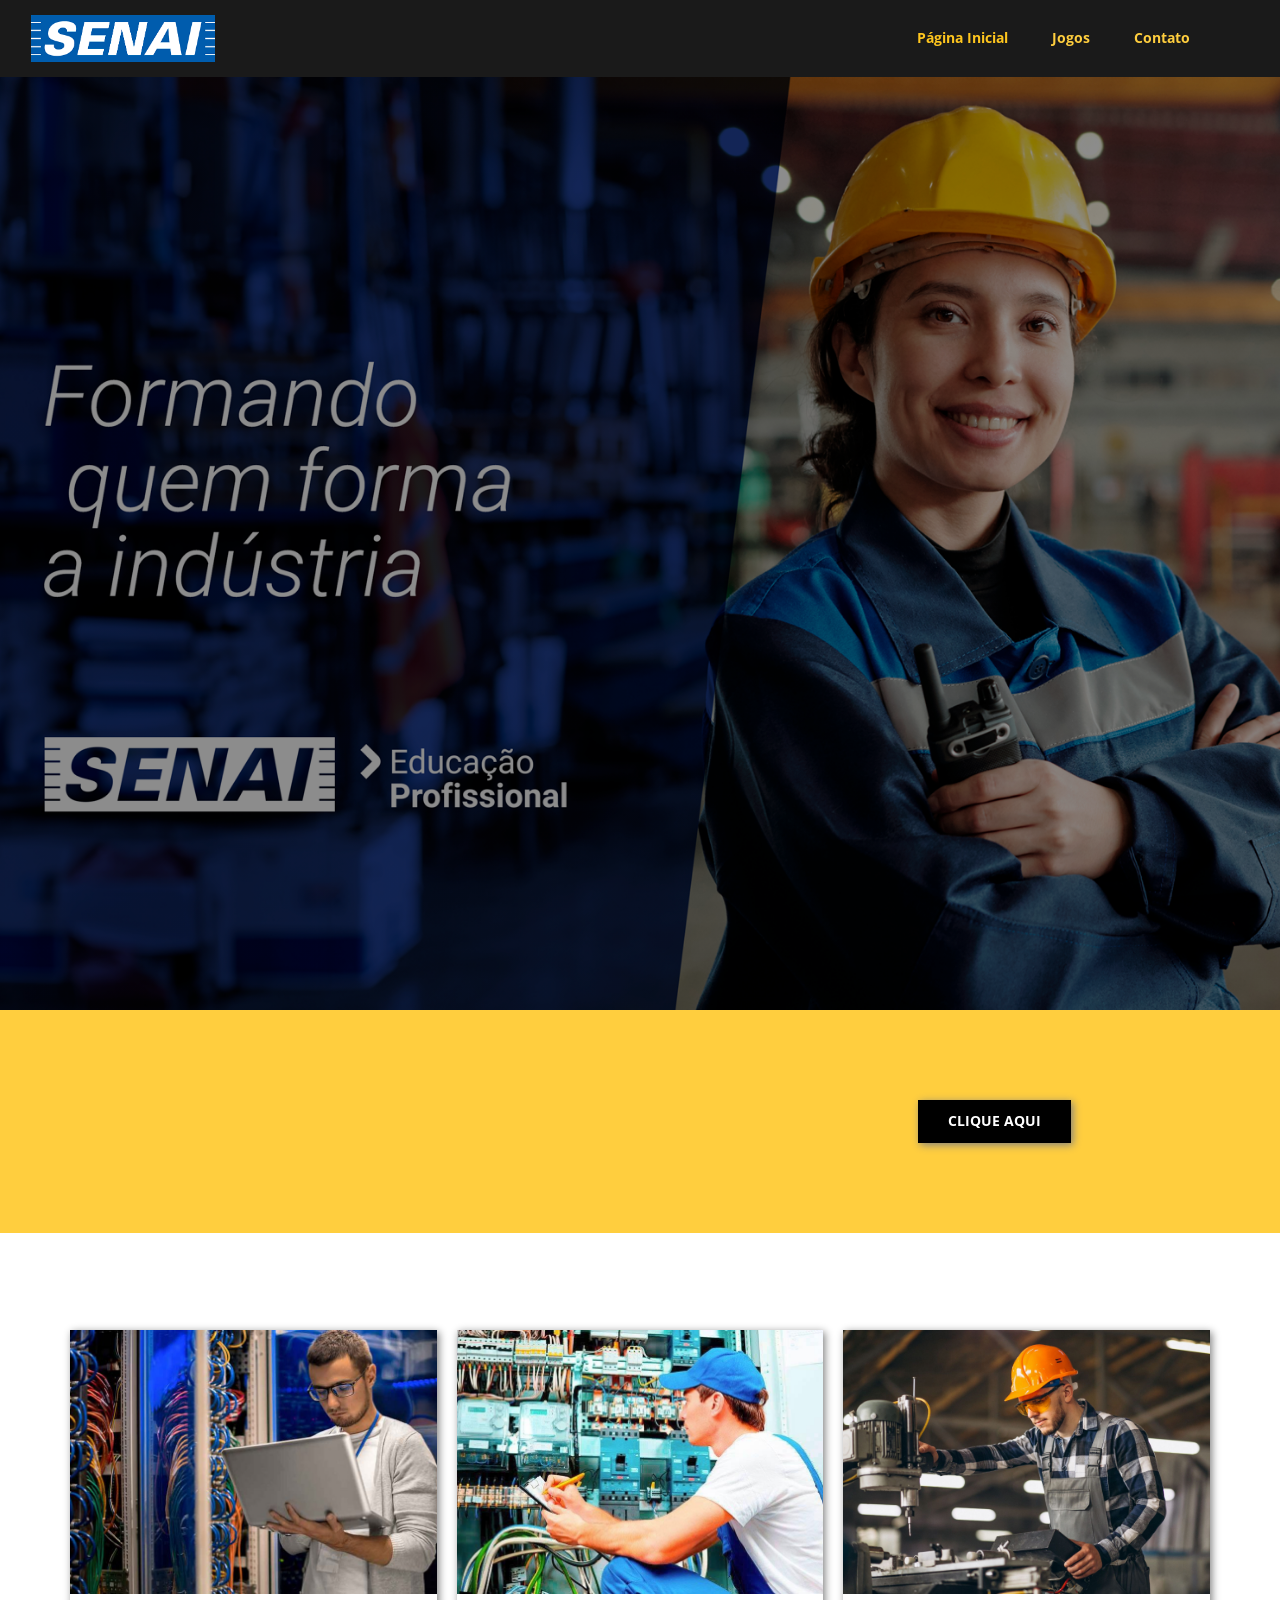
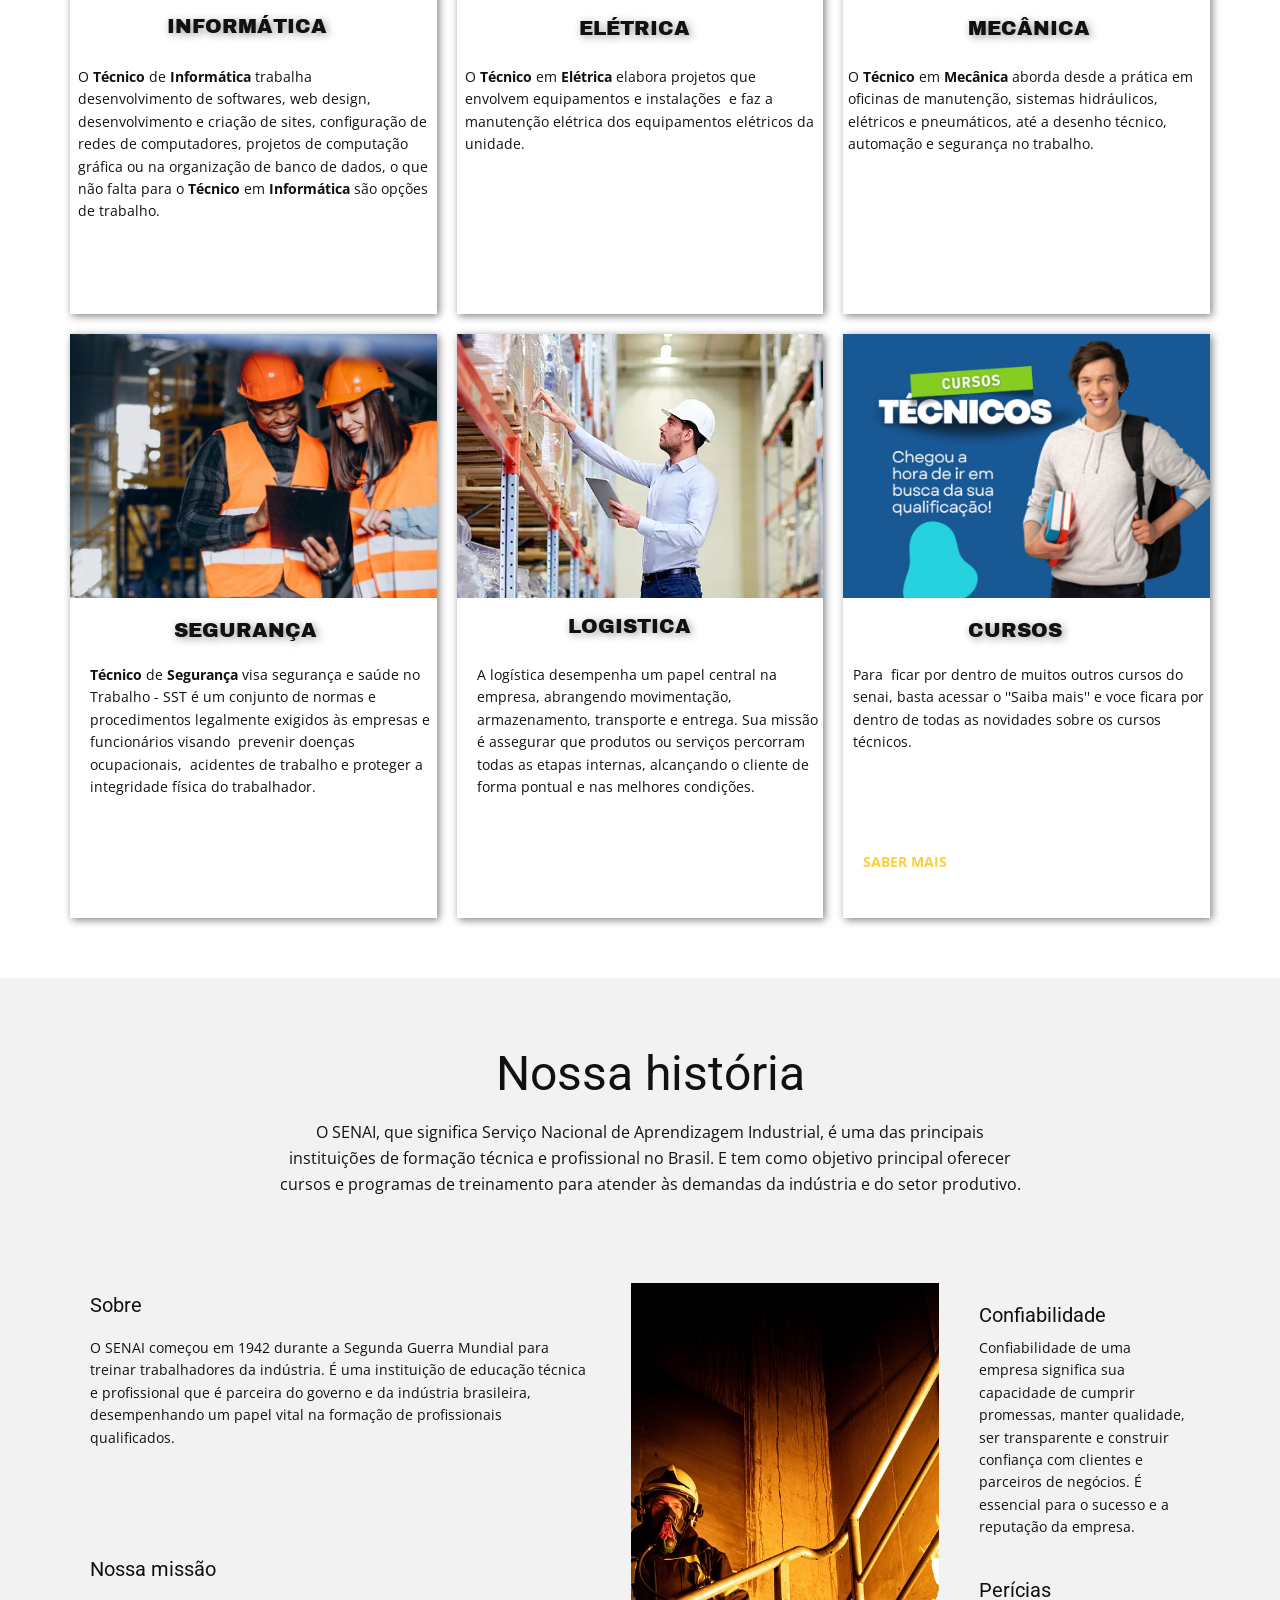
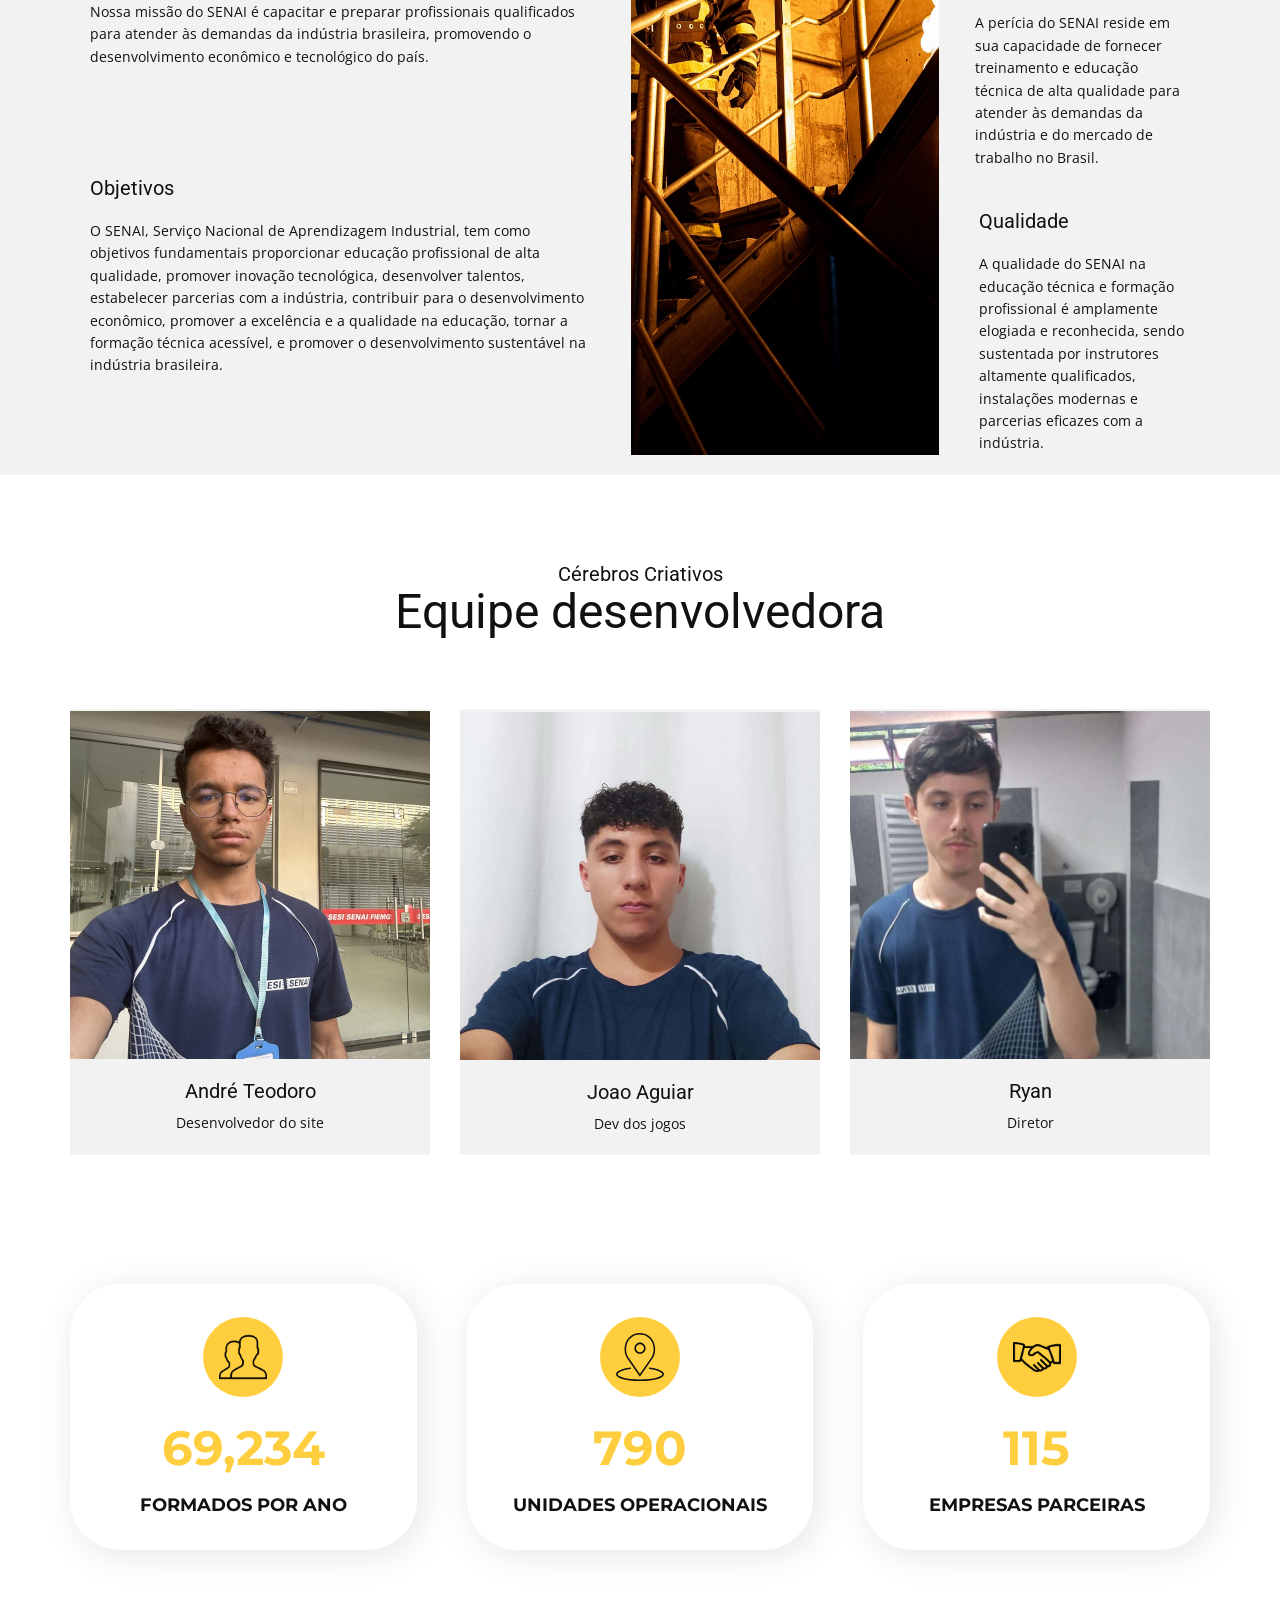
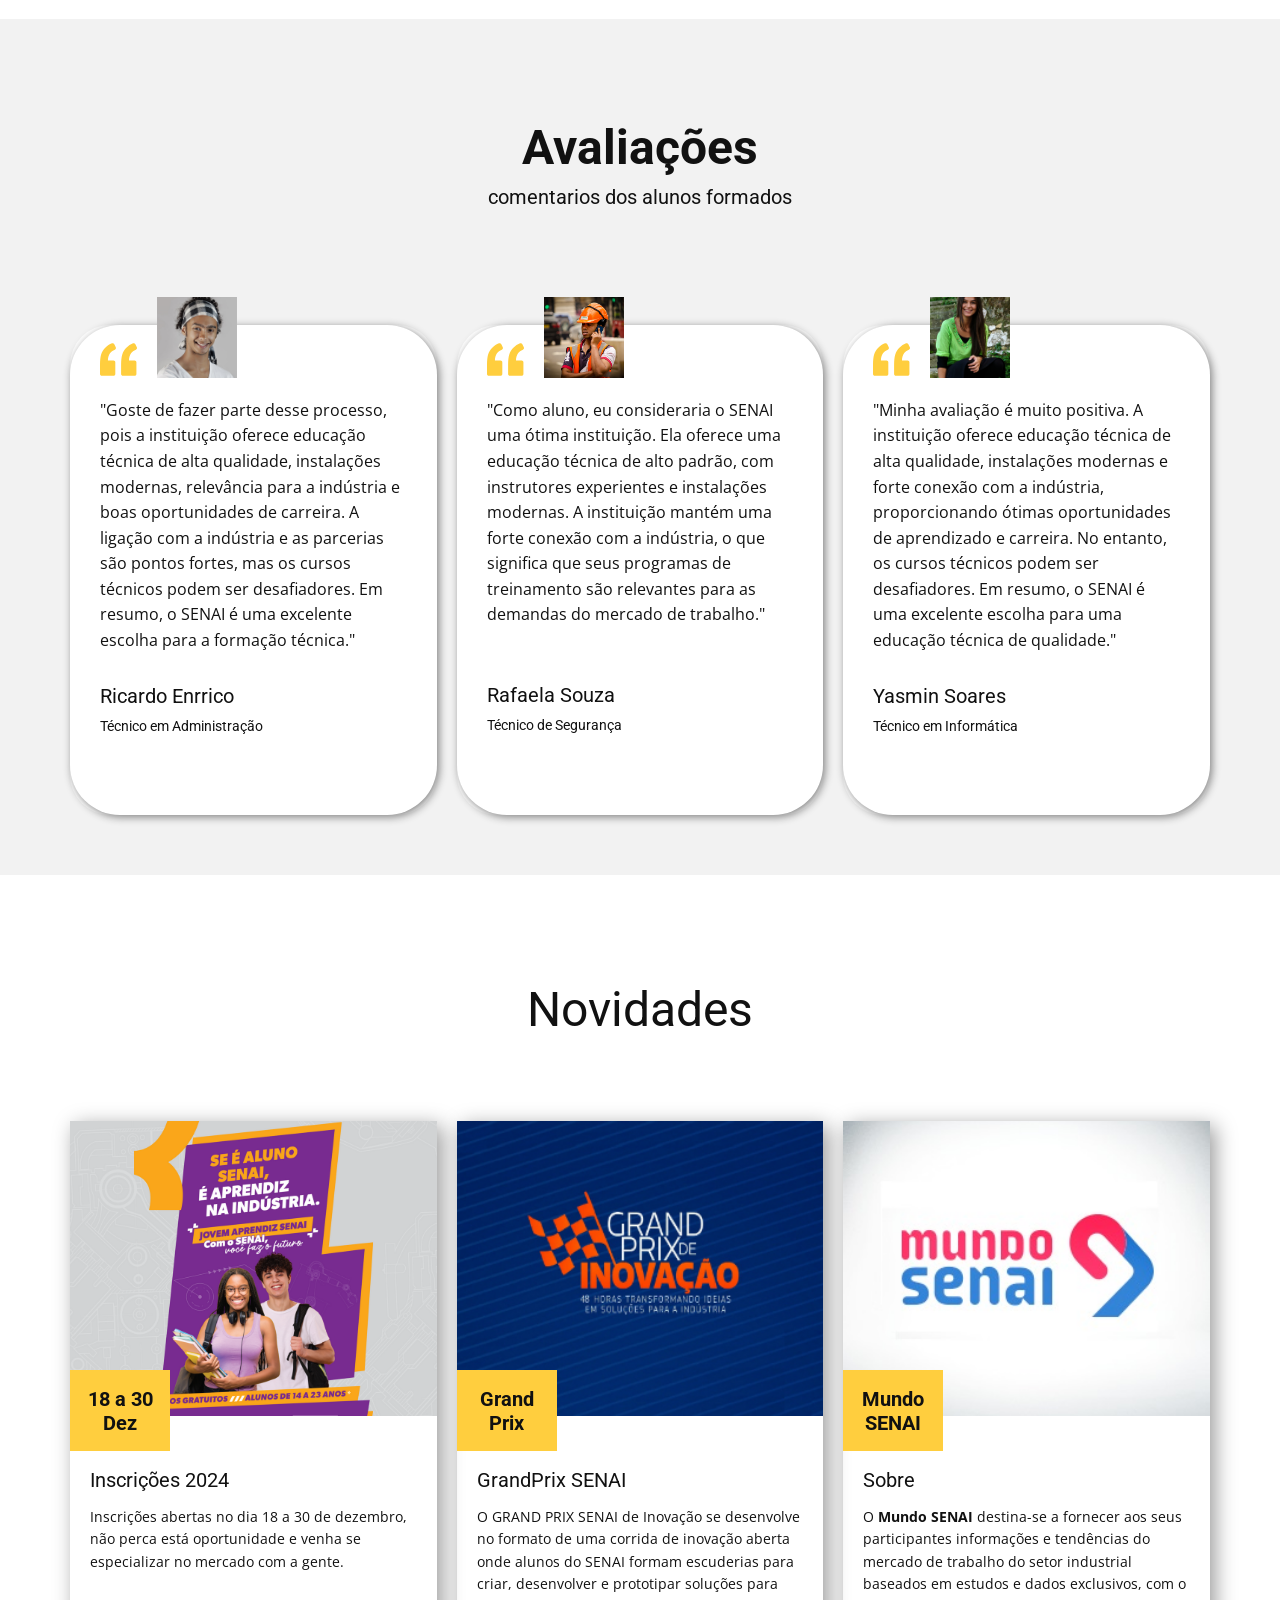
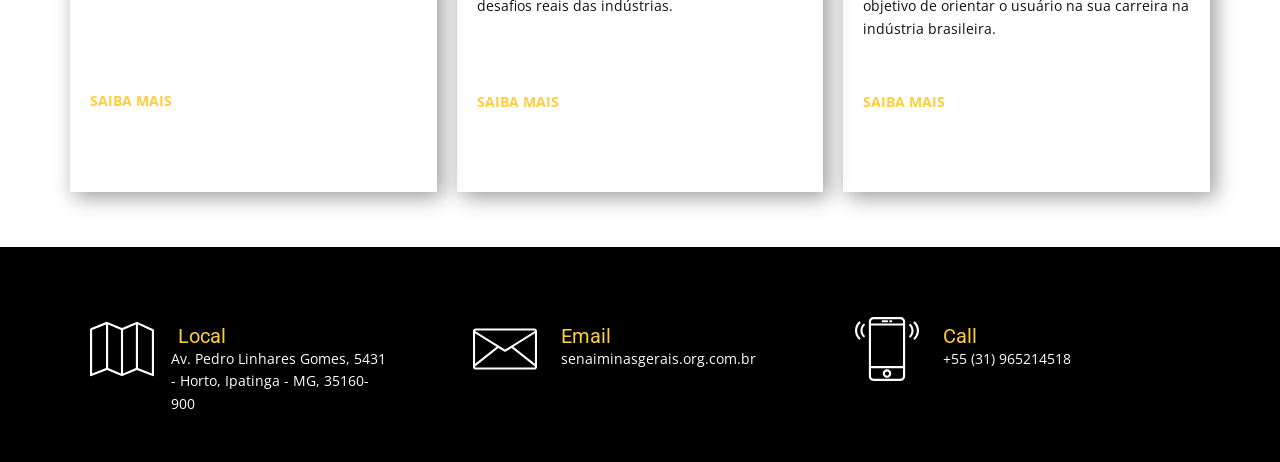
<file: index.html>
<!DOCTYPE html>
<html style="font-size: 16px;" lang="pt">
<head>
    <meta name="viewport" content="width=device-width, initial-scale=1.0">
    <meta charset="utf-8">
    <meta name="keywords" content="Big Factory, Don&amp;apos;t Hesitate to Contact Us Any Time., Our Story, Our Projects, Our Team, 5000, 1325, 321, 2314, Testimonials, Quality Comes First, Blog &amp;amp; News">
    <meta name="description" content="">
    <link rel="icon" href="images/iconpagina.png">
    <title>Página Inicial</title>
    <link rel="stylesheet" href="nicepage.css" media="screen">
<link rel="stylesheet" href="Página-Inicial.css" media="screen">
    <script class="u-script" type="text/javascript" src="jquery.js" defer=""></script>
    <script class="u-script" type="text/javascript" src="nicepage.js" defer=""></script>
    <meta name="generator" content="Nicepage 5.20.7, nicepage.com">
    <link id="u-theme-google-font" rel="stylesheet" href="https://fonts.googleapis.com/css?family=Roboto:100,100i,300,300i,400,400i,500,500i,700,700i,900,900i|Open+Sans:300,300i,400,400i,500,500i,600,600i,700,700i,800,800i">
    <link id="u-page-google-font" rel="stylesheet" href="https://fonts.googleapis.com/css?family=Montserrat:100,100i,200,200i,300,300i,400,400i,500,500i,600,600i,700,700i,800,800i,900,900i|Archivo+Black:400">
  


    <script type="application/ld+json">{
}</script>
    <meta name="theme-color" content="#834496">
    <meta property="og:title" content="Página Inicial">
    <meta property="og:description" content="">
    <meta property="og:type" content="website">
  <meta data-intl-tel-input-cdn-path="intlTelInput/"></head>
  <body data-home-page="Página-Inicial.html" data-home-page-title="Página Inicial" data-path-to-root="./" data-include-products="false" class="u-body u-xl-mode" data-lang="pt"><header class="u-clearfix u-grey-90 u-header u-header" id="sec-d37b"><div class="u-clearfix u-sheet u-sheet-1">
        <nav class="u-align-left u-menu u-menu-one-level u-offcanvas u-menu-1" data-responsive-from="MD">
          <div class="menu-collapse" style="font-weight: 700; font-size: 0.875rem;">
            <a class="u-btn-text u-button-style u-nav-link u-text-palette-4-base" href="#">
              <svg class="u-svg-link" viewBox="0 0 24 24"><use xmlns:xlink="http://www.w3.org/1999/xlink" xlink:href="#menu-hamburger"></use></svg>
              <svg class="u-svg-content" version="1.1" id="menu-hamburger" viewBox="0 0 16 16" x="0px" y="0px" xmlns:xlink="http://www.w3.org/1999/xlink" xmlns="http://www.w3.org/2000/svg"><g><rect y="1" width="16" height="2"></rect><rect y="7" width="16" height="2"></rect><rect y="13" width="16" height="2"></rect>
</g></svg>
            </a>
          </div>
          <div class="u-custom-menu u-nav-container">
            <ul class="u-nav u-spacing-4 u-unstyled u-nav-1"><li class="u-nav-item"><a class="u-button-style u-nav-link u-text-palette-4-base" href="Página-Inicial.html">Página Inicial</a>
</li><li class="u-nav-item"><a class="u-button-style u-nav-link u-text-palette-4-base" href="Jogos.html">Jogos</a>
</li><li class="u-nav-item"><a class="u-button-style u-nav-link u-text-palette-4-base" href="https://www.fiemg.com.br/fale-conosco/" target="_blank">Contato</a>
</li></ul>
          </div>
          <div class="u-custom-menu u-nav-container-collapse">
            <div class="u-align-center u-black u-container-style u-inner-container-layout u-opacity u-opacity-95 u-sidenav">
              <div class="u-inner-container-layout u-sidenav-overflow">
                <div class="u-menu-close"></div>
                <ul class="u-align-center u-nav u-popupmenu-items u-unstyled u-nav-2"><li class="u-nav-item"><a class="u-button-style u-nav-link" href="Página-Inicial.html">Página Inicial</a>
</li><li class="u-nav-item"><a class="u-button-style u-nav-link" href="Jogos.html">Jogos</a>
</li><li class="u-nav-item"><a class="u-button-style u-nav-link" href="https://www.fiemg.com.br/fale-conosco/" target="_blank">Contato</a>
</li></ul>
              </div>
            </div>
            <div class="u-black u-menu-overlay u-opacity u-opacity-70"></div>
          </div>
        </nav>
        <a href="#" class="u-image u-logo u-image-1" src="">
          <img src="images/96387484e0dbd5226be1f81a6e34e30a.png" class="u-logo-image u-logo-image-1">
        </a>
        <a href="https://www.fiemg.com.br/" class="u-image u-logo u-image-2" data-image-width="585" data-image-height="150">
          <img src="images/logo3.png" class="u-logo-image u-logo-image-2">
        </a>
      </div></header> 
    <section class="u-clearfix u-image u-shading u-section-1" id="sec-4760" data-image-width="1920" data-image-height="1080">
      <div class="u-clearfix u-sheet u-sheet-1"></div>
    </section>
    <section class="u-clearfix u-palette-4-base u-section-2" id="sec-fddc">
      <div class="u-clearfix u-sheet u-valign-middle u-sheet-1">
        <div class="data-layout-selected u-clearfix u-expanded-width u-layout-wrap u-layout-wrap-1">
          <div class="u-layout">
            <div class="u-layout-row">
              <div class="u-align-left u-container-style u-layout-cell u-left-cell u-similar-fill u-size-36 u-layout-cell-1">
                <div class="u-container-layout u-container-layout-1">
                  <h2 class="u-custom-font u-font-patua-one u-text u-text-grey-75 u-text-1" data-animation-name="customAnimationIn" data-animation-duration="2000"> Se é inovação, tecnologia e capacitação que muda carreiras e empresas, é SENAI. </h2>
                </div>
              </div>
              <div class="u-align-left u-container-style u-layout-cell u-right-cell u-similar-fill u-size-24 u-layout-cell-2">
                <div class="u-container-layout u-valign-middle u-container-layout-2">
                  <a href="https://www.senaimg.com.br/cursostecnicos/cursos-ipatinga.html" class="u-black u-btn u-button-style u-hover-feature u-btn-1" target="_blank">Clique aqui</a>
                </div>
              </div>
            </div>
          </div>
        </div>
      </div>
      
    </section>
    <section class="u-clearfix u-white u-section-3" id="sec-4e29">
      <div class="u-clearfix u-sheet u-sheet-1">
        <div class="data-layout-selected u-clearfix u-expanded-width u-gutter-20 u-layout-wrap u-layout-wrap-1">
          <div class="u-layout">
            <div class="u-layout-col">
              <div class="u-size-30 u-size-60-md">
                <div class="u-layout-row">
                  <div class="u-container-style u-hover-feature u-layout-cell u-left-cell u-shape-rectangle u-similar-fill u-size-20 u-layout-cell-1">
                    <div class="u-container-layout u-container-layout-1">
                      <img class="u-expanded-width u-image u-image-1" src="images/informatica.jpg" data-image-width="1024" data-image-height="538">
                      <h3 class="u-custom-font u-font-patua-one u-text u-text-default u-text-1">&nbsp; &nbsp; &nbsp; &nbsp; &nbsp; &nbsp;INFORMÁTICA</h3>
                      <p class="u-text u-text-2"> O <span style="font-weight: 700;">Técnico </span>de <span style="font-weight: 700;">Informática </span>trabalha desenvolvimento de softwares, web design, desenvolvimento e criação de sites, configuração de redes de computadores, projetos de computação gráfica ou na organização de banco de dados, o que não falta para o&nbsp;<b>Técnico</b>&nbsp;em&nbsp;<b>Informática</b>&nbsp;são opções de trabalho.
                      </p>
                    </div>
                  </div>
                  <div class="cell-temp-clone u-container-style u-hover-feature u-layout-cell u-shape-rectangle u-similar-fill u-size-20 u-layout-cell-2">
                    <div class="u-container-layout u-container-layout-2">
                      <img class="u-expanded-width u-image u-image-2" src="images/eletrica.jpg" data-image-width="800" data-image-height="532">
                      <h3 class="u-custom-font u-font-patua-one u-text u-text-default u-text-3">&nbsp; &nbsp; &nbsp; &nbsp; &nbsp; &nbsp; &nbsp; &nbsp;ELÉTRICA</h3>
                      <p class="u-text u-text-4">O <span style="font-weight: 700;">Técnico </span>em <span style="font-weight: 700;">Elétrica </span>elabora projetos que envolvem equipamentos e instalações&nbsp;&nbsp;e faz<b>&nbsp;<span style="font-weight: 400;"></span></b>a manutenção elétrica dos equipamentos elétricos da unidade.
                      </p>
                    </div>
                  </div>
                  <div class="cell-temp-clone u-container-style u-hover-feature u-layout-cell u-right-cell u-shape-rectangle u-similar-fill u-size-20 u-layout-cell-3">
                    <div class="u-container-layout u-container-layout-3">
                      <img class="u-expanded-width u-image u-image-3" src="images/Mecanica.jpg" data-image-width="2560" data-image-height="1707">
                      <h3 class="u-custom-font u-font-patua-one u-text u-text-default u-text-5">&nbsp; &nbsp; &nbsp; &nbsp; &nbsp; ​&nbsp; &nbsp; &nbsp;​MECÂNICA</h3>
                      <p class="u-text u-text-6">O <span style="font-weight: 700;">Técnico </span>em <span style="font-weight: 700;">Mecânica</span> aborda desde a prática em oficinas de manutenção, sistemas hidráulicos, elétricos e pneumáticos, até a desenho técnico, automação e segurança no trabalho.
                      </p>
                    </div>
                  </div>
                </div>
              </div>
              <div class="u-size-30 u-size-60-md">
                <div class="u-layout-row">
                  <div class="u-container-style u-hover-feature u-layout-cell u-left-cell u-shape-rectangle u-similar-fill u-size-20 u-layout-cell-4">
                    <div class="u-container-layout u-container-layout-4">
                      <img class="u-expanded-width u-image u-image-4" src="images/seguranca.jpeg" data-image-width="800" data-image-height="533">
                      <h3 class="u-custom-font u-font-patua-one u-text u-text-default u-text-7">&nbsp; &nbsp; &nbsp; &nbsp; &nbsp; &nbsp; SEGURANÇA</h3>
                      <p class="u-text u-text-default u-text-8">
                        <span style="font-weight: 700;">Técnico </span>de <span style="font-weight: 700;">Segurança </span>visa segurança e saúde no Trabalho - SST é um conjunto de normas e procedimentos legalmente exigidos às empresas e funcionários visando&nbsp;<b>
                          <span style="font-weight: 400;">prevenir</span>
                          <span style="font-weight: 400;">doenças </span>
                          <span style="font-weight: 400;">ocupacionais,&nbsp;</span>
                          <span style="font-weight: 400;">acidentes de trabalho e proteger a integridade física do trabalhador</span></b>.
                      </p>
                    </div>
                  </div>
                  <div class="u-container-style u-hover-feature u-layout-cell u-shape-rectangle u-similar-fill u-size-20 u-layout-cell-5">
                    <div class="u-container-layout u-container-layout-5">
                      <img class="u-expanded-width u-image u-image-5" src="images/logistica.webp" data-image-width="820" data-image-height="411">
                      <h3 class="u-custom-font u-font-patua-one u-text u-text-default u-text-9"> &nbsp; &nbsp; &nbsp; &nbsp; &nbsp; &nbsp; &nbsp;LOGISTICA</h3>
                      <p class="u-text u-text-default u-text-10">A logística desempenha um papel central na empresa, abrangendo movimentação, armazenamento, transporte e entrega. Sua missão é assegurar que produtos ou serviços percorram todas as etapas internas, alcançando o cliente de forma pontual e nas melhores condições.</p>
                    </div>
                  </div>
                  <div class="cell-temp-clone u-container-style u-hover-feature u-layout-cell u-right-cell u-shape-rectangle u-similar-fill u-size-20 u-layout-cell-6">
                    <div class="u-container-layout u-container-layout-6">
                      <img class="u-expanded-width u-image u-image-6" src="images/CURSOS-TECNICOS-IDEP-870x729.jpg" data-image-width="870" data-image-height="729">
                      <h3 class="u-custom-font u-font-patua-one u-text u-text-default u-text-11">&nbsp; &nbsp; &nbsp; &nbsp; &nbsp; &nbsp; &nbsp; &nbsp;CURSOS</h3>
                      <p class="u-text u-text-default u-text-12">Para&nbsp; ficar por dentro de muitos outros cursos do senai, basta acessar o ''Saiba mais'' e voce ficara por dentro de todas as novidades sobre os cursos técnicos.<br>
                      </p>
                      <a href="https://www.tecnicosenai.com.br/cursos/" class="u-link u-text-palette-4-base u-link-1" target="_blank">saber mais</a>
                    </div>
                  </div>
                </div>
              </div>
            </div>
          </div>
        </div>
      </div>
      
      
      
      
      
      
    </section>
    <section class="u-clearfix u-grey-5 u-section-4" id="sec-05d8">
      <div class="u-clearfix u-sheet u-sheet-1">
        <div class="u-container-style u-expanded-width-md u-expanded-width-sm u-expanded-width-xs u-group u-similar-fill u-group-1">
          <div class="u-container-layout u-valign-middle u-container-layout-1">
            <h2 class="u-align-center u-custom-font u-font-patua-one u-text u-text-1">Nossa história</h2>
            <p class="u-align-center u-text u-text-2"> O SENAI, que significa Serviço Nacional de Aprendizagem Industrial, é uma das principais instituições de formação técnica e profissional no Brasil. E tem como objetivo principal oferecer cursos e programas de treinamento para atender às demandas da indústria e do setor produtivo.</p>
          </div>
        </div>
        <div class="data-layout-selected u-clearfix u-expanded-width u-gutter-20 u-layout-wrap u-layout-wrap-1">
          <div class="u-layout">
            <div class="u-layout-row">
              <div class="u-size-29 u-size-30-md">
                <div class="u-layout-col">
                  <div class="u-container-style u-layout-cell u-left-cell u-size-20 u-layout-cell-1">
                    <div class="u-container-layout u-valign-top">
                      <h3 class="u-custom-font u-font-patua-one u-text u-text-3">Sobre</h3>
                      <p class="u-text u-text-4"> O SENAI começou em 1942 durante a Segunda Guerra Mundial para treinar trabalhadores da indústria. É uma instituição de educação técnica e profissional que é parceira do governo e da indústria brasileira, desempenhando um papel vital na formação de profissionais qualificados.</p>
                    </div>
                  </div>
                  <div class="u-container-style u-layout-cell u-left-cell u-size-20 u-layout-cell-2">
                    <div class="u-container-layout u-valign-top">
                      <h3 class="u-custom-font u-font-patua-one u-text u-text-5">Nossa missão</h3>
                      <p class="u-text u-text-6"> Nossa missão do SENAI é capacitar e preparar profissionais qualificados para atender às demandas da indústria brasileira, promovendo o desenvolvimento econômico e tecnológico do país.</p>
                    </div>
                  </div>
                  <div class="u-container-style u-layout-cell u-left-cell u-size-20 u-layout-cell-3">
                    <div class="u-container-layout u-valign-top u-container-layout-4">
                      <h3 class="u-custom-font u-font-patua-one u-text u-text-7">Objetivos</h3>
                      <p class="u-text u-text-8"> O SENAI, Serviço Nacional de Aprendizagem Industrial, tem como objetivos fundamentais proporcionar educação profissional de alta qualidade, promover inovação tecnológica, desenvolver talentos, estabelecer parcerias com a indústria, contribuir para o desenvolvimento econômico, promover a excelência e a qualidade na educação, tornar a formação técnica acessível, e promover o desenvolvimento sustentável na indústria brasileira.</p>
                    </div>
                  </div>
                </div>
              </div>
              <div class="u-size-17 u-size-30-md">
                <div class="u-layout-row">
                  <div class="u-container-style u-image u-layout-cell u-size-60 u-image-1" data-image-width="853" data-image-height="1280">
                    <div class="u-container-layout"></div>
                  </div>
                </div>
              </div>
              <div class="u-size-14 u-size-60-md">
                <div class="u-layout-col">
                  <div class="u-container-style u-layout-cell u-right-cell u-size-20 u-layout-cell-5">
                    <div class="u-container-layout">
                      <h3 class="u-custom-font u-font-patua-one u-text u-text-9">Confiabilidade</h3>
                      <p class="u-text u-text-10"> Confiabilidade de uma empresa significa sua capacidade de cumprir promessas, manter qualidade, ser transparente e construir confiança com clientes e parceiros de negócios. É essencial para o sucesso e a reputação da empresa.</p>
                    </div>
                  </div>
                  <div class="u-container-style u-layout-cell u-right-cell u-size-20 u-layout-cell-6">
                    <div class="u-container-layout">
                      <h3 class="u-custom-font u-font-patua-one u-text u-text-11">Per​​ícias</h3>
                      <p class="u-text u-text-12">A perícia do SENAI reside em sua capacidade de fornecer treinamento e educação técnica de alta qualidade para atender às demandas da indústria e do mercado de trabalho no Brasil.</p>
                    </div>
                  </div>
                  <div class="u-container-style u-layout-cell u-right-cell u-size-20 u-layout-cell-7">
                    <div class="u-container-layout">
                      <h3 class="u-custom-font u-font-patua-one u-text u-text-13">Qualidade</h3>
                      <p class="u-text u-text-14"> A qualidade do SENAI na educação técnica e formação profissional é amplamente elogiada e reconhecida, sendo sustentada por instrutores altamente qualificados, instalações modernas e parcerias eficazes com a indústria.</p>
                    </div>
                  </div>
                </div>
              </div>
            </div>
          </div>
        </div>
      </div>
    </section>
    <section class="u-clearfix u-white u-section-5" id="sec-fc10">
      <div class="u-clearfix u-sheet u-sheet-1">
        <div class="u-align-center u-container-style u-group u-similar-fill u-group-1">
          <div class="u-container-layout u-valign-middle u-container-layout-1">
            <h3 class="u-text u-text-1"> Cérebros Criativos</h3>
            <h2 class="u-custom-font u-font-patua-one u-text u-text-2">Equipe desenvolvedora</h2>
          </div>
        </div>
        <div class="data-layout-selected u-clearfix u-expanded-width u-gutter-30 u-layout-wrap u-layout-wrap-1">
          <div class="u-gutter-0 u-layout">
            <div class="u-layout-row">
              <div class="u-container-style u-grey-5 u-layout-cell u-left-cell u-size-20 u-size-20-md u-layout-cell-1">
                <div class="u-container-layout u-valign-bottom">
                  <img class="u-expanded-width u-image u-image-1" src="images/IMG_5069.jpg" data-image-width="3024" data-image-height="4032">
                  <h5 class="u-align-center u-custom-font u-font-patua-one u-text u-text-3">André Teodoro</h5>
                  <p class="u-align-center u-text u-text-4">Desenvolvedor do site</p>
                </div>
              </div>
              <div class="u-container-style u-grey-5 u-layout-cell u-similar-fill u-size-20 u-size-20-md u-layout-cell-2">
                <div class="u-container-layout">
                  <img class="u-expanded-width u-image u-image-2" src="images/IMG-20231025-WA00491.jpg" data-image-width="1412" data-image-height="1600">
                  <h5 class="u-align-center u-custom-font u-font-patua-one u-text u-text-5">Joao Aguiar</h5>
                  <p class="u-align-center u-text u-text-6">Dev dos jogos</p>
                </div>
              </div>
              <div class="u-container-style u-grey-5 u-layout-cell u-right-cell u-similar-fill u-size-20 u-size-20-md u-layout-cell-3">
                <div class="u-container-layout u-valign-bottom">
                  <img class="u-expanded-width u-image u-image-3" src="images/IMG-20231023-WA0023.jpg" data-image-width="721" data-image-height="1600">
                  <h5 class="u-align-center u-custom-font u-font-patua-one u-text u-text-7">Ryan</h5>
                  <p class="u-align-center u-text u-text-8">Diretor</p>
                </div>
              </div>
            </div>
          </div>
        </div>
      </div>
    </section>
    <section class="u-align-center u-clearfix u-white u-section-6" id="carousel_ecad">
      <div class="u-clearfix u-sheet u-valign-middle-lg u-valign-middle-md u-sheet-1">
        <div class="u-expanded-width-lg u-expanded-width-md u-expanded-width-xl u-list u-list-1">
          <div class="u-repeater u-repeater-1">
            <div class="u-align-center u-container-style u-list-item u-radius-50 u-repeater-item u-shape-round u-white u-list-item-1">
              <div class="u-container-layout u-similar-container u-valign-middle u-container-layout-1"><span class="u-file-icon u-icon u-icon-circle u-palette-4-base u-icon-1"><img src="images/149447.png" alt=""></span>
                <h3 class="u-custom-font u-font-montserrat u-text u-text-palette-4-base u-text-1" data-animation-name="counter" data-animation-event="scroll" data-animation-duration="3000">90,000</h3>
                <h4 class="u-custom-font u-font-montserrat u-text u-text-2"> Formados por ano</h4>
              </div>
            </div>
            <div class="u-align-center u-container-style u-list-item u-radius-50 u-repeater-item u-shape-round u-white u-list-item-2">
              <div class="u-container-layout u-similar-container u-valign-middle u-container-layout-2"><span class="u-icon u-icon-circle u-palette-4-base u-icon-2"><svg class="u-svg-link" preserveAspectRatio="xMidYMin slice" viewBox="0 0 60 60" style=""><use xmlns:xlink="http://www.w3.org/1999/xlink" xlink:href="#svg-f465"></use></svg><svg class="u-svg-content" viewBox="0 0 60 60" x="0px" y="0px" id="svg-f465" style="enable-background:new 0 0 60 60;"><g><path d="M30,26c3.86,0,7-3.141,7-7s-3.14-7-7-7s-7,3.141-7,7S26.14,26,30,26z M30,14c2.757,0,5,2.243,5,5s-2.243,5-5,5
		s-5-2.243-5-5S27.243,14,30,14z"></path><path d="M29.823,54.757L45.164,32.6c5.754-7.671,4.922-20.28-1.781-26.982C39.761,1.995,34.945,0,29.823,0
		s-9.938,1.995-13.56,5.617c-6.703,6.702-7.535,19.311-1.804,26.952L29.823,54.757z M17.677,7.031C20.922,3.787,25.235,2,29.823,2
		s8.901,1.787,12.146,5.031c6.05,6.049,6.795,17.437,1.573,24.399L29.823,51.243L16.082,31.4
		C10.882,24.468,11.628,13.08,17.677,7.031z"></path><path d="M42.117,43.007c-0.55-0.067-1.046,0.327-1.11,0.876s0.328,1.046,0.876,1.11C52.399,46.231,58,49.567,58,51.5
		c0,2.714-10.652,6.5-28,6.5S2,54.214,2,51.5c0-1.933,5.601-5.269,16.117-6.507c0.548-0.064,0.94-0.562,0.876-1.11
		c-0.065-0.549-0.561-0.945-1.11-0.876C7.354,44.247,0,47.739,0,51.5C0,55.724,10.305,60,30,60s30-4.276,30-8.5
		C60,47.739,52.646,44.247,42.117,43.007z"></path>
</g></svg></span>
                <h3 class="u-custom-font u-font-montserrat u-text u-text-palette-4-base u-text-3" data-animation-name="counter" data-animation-event="scroll" data-animation-duration="3000">1027</h3>
                <h4 class="u-custom-font u-font-montserrat u-text u-text-4">Unidades operacionais</h4>
              </div>
            </div>
            <div class="u-align-center u-container-style u-list-item u-radius-50 u-repeater-item u-shape-round u-white u-list-item-3">
              <div class="u-container-layout u-similar-container u-valign-middle u-container-layout-3"><span class="u-file-icon u-icon u-icon-circle u-palette-4-base u-icon-3"><img src="images/493808.png" alt=""></span>
                <h3 class="u-custom-font u-font-montserrat u-text u-text-palette-4-base u-text-5" data-animation-name="counter" data-animation-event="scroll" data-animation-duration="3000">150</h3>
                <h4 class="u-custom-font u-font-montserrat u-text u-text-6">empresas parceiras</h4>
              </div>
            </div>
          </div>
        </div>
      </div>
    </section>
    <section class="u-clearfix u-grey-5 u-section-7" id="sec-d2c5">
      <div class="u-clearfix u-sheet u-sheet-1">
        <div class="u-align-center u-container-style u-group u-similar-fill u-group-1">
          <div class="u-container-layout u-container-layout-1">
            <h2 class="u-custom-font u-font-patua-one u-text u-text-1"><b>Avaliações</b>
            </h2>
            <h3 class="u-text u-text-2">comentarios dos alunos formados</h3>
          </div>
        </div>
        <div class="data-layout-selected u-clearfix u-expanded-width u-gutter-20 u-layout-wrap u-layout-wrap-1">
          <div class="u-layout">
            <div class="u-layout-row">
              <div class="u-align-left u-container-style u-layout-cell u-left-cell u-radius-50 u-shape-round u-size-20 u-size-20-md u-white u-layout-cell-1">
                <div class="u-container-layout u-container-layout-2">
                  <img src="images/206901536-0.jpeg" alt="" class="u-align-left u-image u-image-default u-image-1" data-image-width="2023" data-image-height="2658"><span class="u-icon u-icon-circle u-text-palette-4-base u-icon-1"><svg class="u-svg-link" preserveAspectRatio="xMidYMin slice" viewBox="0 0 123.961 123.961" style="undefined"><use xmlns:xlink="" xlink:href="#svg-182f"></use></svg><svg class="u-svg-content" viewBox="0 0 123.961 123.961" x="0px" y="0px" id="svg-182f" style="enable-background:new 0 0 123.961 123.961;"><g><path d="M49.8,29.032c3.1-1.3,4.4-5,3-8l-4.9-10.3c-1.4-2.899-4.8-4.2-7.8-2.899c-8.5,3.6-15.8,8.3-21.6,14   C11.4,28.532,6.6,36.232,4,44.732c-2.6,8.601-4,20.3-4,35.2v30.7c0,3.3,2.7,6,6,6h39.3c3.3,0,6-2.7,6-6v-39.3c0-3.301-2.7-6-6-6   H26.5c0.2-10.101,2.6-18.2,7-24.301C37.1,36.133,42.5,32.133,49.8,29.032z"></path><path d="M120.4,29.032c3.1-1.3,4.399-5,3-8l-4.9-10.199c-1.4-2.9-4.8-4.2-7.8-2.9c-8.4,3.6-15.601,8.3-21.5,13.9   c-7.101,6.8-12,14.5-14.601,23c-2.6,8.399-3.899,20.1-3.899,35.1v30.7c0,3.3,2.7,6,6,6H116c3.3,0,6-2.7,6-6v-39.3   c0-3.301-2.7-6-6-6H97.1c0.2-10.101,2.601-18.2,7-24.301C107.7,36.133,113.1,32.133,120.4,29.032z"></path>
</g></svg></span>
                  <p class="u-text u-text-3">"​Goste de fazer parte desse processo, pois a instituição oferece educação técnica de alta qualidade, instalações modernas, relevância para a indústria e boas oportunidades de carreira. A ligação com a indústria e as parcerias são pontos fortes, mas os cursos técnicos podem ser desafiadores. Em resumo, o SENAI é uma excelente escolha para a formação técnica."</p>
                  <h5 class="u-custom-font u-font-patua-one u-text u-text-4">Ricardo Enrrico</h5>
                  <h6 class="u-text u-text-5">Técnico em ​Administração</h6>
                </div>
              </div>
              <div class="u-align-left u-container-style u-layout-cell u-radius-50 u-shape-round u-size-20 u-size-20-md u-white u-layout-cell-2">
                <div class="u-container-layout u-container-layout-3">
                  <img src="images/e462091cf912436a90adc4d7b63abe95.jpeg" alt="" class="u-align-left u-image u-image-default u-image-2"><span class="u-icon u-icon-circle u-text-palette-4-base u-icon-2"><svg class="u-svg-link" preserveAspectRatio="xMidYMin slice" viewBox="0 0 123.961 123.961" style="undefined"><use xmlns:xlink="" xlink:href="#svg-7842"></use></svg><svg class="u-svg-content" viewBox="0 0 123.961 123.961" x="0px" y="0px" id="svg-7842" style="enable-background:new 0 0 123.961 123.961;"><g><path d="M49.8,29.032c3.1-1.3,4.4-5,3-8l-4.9-10.3c-1.4-2.899-4.8-4.2-7.8-2.899c-8.5,3.6-15.8,8.3-21.6,14   C11.4,28.532,6.6,36.232,4,44.732c-2.6,8.601-4,20.3-4,35.2v30.7c0,3.3,2.7,6,6,6h39.3c3.3,0,6-2.7,6-6v-39.3c0-3.301-2.7-6-6-6   H26.5c0.2-10.101,2.6-18.2,7-24.301C37.1,36.133,42.5,32.133,49.8,29.032z"></path><path d="M120.4,29.032c3.1-1.3,4.399-5,3-8l-4.9-10.199c-1.4-2.9-4.8-4.2-7.8-2.9c-8.4,3.6-15.601,8.3-21.5,13.9   c-7.101,6.8-12,14.5-14.601,23c-2.6,8.399-3.899,20.1-3.899,35.1v30.7c0,3.3,2.7,6,6,6H116c3.3,0,6-2.7,6-6v-39.3   c0-3.301-2.7-6-6-6H97.1c0.2-10.101,2.601-18.2,7-24.301C107.7,36.133,113.1,32.133,120.4,29.032z"></path>
</g></svg></span>
                  <p class="u-text u-text-6">"​Como aluno, eu consideraria o SENAI uma ótima instituição. Ela oferece uma educação técnica de alto padrão, com instrutores experientes e instalações modernas. A instituição mantém uma forte conexão com a indústria, o que significa que seus programas de treinamento são relevantes para as demandas do mercado de trabalho."</p>
                  <h5 class="u-custom-font u-font-patua-one u-text u-text-7">Rafaela Souza</h5>
                  <h6 class="u-text u-text-8">Técnico de Segurança</h6>
                </div>
              </div>
              <div class="u-align-left u-container-style u-layout-cell u-radius-50 u-right-cell u-shape-round u-size-20 u-size-20-md u-white u-layout-cell-3">
                <div class="u-container-layout u-container-layout-4">
                  <img src="images/206901536-01.jpeg" alt="" class="u-align-left u-image u-image-default u-image-3" data-image-width="3242" data-image-height="4393"><span class="u-icon u-icon-circle u-text-palette-4-base u-icon-3"><svg class="u-svg-link" preserveAspectRatio="xMidYMin slice" viewBox="0 0 123.961 123.961" style="undefined"><use xmlns:xlink="" xlink:href="#svg-0497"></use></svg><svg class="u-svg-content" viewBox="0 0 123.961 123.961" x="0px" y="0px" id="svg-0497" style="enable-background:new 0 0 123.961 123.961;"><g><path d="M49.8,29.032c3.1-1.3,4.4-5,3-8l-4.9-10.3c-1.4-2.899-4.8-4.2-7.8-2.899c-8.5,3.6-15.8,8.3-21.6,14   C11.4,28.532,6.6,36.232,4,44.732c-2.6,8.601-4,20.3-4,35.2v30.7c0,3.3,2.7,6,6,6h39.3c3.3,0,6-2.7,6-6v-39.3c0-3.301-2.7-6-6-6   H26.5c0.2-10.101,2.6-18.2,7-24.301C37.1,36.133,42.5,32.133,49.8,29.032z"></path><path d="M120.4,29.032c3.1-1.3,4.399-5,3-8l-4.9-10.199c-1.4-2.9-4.8-4.2-7.8-2.9c-8.4,3.6-15.601,8.3-21.5,13.9   c-7.101,6.8-12,14.5-14.601,23c-2.6,8.399-3.899,20.1-3.899,35.1v30.7c0,3.3,2.7,6,6,6H116c3.3,0,6-2.7,6-6v-39.3   c0-3.301-2.7-6-6-6H97.1c0.2-10.101,2.601-18.2,7-24.301C107.7,36.133,113.1,32.133,120.4,29.032z"></path>
</g></svg></span>
                  <p class="u-text u-text-9">"​Minha avaliação é muito positiva. A instituição oferece educação técnica de alta qualidade, instalações modernas e forte conexão com a indústria, proporcionando ótimas oportunidades de aprendizado e carreira. No entanto, os cursos técnicos podem ser desafiadores. Em resumo, o SENAI é uma excelente escolha para uma educação técnica de qualidade."</p>
                  <h5 class="u-custom-font u-font-patua-one u-text u-text-10">Yasmin Soares</h5>
                  <h6 class="u-text u-text-11">Técnico em Informática</h6>
                </div>
              </div>
            </div>
          </div>
        </div>
      </div>
    </section>
    <section class="u-clearfix u-white u-section-8" id="sec-33af">
      <div class="u-clearfix u-sheet u-sheet-1">
        <div class="u-align-center u-container-style u-group u-similar-fill u-group-1">
          <div class="u-container-layout u-valign-middle u-container-layout-1">
            <h2 class="u-custom-font u-font-patua-one u-text u-text-1">Novidades</h2>
          </div>
        </div>
        <div class="data-layout-selected u-clearfix u-expanded-width u-gutter-20 u-layout-wrap u-layout-wrap-1">
          <div class="u-layout">
            <div class="u-layout-row">
              <div class="u-container-style u-layout-cell u-left-cell u-similar-fill u-size-20 u-size-20-md u-layout-cell-1">
                <div class="u-container-layout u-container-layout-2">
                  <img class="u-expanded-width u-image u-image-1" src="images/senai41233.png" data-image-width="2541" data-image-height="1045">
                  <div class="u-align-center u-container-style u-group u-palette-4-base u-group-2">
                    <div class="u-container-layout u-container-layout-3">
                      <h3 class="u-custom-font u-font-patua-one u-text u-text-2">18 a 30<br>Dez
                      </h3>
                    </div>
                  </div>
                  <h3 class="u-custom-font u-font-patua-one u-text u-text-3">Inscrições 2024</h3>
                  <p class="u-text u-text-4">Inscrições abertas no dia 18 a 30 de dezembro, ​não perca está oportunidade e venha se especializar no mercado com a gente.</p>
                  <a href="https://www.senaimg.com.br/Aprendizagem2024/" class="u-link u-text-palette-4-base u-link-1" target="_blank">Saiba mais</a>
                </div>
              </div>
              <div class="u-container-style u-layout-cell u-similar-fill u-size-20 u-size-20-md u-layout-cell-2">
                <div class="u-container-layout u-container-layout-4">
                  <img class="u-expanded-width u-image u-image-2" src="images/grand-prix-senai-de-inovacao.jpg" data-image-width="375" data-image-height="250">
                  <div class="u-align-center u-container-style u-group u-palette-4-base u-group-3">
                    <div class="u-container-layout u-container-layout-5">
                      <h3 class="u-custom-font u-font-patua-one u-text u-text-5">Grand<br>Prix
                      </h3>
                    </div>
                  </div>
                  <h3 class="u-custom-font u-font-patua-one u-text u-text-6">GrandPrix SENAI</h3>
                  <p class="u-text u-text-7">O GRAND PRIX SENAI de Inovação se desenvolve no formato de uma corrida de inovação aberta onde alunos do SENAI formam escuderias para criar, desenvolver e prototipar soluções para desafios reais das indústrias.</p>
                  <a href="https://www.portaldaindustria.com.br/senai/canais/grand-prix-de-inovacao/" class="u-link u-text-palette-4-base u-link-2" target="_blank">Saiba mais</a>
                </div>
              </div>
              <div class="u-container-style u-layout-cell u-right-cell u-similar-fill u-size-20 u-size-20-md u-layout-cell-3">
                <div class="u-container-layout u-container-layout-6">
                  <img class="u-expanded-width u-image u-image-3" src="images/Mundo-Senai-Logo-1.jpg" data-image-width="300" data-image-height="250">
                  <div class="u-align-center u-container-style u-group u-palette-4-base u-group-4">
                    <div class="u-container-layout u-container-layout-7">
                      <h3 class="u-custom-font u-font-patua-one u-text u-text-8">Mundo SENAI</h3>
                    </div>
                  </div>
                  <h3 class="u-custom-font u-font-patua-one u-text u-text-9">Sobre</h3>
                  <p class="u-text u-text-10"> O&nbsp;<b>Mundo SENAI</b>&nbsp;destina-se a fornecer aos seus participantes informações e tendências do mercado de trabalho do setor industrial baseados em estudos e dados exclusivos, com o objetivo de orientar o usuário na sua carreira na indústria brasileira.
                  </p>
                  <a href="https://www.mundosenai.com.br/" class="u-link u-text-palette-4-base u-link-3" target="_blank">Saiba mais</a>
                </div>
              </div>
            </div>
          </div>
        </div>
      </div>
    </section>
    <section class="u-black u-clearfix u-section-9" id="sec-acc6">
      <div class="u-clearfix u-sheet u-sheet-1">
        <div class="data-layout-selected u-clearfix u-expanded-width u-gutter-8 u-layout-wrap u-layout-wrap-1">
          <div class="u-layout">
            <div class="u-layout-row">
              <div class="u-container-style u-layout-cell u-left-cell u-size-20 u-size-20-md u-layout-cell-1">
                <div class="u-container-layout"><span class="u-icon u-icon-circle u-icon-1"><svg class="u-svg-link" preserveAspectRatio="xMidYMin slice" viewBox="0 0 60 60" style="undefined"><use xmlns:xlink="" xlink:href="#svg-8930"></use></svg><svg class="u-svg-content" viewBox="0 0 60 60" x="0px" y="0px" id="svg-8930" style="enable-background:new 0 0 60 60;"><path d="M59.423,11.591l-15-7c-0.015-0.007-0.032-0.009-0.047-0.015c-0.042-0.017-0.085-0.03-0.128-0.041  c-0.036-0.009-0.071-0.018-0.107-0.023c-0.045-0.007-0.09-0.008-0.136-0.008c-0.037,0-0.074,0-0.111,0.004  c-0.043,0.004-0.084,0.014-0.126,0.024c-0.04,0.01-0.08,0.02-0.119,0.034c-0.014,0.005-0.029,0.006-0.043,0.012L30,10.409  L16.394,4.578c-0.009-0.004-0.018-0.004-0.027-0.008c-0.04-0.016-0.081-0.025-0.122-0.035c-0.038-0.01-0.076-0.021-0.115-0.027  c-0.042-0.005-0.083-0.004-0.125-0.004c-0.039,0-0.077-0.003-0.115,0.002c-0.043,0.005-0.085,0.017-0.127,0.027  c-0.037,0.009-0.074,0.016-0.11,0.029c-0.008,0.003-0.017,0.003-0.025,0.007l-15,6C0.249,10.721,0,11.088,0,11.497v43  c0,0.332,0.165,0.642,0.439,0.828C0.607,55.438,0.803,55.497,1,55.497c0.125,0,0.251-0.023,0.372-0.071l14.616-5.846l13.619,5.836  c0.014,0.006,0.029,0.003,0.043,0.009c0.114,0.043,0.231,0.072,0.351,0.072s0.238-0.029,0.351-0.072  c0.014-0.005,0.029-0.003,0.043-0.009l13.619-5.836l14.616,5.846c0.12,0.048,0.246,0.071,0.372,0.071  c0.197,0,0.393-0.059,0.561-0.172C59.835,55.139,60,54.829,60,54.497v-42C60,12.108,59.775,11.755,59.423,11.591z M2,12.174l13-5.2  V47.82l-13,5.2V12.174z M17,7.014l12,5.143V52.98l-12-5.143V7.014z M31,12.156l12-5.143v40.824L31,52.98V12.156z M58,53.02l-13-5.2  V7.067l13,6.066V53.02z"></path></svg></span>
                  <h3 class="u-text u-text-palette-4-base u-text-1">Local</h3>
                  <p class="u-text u-text-2"> Av. Pedro Linhares Gomes, 5431 - Horto, Ipatinga - MG, 35160-900</p>
                </div>
              </div>
              <div class="u-container-style u-layout-cell u-size-20 u-size-20-md u-layout-cell-2">
                <div class="u-container-layout"><span class="u-icon u-icon-circle u-icon-2"><svg class="u-svg-link" preserveAspectRatio="xMidYMin slice" viewBox="0 0 370.88 370.88" style="undefined"><use xmlns:xlink="" xlink:href="#svg-bb26"></use></svg><svg class="u-svg-content" viewBox="0 0 370.88 370.88" x="0px" y="0px" id="svg-bb26" style="enable-background:new 0 0 370.88 370.88;"><g><g><path d="M355.6,66.16H15.28C6.841,66.16,0,73.001,0,81.44v208c0,8.439,6.841,15.28,15.28,15.28H355.6    c8.439,0,15.28-6.841,15.28-15.28v-208C370.88,73.001,364.039,66.16,355.6,66.16z M15.28,78.16H355.6    c1.436,0.007,2.7,0.947,3.12,2.32L185.44,188.72L12.16,80.48C12.58,79.107,13.844,78.167,15.28,78.16z M12,94.16L136.64,172    L12,270.88V94.16z M358.88,289.36c0,1.812-1.469,3.28-3.28,3.28H15.28c-1.811,0-3.28-1.469-3.28-3.28v-3.2l135.44-107.04    l34.8,21.76c1.955,1.233,4.445,1.233,6.4,0l34.8-21.76l135.44,107.04V289.36z M358.88,270.88l-124.96-98.56l124.96-77.44V270.88z"></path>
</g>
</g></svg></span>
                  <h3 class="u-text u-text-palette-4-base u-text-3">Email&nbsp;</h3>
                  <p class="u-text u-text-4">senaiminasgerais.org.com.br</p>
                </div>
              </div>
              <div class="u-container-style u-layout-cell u-right-cell u-size-20 u-size-20-md u-layout-cell-3">
                <div class="u-container-layout"><span class="u-icon u-icon-circle u-icon-3"><svg class="u-svg-link" preserveAspectRatio="xMidYMin slice" viewBox="0 0 60 60" style="undefined"><use xmlns:xlink="" xlink:href="#svg-427d"></use></svg><svg class="u-svg-content" viewBox="0 0 60 60" x="0px" y="0px" id="svg-427d" style="enable-background:new 0 0 60 60;"><g><path d="M42.595,0H17.405C14.977,0,13,1.977,13,4.405v51.189C13,58.023,14.977,60,17.405,60h25.189C45.023,60,47,58.023,47,55.595   V4.405C47,1.977,45.023,0,42.595,0z M15,8h30v38H15V8z M17.405,2h25.189C43.921,2,45,3.079,45,4.405V6H15V4.405   C15,3.079,16.079,2,17.405,2z M42.595,58H17.405C16.079,58,15,56.921,15,55.595V48h30v7.595C45,56.921,43.921,58,42.595,58z"></path><path d="M30,49c-2.206,0-4,1.794-4,4s1.794,4,4,4s4-1.794,4-4S32.206,49,30,49z M30,55c-1.103,0-2-0.897-2-2s0.897-2,2-2   s2,0.897,2,2S31.103,55,30,55z"></path><path d="M26,5h4c0.553,0,1-0.447,1-1s-0.447-1-1-1h-4c-0.553,0-1,0.447-1,1S25.447,5,26,5z"></path><path d="M33,5h1c0.553,0,1-0.447,1-1s-0.447-1-1-1h-1c-0.553,0-1,0.447-1,1S32.447,5,33,5z"></path><path d="M56.612,4.569c-0.391-0.391-1.023-0.391-1.414,0s-0.391,1.023,0,1.414c3.736,3.736,3.736,9.815,0,13.552   c-0.391,0.391-0.391,1.023,0,1.414c0.195,0.195,0.451,0.293,0.707,0.293s0.512-0.098,0.707-0.293   C61.128,16.434,61.128,9.085,56.612,4.569z"></path><path d="M52.401,6.845c-0.391-0.391-1.023-0.391-1.414,0s-0.391,1.023,0,1.414c1.237,1.237,1.918,2.885,1.918,4.639   s-0.681,3.401-1.918,4.638c-0.391,0.391-0.391,1.023,0,1.414c0.195,0.195,0.451,0.293,0.707,0.293s0.512-0.098,0.707-0.293   c1.615-1.614,2.504-3.764,2.504-6.052S54.017,8.459,52.401,6.845z"></path><path d="M4.802,5.983c0.391-0.391,0.391-1.023,0-1.414s-1.023-0.391-1.414,0c-4.516,4.516-4.516,11.864,0,16.38   c0.195,0.195,0.451,0.293,0.707,0.293s0.512-0.098,0.707-0.293c0.391-0.391,0.391-1.023,0-1.414   C1.065,15.799,1.065,9.72,4.802,5.983z"></path><path d="M9.013,6.569c-0.391-0.391-1.023-0.391-1.414,0c-1.615,1.614-2.504,3.764-2.504,6.052s0.889,4.438,2.504,6.053   c0.195,0.195,0.451,0.293,0.707,0.293s0.512-0.098,0.707-0.293c0.391-0.391,0.391-1.023,0-1.414   c-1.237-1.237-1.918-2.885-1.918-4.639S7.775,9.22,9.013,7.983C9.403,7.593,9.403,6.96,9.013,6.569z"></path>
</g></svg></span>
                  <h3 class="u-text u-text-palette-4-base u-text-5">Call</h3>
                  <p class="u-text u-text-6">+55 (31) 965214518</p>
                </div>
              </div>
            </div>
          </div>
        </div>
      </div>
    </section>  
</body></html>
</file>
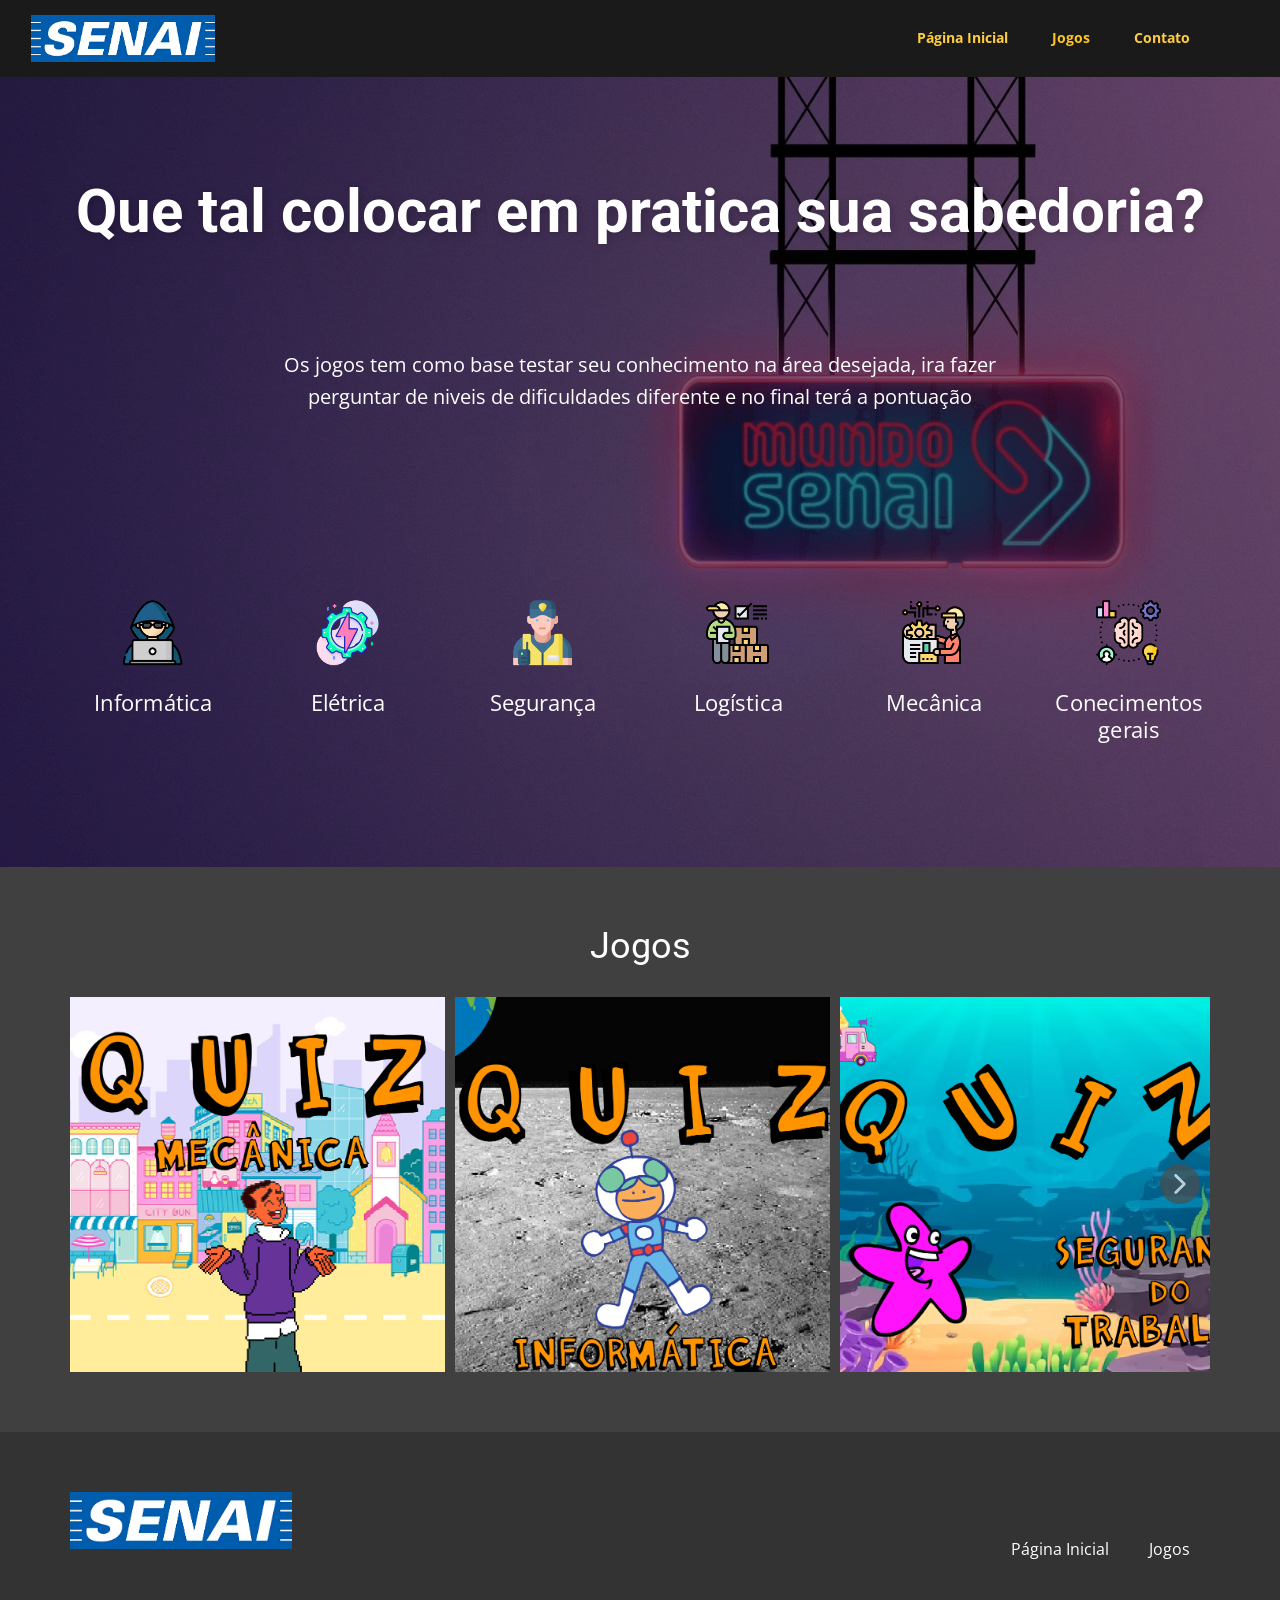
<file: Jogos.html>
<!DOCTYPE html>
<html style="font-size: 16px;" lang="pt">
<head>
    <meta name="viewport" content="width=device-width, initial-scale=1.0">
    <meta charset="utf-8">
    <meta name="keywords" content="">
    <meta name="description" content="">
    <link rel="icon" href="images/iconpagina.png">
    <title>Jogos</title>
    <link rel="stylesheet" href="nicepage.css" media="screen">
<link rel="stylesheet" href="Jogos.css" media="screen">
    <script class="u-script" type="text/javascript" src="jquery.js" defer=""></script>
    <script class="u-script" type="text/javascript" src="nicepage.js" defer=""></script>
    <meta name="generator" content="Nicepage 5.20.7, nicepage.com">
    <link id="u-theme-google-font" rel="stylesheet" href="https://fonts.googleapis.com/css?family=Roboto:100,100i,300,300i,400,400i,500,500i,700,700i,900,900i|Open+Sans:300,300i,400,400i,500,500i,600,600i,700,700i,800,800i">
    
    
    
    
    <script type="application/ld+json">{
}</script>
    <meta name="theme-color" content="#834496">
    <meta property="og:title" content="Jogos">
    <meta property="og:description" content="">
    <meta property="og:type" content="website">
  <meta data-intl-tel-input-cdn-path="intlTelInput/"></head>
  <body data-path-to-root="./" data-include-products="false" class="u-body u-xl-mode" data-lang="pt"><header class="u-clearfix u-grey-90 u-header u-header" id="sec-d37b"><div class="u-clearfix u-sheet u-sheet-1">
        <nav class="u-align-left u-menu u-menu-one-level u-offcanvas u-menu-1" data-responsive-from="MD">
          <div class="menu-collapse" style="font-weight: 700; font-size: 0.875rem;">
            <a class="u-btn-text u-button-style u-nav-link u-text-palette-4-base" href="#">
            </a>
          </div>
          <div class="u-custom-menu u-nav-container">
            <ul class="u-nav u-spacing-4 u-unstyled u-nav-1"><li class="u-nav-item"><a class="u-button-style u-nav-link u-text-palette-4-base" href="Página-Inicial.html">Página Inicial</a>
</li><li class="u-nav-item"><a class="u-button-style u-nav-link u-text-palette-4-base" href="Jogos.html">Jogos</a>
</li><li class="u-nav-item"><a class="u-button-style u-nav-link u-text-palette-4-base" href="https://www.fiemg.com.br/fale-conosco/" target="_blank">Contato</a>
</li></ul>
          </div>
          <div class="u-custom-menu u-nav-container-collapse">
            <div class="u-align-center u-black u-container-style u-inner-container-layout u-opacity u-opacity-95 u-sidenav">
              <div class="u-inner-container-layout u-sidenav-overflow">
                <div class="u-menu-close"></div>
                <ul class="u-align-center u-nav u-popupmenu-items u-unstyled u-nav-2"><li class="u-nav-item"><a class="u-button-style u-nav-link" href="Página-Inicial.html">Página Inicial</a>
</li><li class="u-nav-item"><a class="u-button-style u-nav-link" href="Jogos.html">Jogos</a>
</li><li class="u-nav-item"><a class="u-button-style u-nav-link" href="https://www.fiemg.com.br/fale-conosco/" target="_blank">Contato</a>
</li></ul>
              </div>
            </div>
            <div class="u-black u-menu-overlay u-opacity u-opacity-70"></div>
          </div>
        </nav>
        <a href="#" class="u-image u-logo u-image-1" src="">
          <img src="images/96387484e0dbd5226be1f81a6e34e30a.png" class="u-logo-image u-logo-image-1">
        </a>
        <a href="https://www.fiemg.com.br/" class="u-image u-logo u-image-2" data-image-width="585" data-image-height="150">
          <img src="images/logo3.png" class="u-logo-image u-logo-image-2">
        </a>
      </div></header>
    <section class="skrollable skrollable-between u-align-center u-clearfix u-container-align-center-md u-container-align-center-sm u-container-align-center-xs u-image u-shading u-section-1" src="" id="carousel_b542" data-image-width="2000" data-image-height="1000">
      <div class="u-clearfix u-sheet u-valign-middle u-sheet-1">
        <h1 class="u-align-center-md u-align-center-sm u-align-center-xs u-text u-text-default u-text-1" data-animation-name="customAnimationIn" data-animation-duration="1500" data-animation-delay="250">Que tal colocar em pratica sua sabedoria?</h1>
        <p class="u-align-center-md u-align-center-sm u-align-center-xs u-large-text u-text u-text-variant u-text-2" data-animation-name="customAnimationIn" data-animation-duration="1500" data-animation-delay="250">Os jogos tem como base testar seu conhecimento na área desejada, ira fazer perguntar de niveis de dificuldades diferente e no final terá a ​pontuação</p>
        <div class="u-expanded-width u-list u-list-1">
          <div class="u-repeater u-repeater-1">
            <div class="u-align-center u-container-style u-hover-feature u-list-item u-repeater-item u-shape-rectangle u-list-item-1" data-animation-name="customAnimationIn" data-animation-duration="1250" data-animation-delay="500" data-href="https://scratch.mit.edu/projects/910638152/fullscreen/" data-target="_blank">
              <div class="u-container-layout u-similar-container u-container-layout-1"><span class="u-align-center u-file-icon u-hover-feature u-icon u-icon-1" data-animation-name="" data-animation-duration="0" data-animation-delay="0" data-animation-direction=""><img src="images/924915.png" alt=""></span>
                <h4 class="u-align-center u-custom-font u-text u-text-font u-text-3">Informática</h4>
              </div>
            </div>
            <div class="u-align-center u-container-style u-hover-feature u-list-item u-repeater-item u-shape-rectangle u-list-item-2" data-animation-name="customAnimationIn" data-animation-duration="1250" data-animation-delay="500" data-href="https://scratch.mit.edu/projects/913947749/fullscreen/" data-target="_blank">
              <div class="u-container-layout u-similar-container u-container-layout-2"><span class="u-align-center u-file-icon u-hover-feature u-icon u-icon-2" data-animation-name="" data-animation-duration="0" data-animation-delay="0" data-animation-direction=""><img src="images/2497614.png" alt=""></span>
                <h4 class="u-align-center u-custom-font u-text u-text-font u-text-4">Elétrica</h4>
              </div>
            </div>
            <div class="u-align-center u-container-style u-hover-feature u-list-item u-repeater-item u-shape-rectangle u-list-item-3" data-animation-name="customAnimationIn" data-animation-duration="1250" data-animation-delay="500" data-href="https://scratch.mit.edu/projects/823879831/fullscreen/" data-target="_blank">
              <div class="u-container-layout u-similar-container u-container-layout-3"><span class="u-align-center u-file-icon u-hover-feature u-icon u-icon-3" data-animation-name="" data-animation-duration="0" data-animation-delay="0" data-animation-direction=""><img src="images/4009139.png" alt=""></span>
                <h4 class="u-align-center u-custom-font u-text u-text-font u-text-5"> Segurança</h4>
              </div>
            </div>
            <div class="u-align-center u-container-style u-hover-feature u-list-item u-repeater-item u-shape-rectangle u-list-item-4" data-animation-name="customAnimationIn" data-animation-duration="1250" data-animation-delay="500" data-href="https://scratch.mit.edu/projects/913998642/fullscreen/" data-target="_blank">
              <div class="u-container-layout u-similar-container u-container-layout-4"><span class="u-align-center u-file-icon u-hover-feature u-icon u-icon-4" data-animation-name="" data-animation-duration="0" data-animation-delay="0" data-animation-direction=""><img src="images/2083083.png" alt=""></span>
                <h4 class="u-align-center u-custom-font u-text u-text-font u-text-6">Logística</h4>
              </div>
            </div>
            <div class="u-align-center u-container-style u-hover-feature u-list-item u-repeater-item u-shape-rectangle u-list-item-5" data-animation-name="customAnimationIn" data-animation-duration="1250" data-animation-delay="500" data-href="https://scratch.mit.edu/projects/913911041/fullscreen/" data-target="_blank">
              <div class="u-container-layout u-similar-container u-container-layout-5"><span class="u-align-center u-file-icon u-hover-feature u-icon u-icon-5" data-animation-name="" data-animation-duration="0" data-animation-delay="0" data-animation-direction=""><img src="images/2861721.png" alt=""></span>
                <h4 class="u-align-center u-custom-font u-text u-text-font u-text-7">Mecânica</h4>
              </div>
            </div>
            <div class="u-align-center u-container-style u-hover-feature u-list-item u-repeater-item u-shape-rectangle u-list-item-6" data-animation-name="customAnimationIn" data-animation-duration="1250" data-animation-delay="500" data-href="https://scratch.mit.edu/projects/911969109/fullscreen/" data-target="_blank">
              <div class="u-container-layout u-similar-container u-container-layout-6"><span class="u-align-center u-file-icon u-hover-feature u-icon u-icon-6" data-animation-name="" data-animation-duration="0" data-animation-delay="0" data-animation-direction=""><img src="images/3930428.png" alt=""></span>
                <h4 class="u-align-center u-custom-font u-text u-text-font u-text-8">Conecimentos<br>gerais
                </h4>
              </div>
            </div>
          </div>
        </div>
      </div>
      
      
      
      
      
      
      
      
      
      
      
      
    </section>
    <section class="u-align-center u-clearfix u-grey-75 u-section-2" id="sec-dc94">
      <div class="u-clearfix u-sheet u-valign-middle u-sheet-1">
        <h2 class="u-text u-text-default u-text-1">Jogos</h2>
        <div class="u-expanded-width u-gallery u-layout-horizontal u-lightbox u-no-transition u-show-text-on-hover u-width-fixed u-gallery-1">
          <div class="u-gallery-inner"><div class="u-effect-fade u-gallery-item u-gallery-item-1"><div class="u-back-slide" data-image-width="1268" data-image-height="951"><img class="u-back-image u-back-image-1" src="images/download3.png">
</div><div class="u-over-slide u-shading u-over-slide-1"></div>
</div><div class="u-effect-fade u-gallery-item u-gallery-item-2"><div class="u-back-slide" data-image-width="1268" data-image-height="951"><img class="u-back-image u-back-image-2" src="images/download4.png">
</div><div class="u-over-slide u-shading u-over-slide-2"></div>
</div><div class="u-effect-fade u-gallery-item u-gallery-item-3"><div class="u-back-slide" data-image-width="1268" data-image-height="951"><img class="u-back-image u-back-image-3" src="images/download.png">
</div><div class="u-over-slide u-shading u-over-slide-3"></div>
</div><div class="u-effect-fade u-gallery-item u-gallery-item-4"><div class="u-back-slide" data-image-width="1268" data-image-height="951"><img class="u-back-image u-back-image-4" src="images/download6.png">
</div><div class="u-over-slide u-shading u-over-slide-4"></div>
</div><div class="u-effect-fade u-gallery-item u-gallery-item-5"><div class="u-back-slide" data-image-width="1268" data-image-height="951"><img class="u-back-image u-back-image-5" src="images/download2.png">
</div><div class="u-over-slide u-shading u-over-slide-5"></div>
</div></div>
          <a class="u-absolute-vcenter u-gallery-nav u-gallery-nav-prev u-grey-70 u-icon-circle u-opacity u-opacity-70 u-spacing-10 u-text-white u-gallery-nav-1" href="#" role="button">
            <span aria-hidden="true">
              <svg viewBox="0 0 451.847 451.847"><path d="M97.141,225.92c0-8.095,3.091-16.192,9.259-22.366L300.689,9.27c12.359-12.359,32.397-12.359,44.751,0
c12.354,12.354,12.354,32.388,0,44.748L173.525,225.92l171.903,171.909c12.354,12.354,12.354,32.391,0,44.744
c-12.354,12.365-32.386,12.365-44.745,0l-194.29-194.281C100.226,242.115,97.141,234.018,97.141,225.92z"></path></svg>
            </span>
            <span class="sr-only">
              <svg viewBox="0 0 451.847 451.847"><path d="M97.141,225.92c0-8.095,3.091-16.192,9.259-22.366L300.689,9.27c12.359-12.359,32.397-12.359,44.751,0
c12.354,12.354,12.354,32.388,0,44.748L173.525,225.92l171.903,171.909c12.354,12.354,12.354,32.391,0,44.744
c-12.354,12.365-32.386,12.365-44.745,0l-194.29-194.281C100.226,242.115,97.141,234.018,97.141,225.92z"></path></svg>
            </span>
          </a>
          <a class="u-absolute-vcenter u-gallery-nav u-gallery-nav-next u-grey-70 u-icon-circle u-opacity u-opacity-70 u-spacing-10 u-text-white u-gallery-nav-2" href="#" role="button">
            <span aria-hidden="true">
              <svg viewBox="0 0 451.846 451.847"><path d="M345.441,248.292L151.154,442.573c-12.359,12.365-32.397,12.365-44.75,0c-12.354-12.354-12.354-32.391,0-44.744
L278.318,225.92L106.409,54.017c-12.354-12.359-12.354-32.394,0-44.748c12.354-12.359,32.391-12.359,44.75,0l194.287,194.284
c6.177,6.18,9.262,14.271,9.262,22.366C354.708,234.018,351.617,242.115,345.441,248.292z"></path></svg>
            </span>
            <span class="sr-only">
              <svg viewBox="0 0 451.846 451.847"><path d="M345.441,248.292L151.154,442.573c-12.359,12.365-32.397,12.365-44.75,0c-12.354-12.354-12.354-32.391,0-44.744
L278.318,225.92L106.409,54.017c-12.354-12.359-12.354-32.394,0-44.748c12.354-12.359,32.391-12.359,44.75,0l194.287,194.284
c6.177,6.18,9.262,14.271,9.262,22.366C354.708,234.018,351.617,242.115,345.441,248.292z"></path></svg>
            </span>
          </a>
        </div>
      </div>
    </section>
    
    
    
    <footer class="u-clearfix u-footer u-grey-80" id="sec-92ad"><div class="u-clearfix u-sheet u-sheet-1">
        <a href="https://nicepage.com" class="u-image u-logo u-image-1" data-image-width="585" data-image-height="150">
          <img src="images/logo3.png" class="u-logo-image u-logo-image-1">
        </a>
        <nav class="u-menu u-menu-one-level u-offcanvas u-menu-1">
          <div class="menu-collapse">
            <a class="u-button-style u-nav-link" href="#">
              <svg class="u-svg-link" viewBox="0 0 24 24"><use xmlns:xlink="http://www.w3.org/1999/xlink" xlink:href="#menu-hamburger"></use></svg>
              <svg class="u-svg-content" version="1.1" id="menu-hamburger" viewBox="0 0 16 16" x="0px" y="0px" xmlns:xlink="http://www.w3.org/1999/xlink" xmlns="http://www.w3.org/2000/svg"><g><rect y="1" width="16" height="2"></rect><rect y="7" width="16" height="2"></rect><rect y="13" width="16" height="2"></rect>
</g></svg>
            </a>
          </div>
          <div class="u-custom-menu u-nav-container">
            <ul class="u-nav u-unstyled"><li class="u-nav-item"><a class="u-button-style u-nav-link" href="Página-Inicial.html">Página Inicial</a>
</li><li class="u-nav-item"><a class="u-button-style u-nav-link" href="Jogos.html">Jogos</a>
</li></ul>
          </div>
          <div class="u-custom-menu u-nav-container-collapse">
            <div class="u-black u-container-style u-inner-container-layout u-opacity u-opacity-95 u-sidenav">
              <div class="u-inner-container-layout u-sidenav-overflow">
                <div class="u-menu-close"></div>
                <ul class="u-align-center u-nav u-popupmenu-items u-unstyled u-nav-2"><li class="u-nav-item"><a class="u-button-style u-nav-link" href="Página-Inicial.html">Página Inicial</a>
</li><li class="u-nav-item"><a class="u-button-style u-nav-link" href="Jogos.html">Jogos</a>
</li></ul>
              </div>
            </div>
            <div class="u-black u-menu-overlay u-opacity u-opacity-70"></div>
          </div>
        </nav>
      </div></footer>
  
</body></html>
</file>
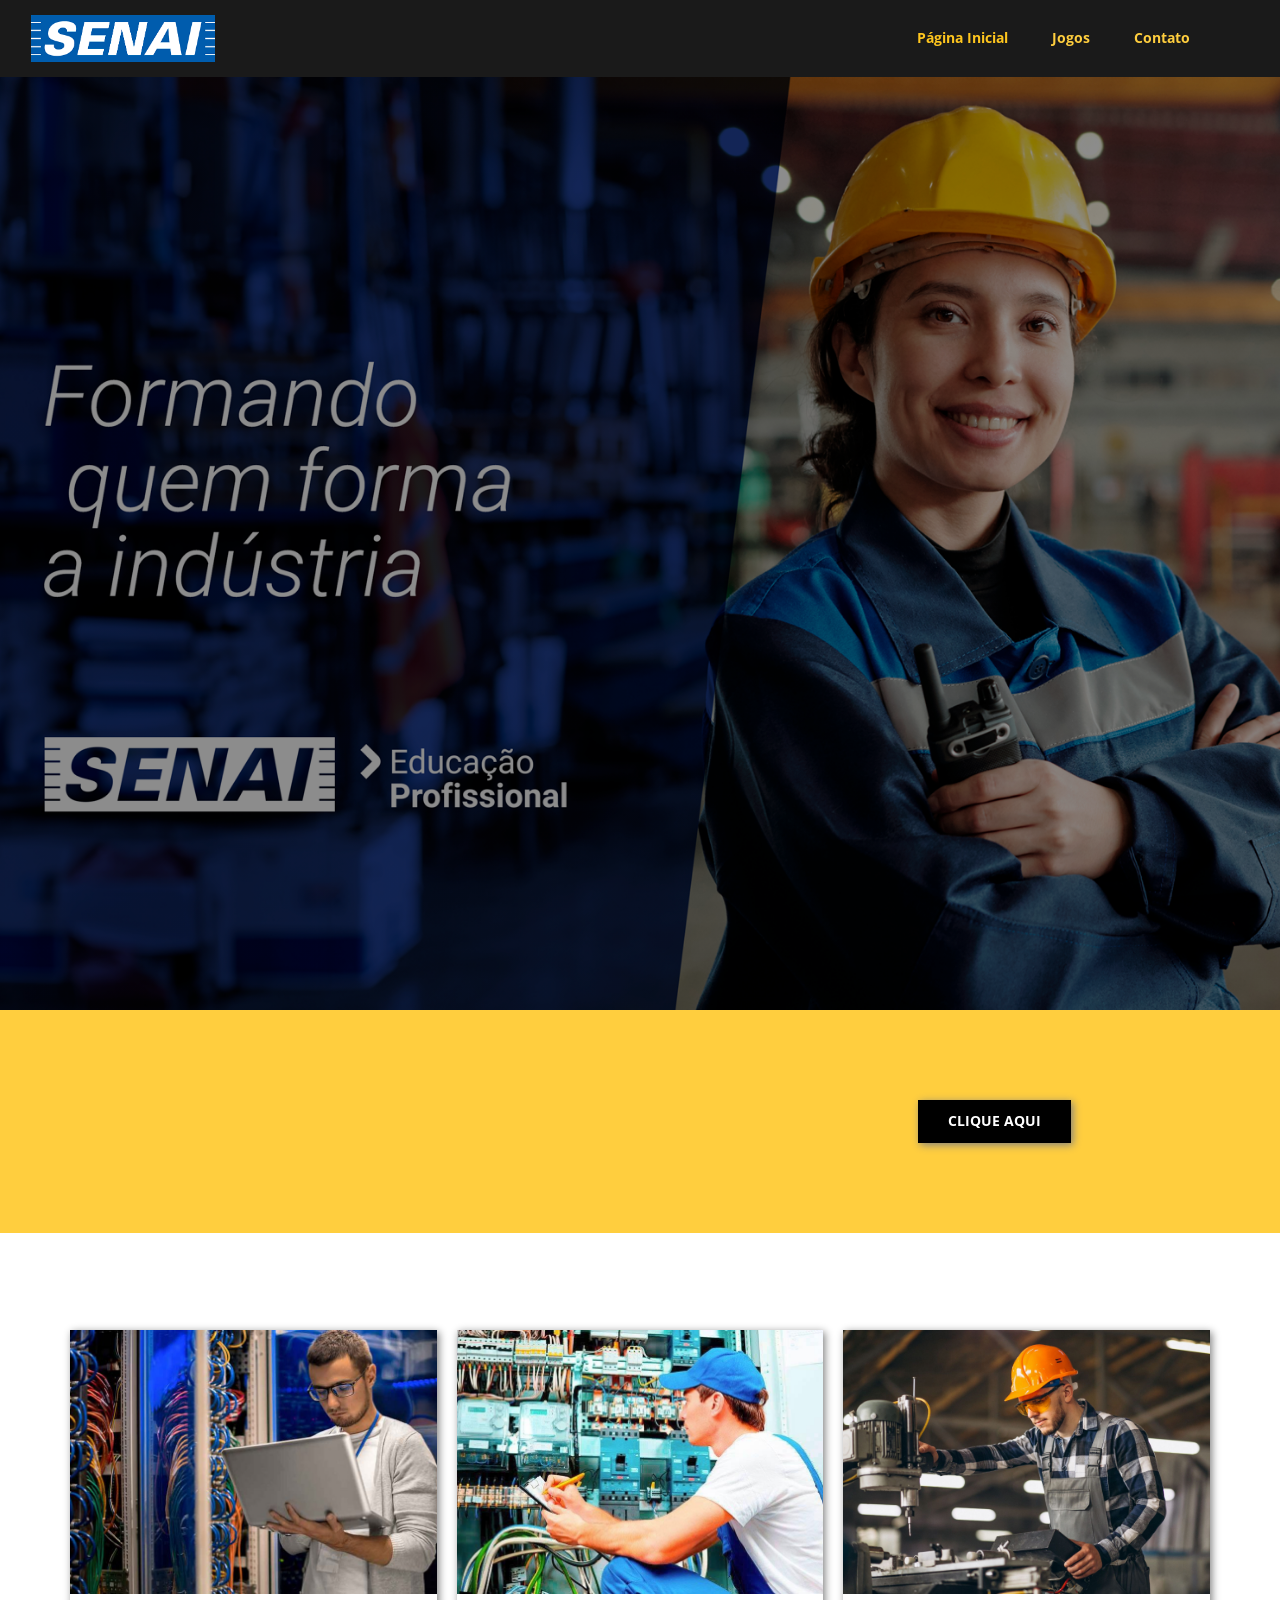
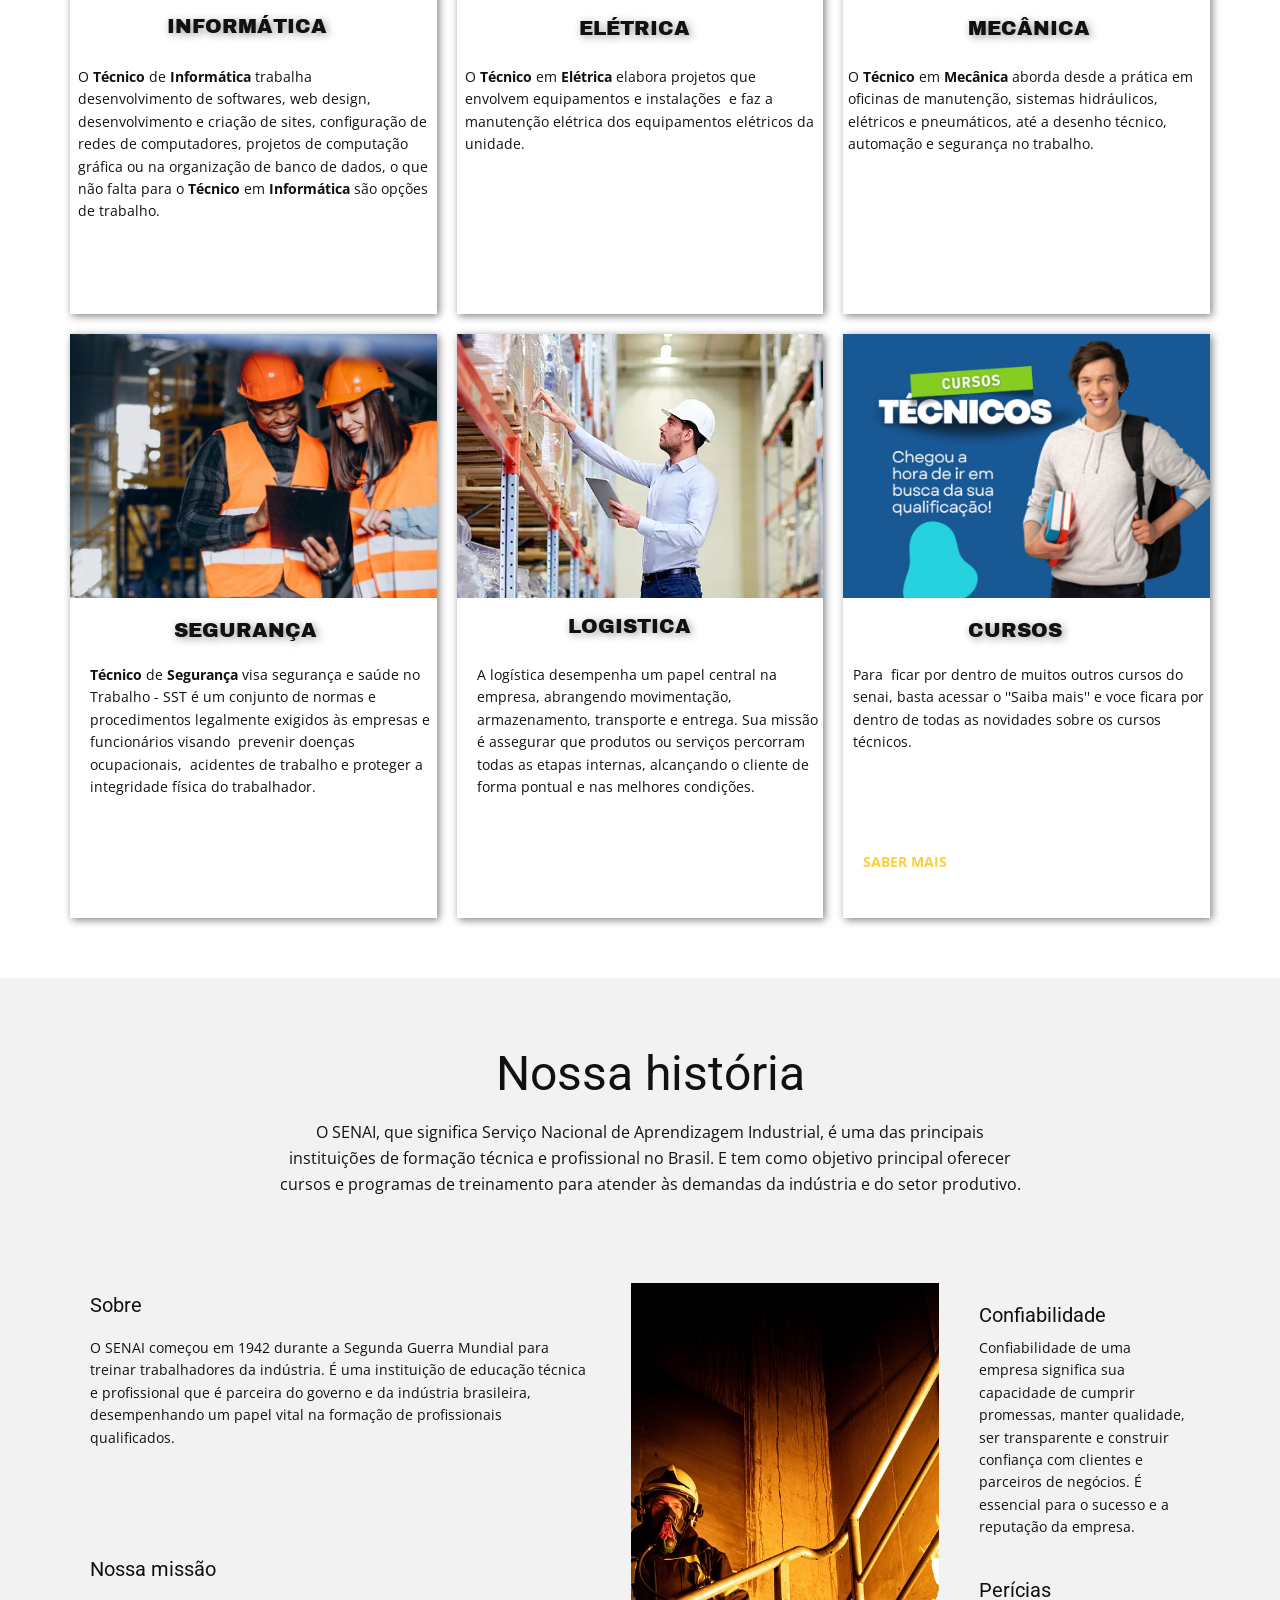
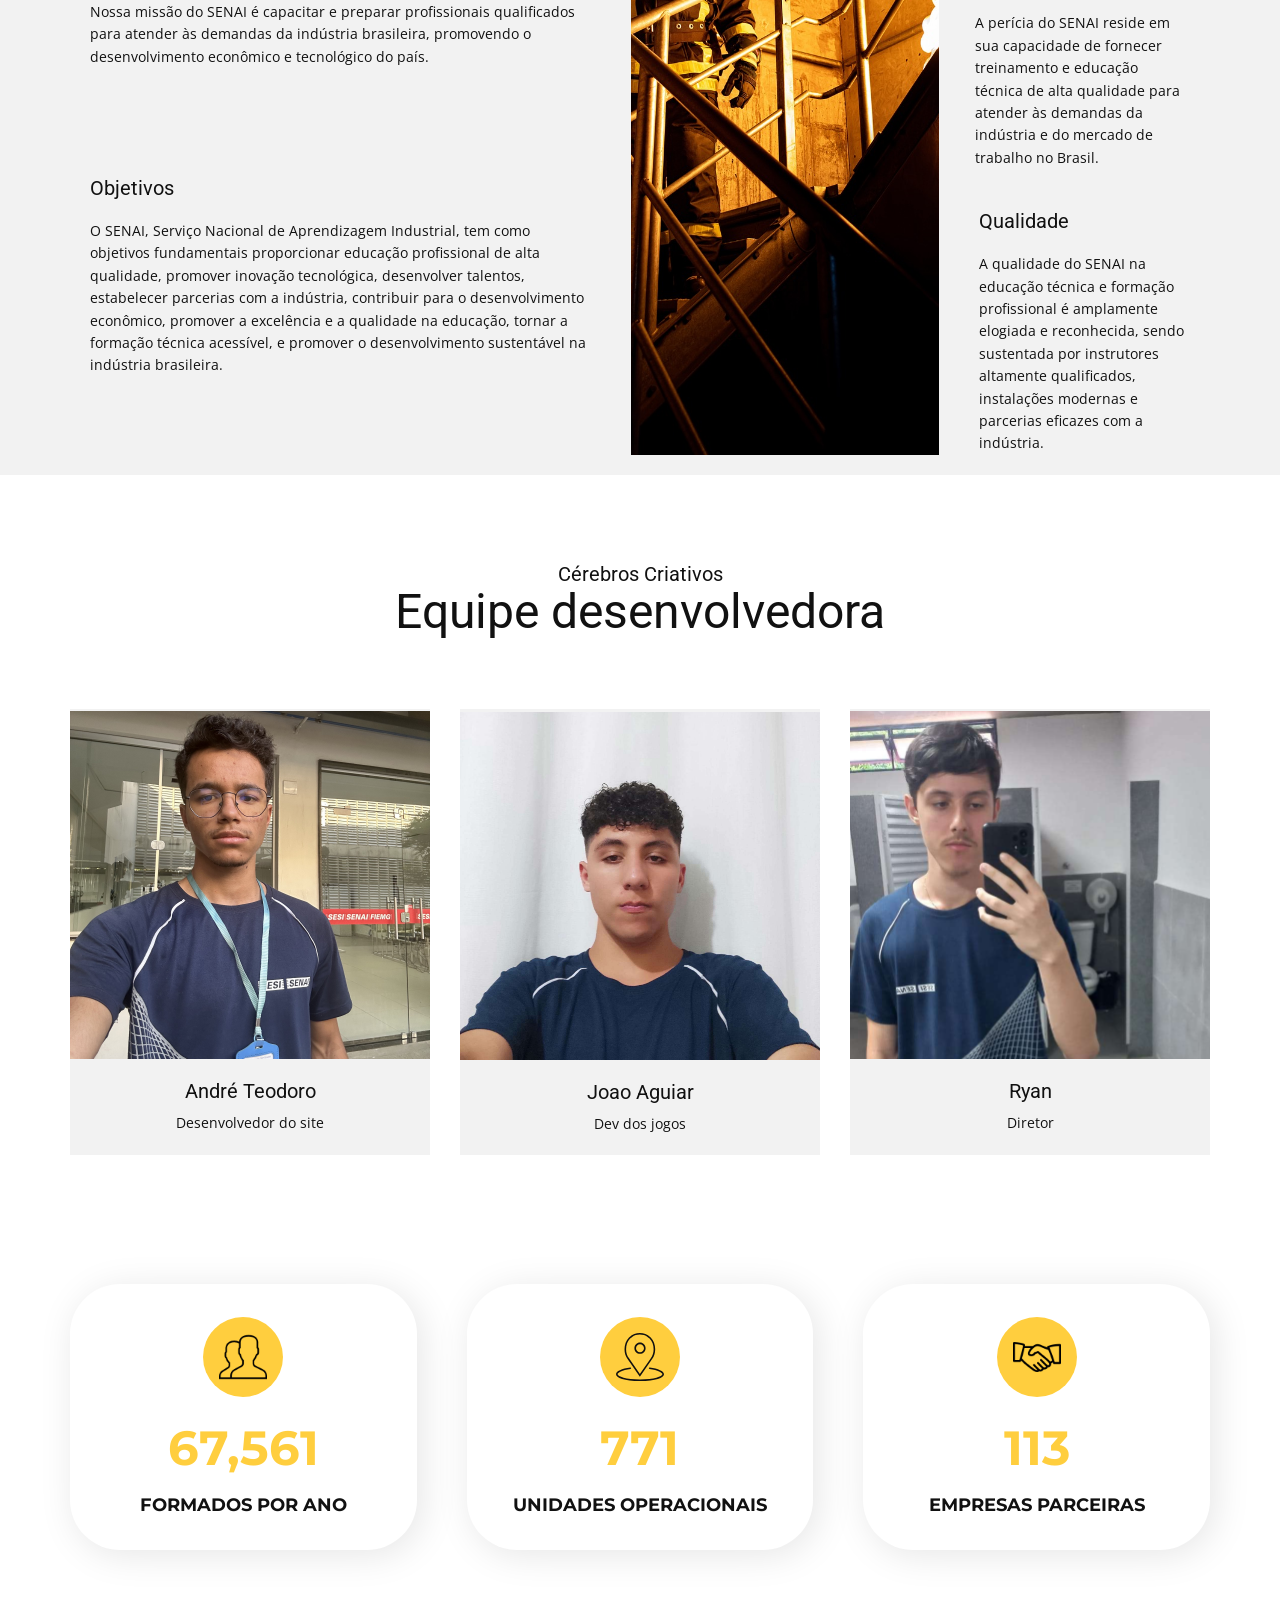
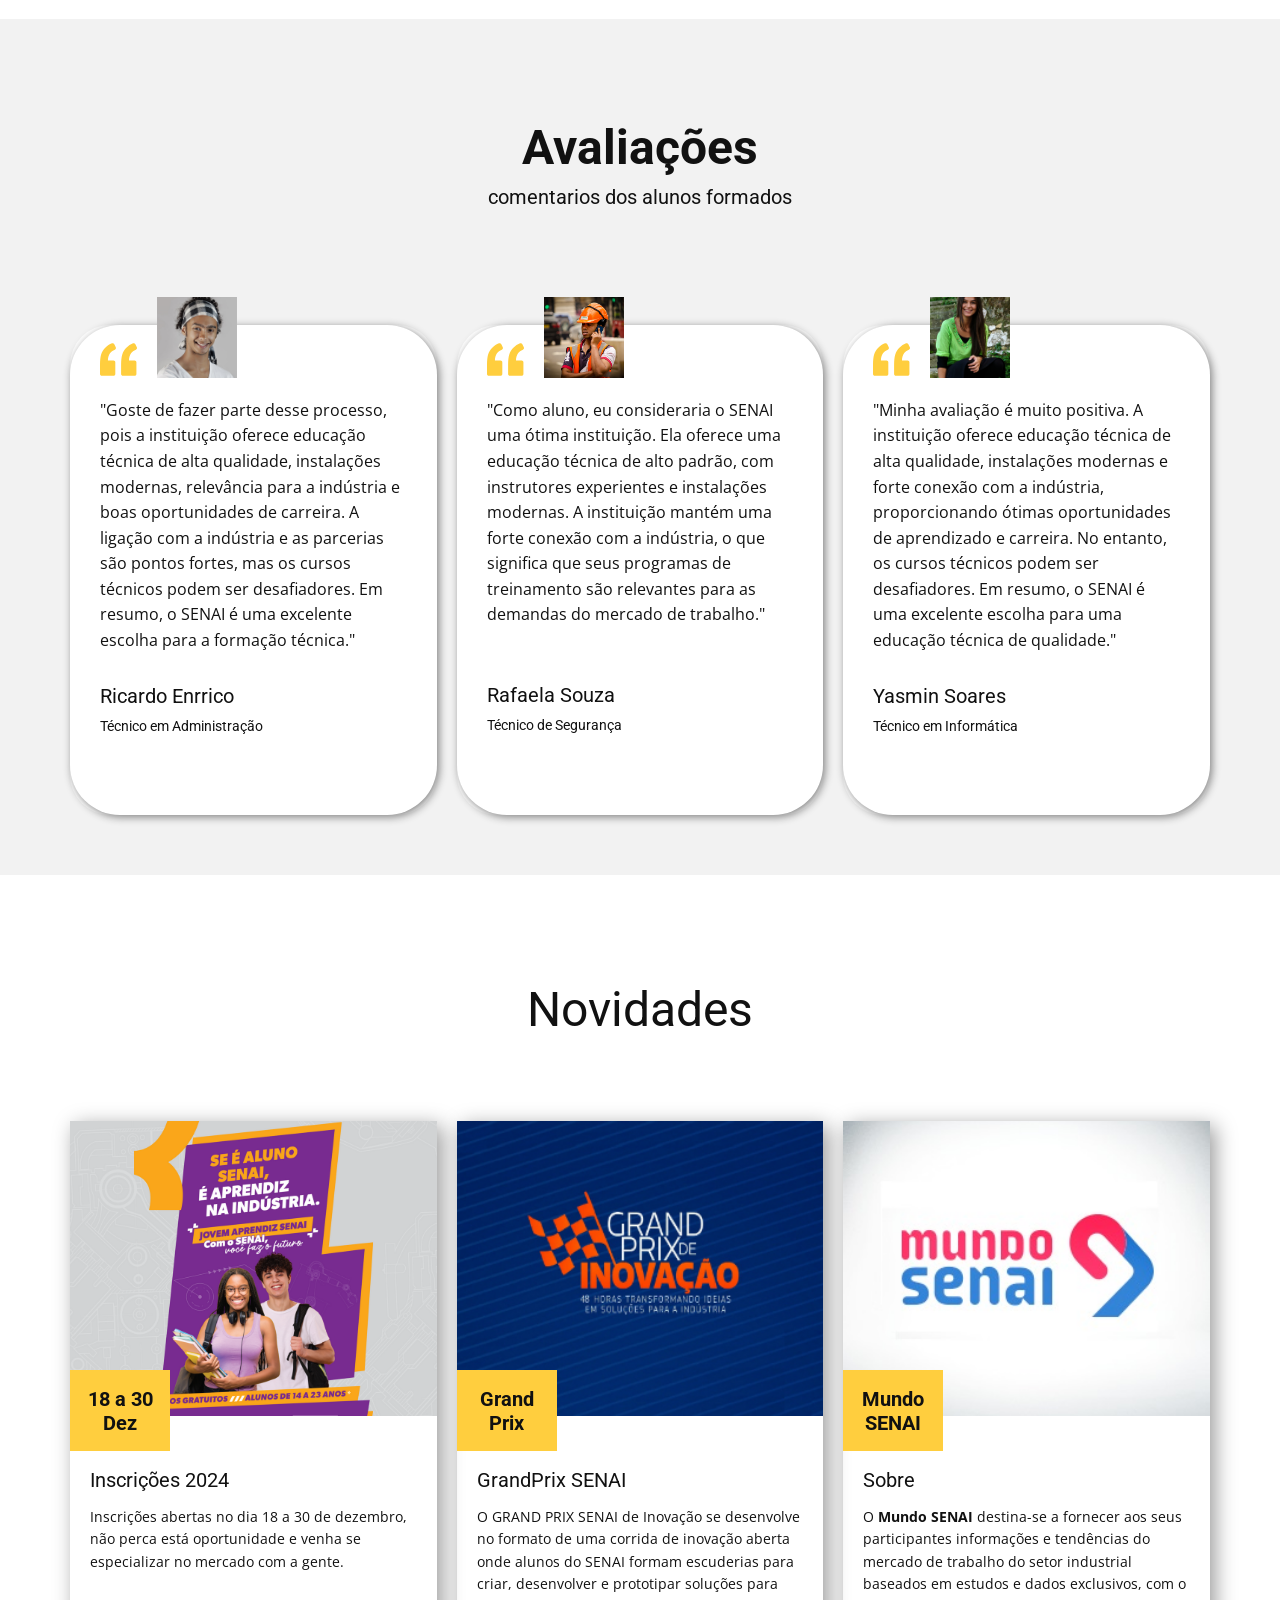
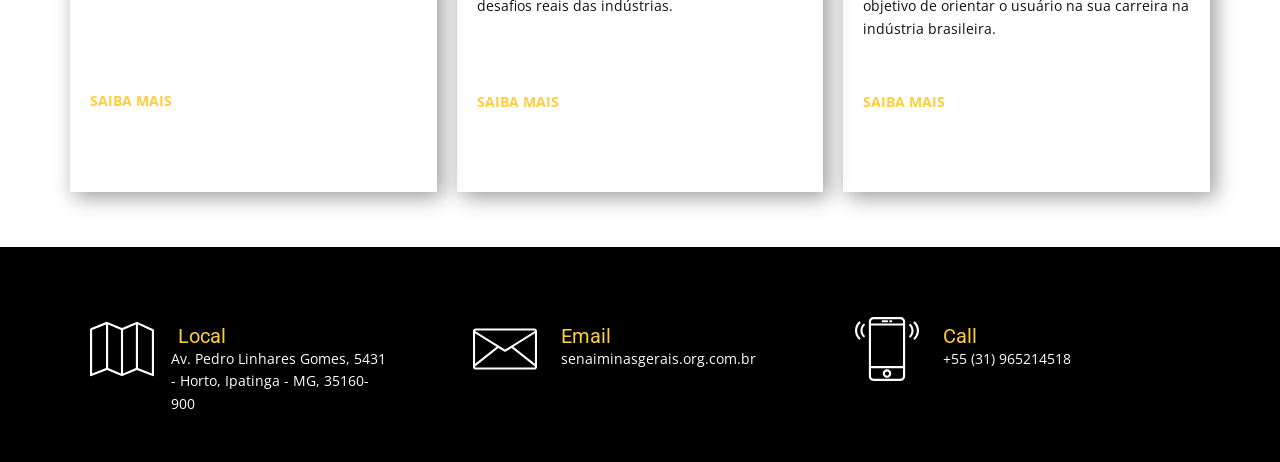
<file: Página-Inicial.html>
<!DOCTYPE html>
<html style="font-size: 16px;" lang="pt">
<head>
    <meta name="viewport" content="width=device-width, initial-scale=1.0">
    <meta charset="utf-8">
    <meta name="keywords" content="Big Factory, Don&amp;apos;t Hesitate to Contact Us Any Time., Our Story, Our Projects, Our Team, 5000, 1325, 321, 2314, Testimonials, Quality Comes First, Blog &amp;amp; News">
    <meta name="description" content="">
    <link rel="icon" href="images/iconpagina.png">
    <title>Página Inicial</title>
    <link rel="stylesheet" href="nicepage.css" media="screen">
<link rel="stylesheet" href="Página-Inicial.css" media="screen">
    <script class="u-script" type="text/javascript" src="jquery.js" defer=""></script>
    <script class="u-script" type="text/javascript" src="nicepage.js" defer=""></script>
    <meta name="generator" content="Nicepage 5.20.7, nicepage.com">
    <link id="u-theme-google-font" rel="stylesheet" href="https://fonts.googleapis.com/css?family=Roboto:100,100i,300,300i,400,400i,500,500i,700,700i,900,900i|Open+Sans:300,300i,400,400i,500,500i,600,600i,700,700i,800,800i">
    <link id="u-page-google-font" rel="stylesheet" href="https://fonts.googleapis.com/css?family=Montserrat:100,100i,200,200i,300,300i,400,400i,500,500i,600,600i,700,700i,800,800i,900,900i|Archivo+Black:400">
    
    
    
    <script type="application/ld+json">{

}</script>
    <meta name="theme-color" content="#834496">
    <meta property="og:title" content="Página Inicial">
    <meta property="og:description" content="">
    <meta property="og:type" content="website">
  <meta data-intl-tel-input-cdn-path="intlTelInput/"></head>
  <body data-path-to-root="./" data-include-products="false" class="u-body u-xl-mode" data-lang="pt"><header class="u-clearfix u-grey-90 u-header u-header" id="sec-d37b"><div class="u-clearfix u-sheet u-sheet-1">
        <nav class="u-align-left u-menu u-menu-one-level u-offcanvas u-menu-1" data-responsive-from="MD">
          <div class="menu-collapse" style="font-weight: 700; font-size: 0.875rem;">
            <a class="u-btn-text u-button-style u-nav-link u-text-palette-4-base" href="#">
            </a>
          </div>
          <div class="u-custom-menu u-nav-container">
            <ul class="u-nav u-spacing-4 u-unstyled u-nav-1"><li class="u-nav-item"><a class="u-button-style u-nav-link u-text-palette-4-base" href="Página-Inicial.html">Página Inicial</a>
</li><li class="u-nav-item"><a class="u-button-style u-nav-link u-text-palette-4-base" href="Jogos.html">Jogos</a>
</li><li class="u-nav-item"><a class="u-button-style u-nav-link u-text-palette-4-base" href="https://www.fiemg.com.br/fale-conosco/" target="_blank">Contato</a>
</li></ul>
          </div>
          <div class="u-custom-menu u-nav-container-collapse">
            <div class="u-align-center u-black u-container-style u-inner-container-layout u-opacity u-opacity-95 u-sidenav">
              <div class="u-inner-container-layout u-sidenav-overflow">
                <div class="u-menu-close"></div>
                <ul class="u-align-center u-nav u-popupmenu-items u-unstyled u-nav-2"><li class="u-nav-item"><a class="u-button-style u-nav-link" href="Página-Inicial.html">Página Inicial</a>
</li><li class="u-nav-item"><a class="u-button-style u-nav-link" href="Jogos.html">Jogos</a>
</li><li class="u-nav-item"><a class="u-button-style u-nav-link" href="https://www.fiemg.com.br/fale-conosco/" target="_blank">Contato</a>
</li></ul>
              </div>
            </div>
            <div class="u-black u-menu-overlay u-opacity u-opacity-70"></div>
          </div>
        </nav>
        <a href="#" class="u-image u-logo u-image-1" src="">
          <img src="images/96387484e0dbd5226be1f81a6e34e30a.png" class="u-logo-image u-logo-image-1">
        </a>
        <a href="https://www.fiemg.com.br/" class="u-image u-logo u-image-2" data-image-width="585" data-image-height="150">
          <img src="images/logo3.png" class="u-logo-image u-logo-image-2">
        </a>
      </div></header> 
    <section class="u-clearfix u-image u-shading u-section-1" id="sec-4760" data-image-width="1920" data-image-height="1080">
      <div class="u-clearfix u-sheet u-sheet-1"></div>
    </section>
    <section class="u-clearfix u-palette-4-base u-section-2" id="sec-fddc">
      <div class="u-clearfix u-sheet u-valign-middle u-sheet-1">
        <div class="data-layout-selected u-clearfix u-expanded-width u-layout-wrap u-layout-wrap-1">
          <div class="u-layout">
            <div class="u-layout-row">
              <div class="u-align-left u-container-style u-layout-cell u-left-cell u-similar-fill u-size-36 u-layout-cell-1">
                <div class="u-container-layout u-container-layout-1">
                  <h2 class="u-custom-font u-font-patua-one u-text u-text-grey-75 u-text-1" data-animation-name="customAnimationIn" data-animation-duration="2000"> Se é inovação, tecnologia e capacitação que muda carreiras e empresas, é SENAI. </h2>
                </div>
              </div>
              <div class="u-align-left u-container-style u-layout-cell u-right-cell u-similar-fill u-size-24 u-layout-cell-2">
                <div class="u-container-layout u-valign-middle u-container-layout-2">
                  <a href="https://www.senaimg.com.br/cursostecnicos/cursos-ipatinga.html" class="u-black u-btn u-button-style u-hover-feature u-btn-1" target="_blank">Clique aqui</a>
                </div>
              </div>
            </div>
          </div>
        </div>
      </div>
      
    </section>
    <section class="u-clearfix u-white u-section-3" id="sec-4e29">
      <div class="u-clearfix u-sheet u-sheet-1">
        <div class="data-layout-selected u-clearfix u-expanded-width u-gutter-20 u-layout-wrap u-layout-wrap-1">
          <div class="u-layout">
            <div class="u-layout-col">
              <div class="u-size-30 u-size-60-md">
                <div class="u-layout-row">
                  <div class="u-container-style u-hover-feature u-layout-cell u-left-cell u-shape-rectangle u-similar-fill u-size-20 u-layout-cell-1">
                    <div class="u-container-layout u-container-layout-1">
                      <img class="u-expanded-width u-image u-image-1" src="images/informatica.jpg" data-image-width="1024" data-image-height="538">
                      <h3 class="u-custom-font u-font-patua-one u-text u-text-default u-text-1">&nbsp; &nbsp; &nbsp; &nbsp; &nbsp; &nbsp;INFORMÁTICA</h3>
                      <p class="u-text u-text-2"> O <span style="font-weight: 700;">Técnico </span>de <span style="font-weight: 700;">Informática </span>trabalha desenvolvimento de softwares, web design, desenvolvimento e criação de sites, configuração de redes de computadores, projetos de computação gráfica ou na organização de banco de dados, o que não falta para o&nbsp;<b>Técnico</b>&nbsp;em&nbsp;<b>Informática</b>&nbsp;são opções de trabalho.
                      </p>
                    </div>
                  </div>
                  <div class="cell-temp-clone u-container-style u-hover-feature u-layout-cell u-shape-rectangle u-similar-fill u-size-20 u-layout-cell-2">
                    <div class="u-container-layout u-container-layout-2">
                      <img class="u-expanded-width u-image u-image-2" src="images/eletrica.jpg" data-image-width="800" data-image-height="532">
                      <h3 class="u-custom-font u-font-patua-one u-text u-text-default u-text-3">&nbsp; &nbsp; &nbsp; &nbsp; &nbsp; &nbsp; &nbsp; &nbsp;ELÉTRICA</h3>
                      <p class="u-text u-text-4">O <span style="font-weight: 700;">Técnico </span>em <span style="font-weight: 700;">Elétrica </span>elabora projetos que envolvem equipamentos e instalações&nbsp;&nbsp;e faz<b>&nbsp;<span style="font-weight: 400;"></span></b>a manutenção elétrica dos equipamentos elétricos da unidade.
                      </p>
                    </div>
                  </div>
                  <div class="cell-temp-clone u-container-style u-hover-feature u-layout-cell u-right-cell u-shape-rectangle u-similar-fill u-size-20 u-layout-cell-3">
                    <div class="u-container-layout u-container-layout-3">
                      <img class="u-expanded-width u-image u-image-3" src="images/Mecanica.jpg" data-image-width="2560" data-image-height="1707">
                      <h3 class="u-custom-font u-font-patua-one u-text u-text-default u-text-5">&nbsp; &nbsp; &nbsp; &nbsp; &nbsp; ​&nbsp; &nbsp; &nbsp;​MECÂNICA</h3>
                      <p class="u-text u-text-6">O <span style="font-weight: 700;">Técnico </span>em <span style="font-weight: 700;">Mecânica</span> aborda desde a prática em oficinas de manutenção, sistemas hidráulicos, elétricos e pneumáticos, até a desenho técnico, automação e segurança no trabalho.
                      </p>
                    </div>
                  </div>
                </div>
              </div>
              <div class="u-size-30 u-size-60-md">
                <div class="u-layout-row">
                  <div class="u-container-style u-hover-feature u-layout-cell u-left-cell u-shape-rectangle u-similar-fill u-size-20 u-layout-cell-4">
                    <div class="u-container-layout u-container-layout-4">
                      <img class="u-expanded-width u-image u-image-4" src="images/seguranca.jpeg" data-image-width="800" data-image-height="533">
                      <h3 class="u-custom-font u-font-patua-one u-text u-text-default u-text-7">&nbsp; &nbsp; &nbsp; &nbsp; &nbsp; &nbsp; SEGURANÇA</h3>
                      <p class="u-text u-text-default u-text-8">
                        <span style="font-weight: 700;">Técnico </span>de <span style="font-weight: 700;">Segurança </span>visa segurança e saúde no Trabalho - SST é um conjunto de normas e procedimentos legalmente exigidos às empresas e funcionários visando&nbsp;<b>
                          <span style="font-weight: 400;">prevenir</span>
                          <span style="font-weight: 400;">doenças </span>
                          <span style="font-weight: 400;">ocupacionais,&nbsp;</span>
                          <span style="font-weight: 400;">acidentes de trabalho e proteger a integridade física do trabalhador</span></b>.
                      </p>
                    </div>
                  </div>
                  <div class="u-container-style u-hover-feature u-layout-cell u-shape-rectangle u-similar-fill u-size-20 u-layout-cell-5">
                    <div class="u-container-layout u-container-layout-5">
                      <img class="u-expanded-width u-image u-image-5" src="images/logistica.webp" data-image-width="820" data-image-height="411">
                      <h3 class="u-custom-font u-font-patua-one u-text u-text-default u-text-9"> &nbsp; &nbsp; &nbsp; &nbsp; &nbsp; &nbsp; &nbsp;LOGISTICA</h3>
                      <p class="u-text u-text-default u-text-10">A logística desempenha um papel central na empresa, abrangendo movimentação, armazenamento, transporte e entrega. Sua missão é assegurar que produtos ou serviços percorram todas as etapas internas, alcançando o cliente de forma pontual e nas melhores condições.</p>
                    </div>
                  </div>
                  <div class="cell-temp-clone u-container-style u-hover-feature u-layout-cell u-right-cell u-shape-rectangle u-similar-fill u-size-20 u-layout-cell-6">
                    <div class="u-container-layout u-container-layout-6">
                      <img class="u-expanded-width u-image u-image-6" src="images/CURSOS-TECNICOS-IDEP-870x729.jpg" data-image-width="870" data-image-height="729">
                      <h3 class="u-custom-font u-font-patua-one u-text u-text-default u-text-11">&nbsp; &nbsp; &nbsp; &nbsp; &nbsp; &nbsp; &nbsp; &nbsp;CURSOS</h3>
                      <p class="u-text u-text-default u-text-12">Para&nbsp; ficar por dentro de muitos outros cursos do senai, basta acessar o ''Saiba mais'' e voce ficara por dentro de todas as novidades sobre os cursos técnicos.<br>
                      </p>
                      <a href="https://www.tecnicosenai.com.br/cursos/" class="u-link u-text-palette-4-base u-link-1" target="_blank">saber mais</a>
                    </div>
                  </div>
                </div>
              </div>
            </div>
          </div>
        </div>
      </div>
      
      
      
      
      
      
    </section>
    <section class="u-clearfix u-grey-5 u-section-4" id="sec-05d8">
      <div class="u-clearfix u-sheet u-sheet-1">
        <div class="u-container-style u-expanded-width-md u-expanded-width-sm u-expanded-width-xs u-group u-similar-fill u-group-1">
          <div class="u-container-layout u-valign-middle u-container-layout-1">
            <h2 class="u-align-center u-custom-font u-font-patua-one u-text u-text-1">Nossa história</h2>
            <p class="u-align-center u-text u-text-2"> O SENAI, que significa Serviço Nacional de Aprendizagem Industrial, é uma das principais instituições de formação técnica e profissional no Brasil. E tem como objetivo principal oferecer cursos e programas de treinamento para atender às demandas da indústria e do setor produtivo.</p>
          </div>
        </div>
        <div class="data-layout-selected u-clearfix u-expanded-width u-gutter-20 u-layout-wrap u-layout-wrap-1">
          <div class="u-layout">
            <div class="u-layout-row">
              <div class="u-size-29 u-size-30-md">
                <div class="u-layout-col">
                  <div class="u-container-style u-layout-cell u-left-cell u-size-20 u-layout-cell-1">
                    <div class="u-container-layout u-valign-top">
                      <h3 class="u-custom-font u-font-patua-one u-text u-text-3">Sobre</h3>
                      <p class="u-text u-text-4"> O SENAI começou em 1942 durante a Segunda Guerra Mundial para treinar trabalhadores da indústria. É uma instituição de educação técnica e profissional que é parceira do governo e da indústria brasileira, desempenhando um papel vital na formação de profissionais qualificados.</p>
                    </div>
                  </div>
                  <div class="u-container-style u-layout-cell u-left-cell u-size-20 u-layout-cell-2">
                    <div class="u-container-layout u-valign-top">
                      <h3 class="u-custom-font u-font-patua-one u-text u-text-5">Nossa missão</h3>
                      <p class="u-text u-text-6"> Nossa missão do SENAI é capacitar e preparar profissionais qualificados para atender às demandas da indústria brasileira, promovendo o desenvolvimento econômico e tecnológico do país.</p>
                    </div>
                  </div>
                  <div class="u-container-style u-layout-cell u-left-cell u-size-20 u-layout-cell-3">
                    <div class="u-container-layout u-valign-top u-container-layout-4">
                      <h3 class="u-custom-font u-font-patua-one u-text u-text-7">Objetivos</h3>
                      <p class="u-text u-text-8"> O SENAI, Serviço Nacional de Aprendizagem Industrial, tem como objetivos fundamentais proporcionar educação profissional de alta qualidade, promover inovação tecnológica, desenvolver talentos, estabelecer parcerias com a indústria, contribuir para o desenvolvimento econômico, promover a excelência e a qualidade na educação, tornar a formação técnica acessível, e promover o desenvolvimento sustentável na indústria brasileira.</p>
                    </div>
                  </div>
                </div>
              </div>
              <div class="u-size-17 u-size-30-md">
                <div class="u-layout-row">
                  <div class="u-container-style u-image u-layout-cell u-size-60 u-image-1" data-image-width="853" data-image-height="1280">
                    <div class="u-container-layout"></div>
                  </div>
                </div>
              </div>
              <div class="u-size-14 u-size-60-md">
                <div class="u-layout-col">
                  <div class="u-container-style u-layout-cell u-right-cell u-size-20 u-layout-cell-5">
                    <div class="u-container-layout">
                      <h3 class="u-custom-font u-font-patua-one u-text u-text-9">Confiabilidade</h3>
                      <p class="u-text u-text-10"> Confiabilidade de uma empresa significa sua capacidade de cumprir promessas, manter qualidade, ser transparente e construir confiança com clientes e parceiros de negócios. É essencial para o sucesso e a reputação da empresa.</p>
                    </div>
                  </div>
                  <div class="u-container-style u-layout-cell u-right-cell u-size-20 u-layout-cell-6">
                    <div class="u-container-layout">
                      <h3 class="u-custom-font u-font-patua-one u-text u-text-11">Per​​ícias</h3>
                      <p class="u-text u-text-12">A perícia do SENAI reside em sua capacidade de fornecer treinamento e educação técnica de alta qualidade para atender às demandas da indústria e do mercado de trabalho no Brasil.</p>
                    </div>
                  </div>
                  <div class="u-container-style u-layout-cell u-right-cell u-size-20 u-layout-cell-7">
                    <div class="u-container-layout">
                      <h3 class="u-custom-font u-font-patua-one u-text u-text-13">Qualidade</h3>
                      <p class="u-text u-text-14"> A qualidade do SENAI na educação técnica e formação profissional é amplamente elogiada e reconhecida, sendo sustentada por instrutores altamente qualificados, instalações modernas e parcerias eficazes com a indústria.</p>
                    </div>
                  </div>
                </div>
              </div>
            </div>
          </div>
        </div>
      </div>
    </section>
    <section class="u-clearfix u-white u-section-5" id="sec-fc10">
      <div class="u-clearfix u-sheet u-sheet-1">
        <div class="u-align-center u-container-style u-group u-similar-fill u-group-1">
          <div class="u-container-layout u-valign-middle u-container-layout-1">
            <h3 class="u-text u-text-1"> Cérebros Criativos</h3>
            <h2 class="u-custom-font u-font-patua-one u-text u-text-2">Equipe desenvolvedora</h2>
          </div>
        </div>
        <div class="data-layout-selected u-clearfix u-expanded-width u-gutter-30 u-layout-wrap u-layout-wrap-1">
          <div class="u-gutter-0 u-layout">
            <div class="u-layout-row">
              <div class="u-container-style u-grey-5 u-layout-cell u-left-cell u-size-20 u-size-20-md u-layout-cell-1">
                <div class="u-container-layout u-valign-bottom">
                  <img class="u-expanded-width u-image u-image-1" src="images/IMG_5069.jpg" data-image-width="3024" data-image-height="4032">
                  <h5 class="u-align-center u-custom-font u-font-patua-one u-text u-text-3">André Teodoro</h5>
                  <p class="u-align-center u-text u-text-4">Desenvolvedor do site</p>
                </div>
              </div>
              <div class="u-container-style u-grey-5 u-layout-cell u-similar-fill u-size-20 u-size-20-md u-layout-cell-2">
                <div class="u-container-layout">
                  <img class="u-expanded-width u-image u-image-2" src="images/IMG-20231025-WA00491.jpg" data-image-width="1412" data-image-height="1600">
                  <h5 class="u-align-center u-custom-font u-font-patua-one u-text u-text-5">Joao Aguiar</h5>
                  <p class="u-align-center u-text u-text-6">Dev dos jogos</p>
                </div>
              </div>
              <div class="u-container-style u-grey-5 u-layout-cell u-right-cell u-similar-fill u-size-20 u-size-20-md u-layout-cell-3">
                <div class="u-container-layout u-valign-bottom">
                  <img class="u-expanded-width u-image u-image-3" src="images/IMG-20231023-WA0023.jpg" data-image-width="721" data-image-height="1600">
                  <h5 class="u-align-center u-custom-font u-font-patua-one u-text u-text-7">Ryan</h5>
                  <p class="u-align-center u-text u-text-8">Diretor</p>
                </div>
              </div>
            </div>
          </div>
        </div>
      </div>
    </section>
    <section class="u-align-center u-clearfix u-white u-section-6" id="carousel_ecad">
      <div class="u-clearfix u-sheet u-valign-middle-lg u-valign-middle-md u-sheet-1">
        <div class="u-expanded-width-lg u-expanded-width-md u-expanded-width-xl u-list u-list-1">
          <div class="u-repeater u-repeater-1">
            <div class="u-align-center u-container-style u-list-item u-radius-50 u-repeater-item u-shape-round u-white u-list-item-1">
              <div class="u-container-layout u-similar-container u-valign-middle u-container-layout-1"><span class="u-file-icon u-icon u-icon-circle u-palette-4-base u-icon-1"><img src="images/149447.png" alt=""></span>
                <h3 class="u-custom-font u-font-montserrat u-text u-text-palette-4-base u-text-1" data-animation-name="counter" data-animation-event="scroll" data-animation-duration="3000">90,000</h3>
                <h4 class="u-custom-font u-font-montserrat u-text u-text-2"> Formados por ano</h4>
              </div>
            </div>
            <div class="u-align-center u-container-style u-list-item u-radius-50 u-repeater-item u-shape-round u-white u-list-item-2">
              <div class="u-container-layout u-similar-container u-valign-middle u-container-layout-2"><span class="u-icon u-icon-circle u-palette-4-base u-icon-2"><svg class="u-svg-link" preserveAspectRatio="xMidYMin slice" viewBox="0 0 60 60" style=""><use xmlns:xlink="http://www.w3.org/1999/xlink" xlink:href="#svg-f465"></use></svg><svg class="u-svg-content" viewBox="0 0 60 60" x="0px" y="0px" id="svg-f465" style="enable-background:new 0 0 60 60;"><g><path d="M30,26c3.86,0,7-3.141,7-7s-3.14-7-7-7s-7,3.141-7,7S26.14,26,30,26z M30,14c2.757,0,5,2.243,5,5s-2.243,5-5,5
		s-5-2.243-5-5S27.243,14,30,14z"></path><path d="M29.823,54.757L45.164,32.6c5.754-7.671,4.922-20.28-1.781-26.982C39.761,1.995,34.945,0,29.823,0
		s-9.938,1.995-13.56,5.617c-6.703,6.702-7.535,19.311-1.804,26.952L29.823,54.757z M17.677,7.031C20.922,3.787,25.235,2,29.823,2
		s8.901,1.787,12.146,5.031c6.05,6.049,6.795,17.437,1.573,24.399L29.823,51.243L16.082,31.4
		C10.882,24.468,11.628,13.08,17.677,7.031z"></path><path d="M42.117,43.007c-0.55-0.067-1.046,0.327-1.11,0.876s0.328,1.046,0.876,1.11C52.399,46.231,58,49.567,58,51.5
		c0,2.714-10.652,6.5-28,6.5S2,54.214,2,51.5c0-1.933,5.601-5.269,16.117-6.507c0.548-0.064,0.94-0.562,0.876-1.11
		c-0.065-0.549-0.561-0.945-1.11-0.876C7.354,44.247,0,47.739,0,51.5C0,55.724,10.305,60,30,60s30-4.276,30-8.5
		C60,47.739,52.646,44.247,42.117,43.007z"></path>
</g></svg></span>
                <h3 class="u-custom-font u-font-montserrat u-text u-text-palette-4-base u-text-3" data-animation-name="counter" data-animation-event="scroll" data-animation-duration="3000">1027</h3>
                <h4 class="u-custom-font u-font-montserrat u-text u-text-4">Unidades operacionais</h4>
              </div>
            </div>
            <div class="u-align-center u-container-style u-list-item u-radius-50 u-repeater-item u-shape-round u-white u-list-item-3">
              <div class="u-container-layout u-similar-container u-valign-middle u-container-layout-3"><span class="u-file-icon u-icon u-icon-circle u-palette-4-base u-icon-3"><img src="images/493808.png" alt=""></span>
                <h3 class="u-custom-font u-font-montserrat u-text u-text-palette-4-base u-text-5" data-animation-name="counter" data-animation-event="scroll" data-animation-duration="3000">150</h3>
                <h4 class="u-custom-font u-font-montserrat u-text u-text-6">empresas parceiras</h4>
              </div>
            </div>
          </div>
        </div>
      </div>
    </section>
    <section class="u-clearfix u-grey-5 u-section-7" id="sec-d2c5">
      <div class="u-clearfix u-sheet u-sheet-1">
        <div class="u-align-center u-container-style u-group u-similar-fill u-group-1">
          <div class="u-container-layout u-container-layout-1">
            <h2 class="u-custom-font u-font-patua-one u-text u-text-1"><b>Avaliações</b>
            </h2>
            <h3 class="u-text u-text-2">comentarios dos alunos formados</h3>
          </div>
        </div>
        <div class="data-layout-selected u-clearfix u-expanded-width u-gutter-20 u-layout-wrap u-layout-wrap-1">
          <div class="u-layout">
            <div class="u-layout-row">
              <div class="u-align-left u-container-style u-layout-cell u-left-cell u-radius-50 u-shape-round u-size-20 u-size-20-md u-white u-layout-cell-1">
                <div class="u-container-layout u-container-layout-2">
                  <img src="images/206901536-0.jpeg" alt="" class="u-align-left u-image u-image-default u-image-1" data-image-width="2023" data-image-height="2658"><span class="u-icon u-icon-circle u-text-palette-4-base u-icon-1"><svg class="u-svg-link" preserveAspectRatio="xMidYMin slice" viewBox="0 0 123.961 123.961" style="undefined"><use xmlns:xlink="" xlink:href="#svg-182f"></use></svg><svg class="u-svg-content" viewBox="0 0 123.961 123.961" x="0px" y="0px" id="svg-182f" style="enable-background:new 0 0 123.961 123.961;"><g><path d="M49.8,29.032c3.1-1.3,4.4-5,3-8l-4.9-10.3c-1.4-2.899-4.8-4.2-7.8-2.899c-8.5,3.6-15.8,8.3-21.6,14   C11.4,28.532,6.6,36.232,4,44.732c-2.6,8.601-4,20.3-4,35.2v30.7c0,3.3,2.7,6,6,6h39.3c3.3,0,6-2.7,6-6v-39.3c0-3.301-2.7-6-6-6   H26.5c0.2-10.101,2.6-18.2,7-24.301C37.1,36.133,42.5,32.133,49.8,29.032z"></path><path d="M120.4,29.032c3.1-1.3,4.399-5,3-8l-4.9-10.199c-1.4-2.9-4.8-4.2-7.8-2.9c-8.4,3.6-15.601,8.3-21.5,13.9   c-7.101,6.8-12,14.5-14.601,23c-2.6,8.399-3.899,20.1-3.899,35.1v30.7c0,3.3,2.7,6,6,6H116c3.3,0,6-2.7,6-6v-39.3   c0-3.301-2.7-6-6-6H97.1c0.2-10.101,2.601-18.2,7-24.301C107.7,36.133,113.1,32.133,120.4,29.032z"></path>
</g></svg></span>
                  <p class="u-text u-text-3">"​Goste de fazer parte desse processo, pois a instituição oferece educação técnica de alta qualidade, instalações modernas, relevância para a indústria e boas oportunidades de carreira. A ligação com a indústria e as parcerias são pontos fortes, mas os cursos técnicos podem ser desafiadores. Em resumo, o SENAI é uma excelente escolha para a formação técnica."</p>
                  <h5 class="u-custom-font u-font-patua-one u-text u-text-4">Ricardo Enrrico</h5>
                  <h6 class="u-text u-text-5">Técnico em ​Administração</h6>
                </div>
              </div>
              <div class="u-align-left u-container-style u-layout-cell u-radius-50 u-shape-round u-size-20 u-size-20-md u-white u-layout-cell-2">
                <div class="u-container-layout u-container-layout-3">
                  <img src="images/e462091cf912436a90adc4d7b63abe95.jpeg" alt="" class="u-align-left u-image u-image-default u-image-2"><span class="u-icon u-icon-circle u-text-palette-4-base u-icon-2"><svg class="u-svg-link" preserveAspectRatio="xMidYMin slice" viewBox="0 0 123.961 123.961" style="undefined"><use xmlns:xlink="" xlink:href="#svg-7842"></use></svg><svg class="u-svg-content" viewBox="0 0 123.961 123.961" x="0px" y="0px" id="svg-7842" style="enable-background:new 0 0 123.961 123.961;"><g><path d="M49.8,29.032c3.1-1.3,4.4-5,3-8l-4.9-10.3c-1.4-2.899-4.8-4.2-7.8-2.899c-8.5,3.6-15.8,8.3-21.6,14   C11.4,28.532,6.6,36.232,4,44.732c-2.6,8.601-4,20.3-4,35.2v30.7c0,3.3,2.7,6,6,6h39.3c3.3,0,6-2.7,6-6v-39.3c0-3.301-2.7-6-6-6   H26.5c0.2-10.101,2.6-18.2,7-24.301C37.1,36.133,42.5,32.133,49.8,29.032z"></path><path d="M120.4,29.032c3.1-1.3,4.399-5,3-8l-4.9-10.199c-1.4-2.9-4.8-4.2-7.8-2.9c-8.4,3.6-15.601,8.3-21.5,13.9   c-7.101,6.8-12,14.5-14.601,23c-2.6,8.399-3.899,20.1-3.899,35.1v30.7c0,3.3,2.7,6,6,6H116c3.3,0,6-2.7,6-6v-39.3   c0-3.301-2.7-6-6-6H97.1c0.2-10.101,2.601-18.2,7-24.301C107.7,36.133,113.1,32.133,120.4,29.032z"></path>
</g></svg></span>
                  <p class="u-text u-text-6">"​Como aluno, eu consideraria o SENAI uma ótima instituição. Ela oferece uma educação técnica de alto padrão, com instrutores experientes e instalações modernas. A instituição mantém uma forte conexão com a indústria, o que significa que seus programas de treinamento são relevantes para as demandas do mercado de trabalho."</p>
                  <h5 class="u-custom-font u-font-patua-one u-text u-text-7">Rafaela Souza</h5>
                  <h6 class="u-text u-text-8">Técnico de Segurança</h6>
                </div>
              </div>
              <div class="u-align-left u-container-style u-layout-cell u-radius-50 u-right-cell u-shape-round u-size-20 u-size-20-md u-white u-layout-cell-3">
                <div class="u-container-layout u-container-layout-4">
                  <img src="images/206901536-01.jpeg" alt="" class="u-align-left u-image u-image-default u-image-3" data-image-width="3242" data-image-height="4393"><span class="u-icon u-icon-circle u-text-palette-4-base u-icon-3"><svg class="u-svg-link" preserveAspectRatio="xMidYMin slice" viewBox="0 0 123.961 123.961" style="undefined"><use xmlns:xlink="" xlink:href="#svg-0497"></use></svg><svg class="u-svg-content" viewBox="0 0 123.961 123.961" x="0px" y="0px" id="svg-0497" style="enable-background:new 0 0 123.961 123.961;"><g><path d="M49.8,29.032c3.1-1.3,4.4-5,3-8l-4.9-10.3c-1.4-2.899-4.8-4.2-7.8-2.899c-8.5,3.6-15.8,8.3-21.6,14   C11.4,28.532,6.6,36.232,4,44.732c-2.6,8.601-4,20.3-4,35.2v30.7c0,3.3,2.7,6,6,6h39.3c3.3,0,6-2.7,6-6v-39.3c0-3.301-2.7-6-6-6   H26.5c0.2-10.101,2.6-18.2,7-24.301C37.1,36.133,42.5,32.133,49.8,29.032z"></path><path d="M120.4,29.032c3.1-1.3,4.399-5,3-8l-4.9-10.199c-1.4-2.9-4.8-4.2-7.8-2.9c-8.4,3.6-15.601,8.3-21.5,13.9   c-7.101,6.8-12,14.5-14.601,23c-2.6,8.399-3.899,20.1-3.899,35.1v30.7c0,3.3,2.7,6,6,6H116c3.3,0,6-2.7,6-6v-39.3   c0-3.301-2.7-6-6-6H97.1c0.2-10.101,2.601-18.2,7-24.301C107.7,36.133,113.1,32.133,120.4,29.032z"></path>
</g></svg></span>
                  <p class="u-text u-text-9">"​Minha avaliação é muito positiva. A instituição oferece educação técnica de alta qualidade, instalações modernas e forte conexão com a indústria, proporcionando ótimas oportunidades de aprendizado e carreira. No entanto, os cursos técnicos podem ser desafiadores. Em resumo, o SENAI é uma excelente escolha para uma educação técnica de qualidade."</p>
                  <h5 class="u-custom-font u-font-patua-one u-text u-text-10">Yasmin Soares</h5>
                  <h6 class="u-text u-text-11">Técnico em Informática</h6>
                </div>
              </div>
            </div>
          </div>
        </div>
      </div>
    </section>
    <section class="u-clearfix u-white u-section-8" id="sec-33af">
      <div class="u-clearfix u-sheet u-sheet-1">
        <div class="u-align-center u-container-style u-group u-similar-fill u-group-1">
          <div class="u-container-layout u-valign-middle u-container-layout-1">
            <h2 class="u-custom-font u-font-patua-one u-text u-text-1">Novidades</h2>
          </div>
        </div>
        <div class="data-layout-selected u-clearfix u-expanded-width u-gutter-20 u-layout-wrap u-layout-wrap-1">
          <div class="u-layout">
            <div class="u-layout-row">
              <div class="u-container-style u-layout-cell u-left-cell u-similar-fill u-size-20 u-size-20-md u-layout-cell-1">
                <div class="u-container-layout u-container-layout-2">
                  <img class="u-expanded-width u-image u-image-1" src="images/senai41233.png" data-image-width="2541" data-image-height="1045">
                  <div class="u-align-center u-container-style u-group u-palette-4-base u-group-2">
                    <div class="u-container-layout u-container-layout-3">
                      <h3 class="u-custom-font u-font-patua-one u-text u-text-2">18 a 30<br>Dez
                      </h3>
                    </div>
                  </div>
                  <h3 class="u-custom-font u-font-patua-one u-text u-text-3">Inscrições 2024</h3>
                  <p class="u-text u-text-4">Inscrições abertas no dia 18 a 30 de dezembro, ​não perca está oportunidade e venha se especializar no mercado com a gente.</p>
                  <a href="https://www.senaimg.com.br/Aprendizagem2024/" class="u-link u-text-palette-4-base u-link-1" target="_blank">Saiba mais</a>
                </div>
              </div>
              <div class="u-container-style u-layout-cell u-similar-fill u-size-20 u-size-20-md u-layout-cell-2">
                <div class="u-container-layout u-container-layout-4">
                  <img class="u-expanded-width u-image u-image-2" src="images/grand-prix-senai-de-inovacao.jpg" data-image-width="375" data-image-height="250">
                  <div class="u-align-center u-container-style u-group u-palette-4-base u-group-3">
                    <div class="u-container-layout u-container-layout-5">
                      <h3 class="u-custom-font u-font-patua-one u-text u-text-5">Grand<br>Prix
                      </h3>
                    </div>
                  </div>
                  <h3 class="u-custom-font u-font-patua-one u-text u-text-6">GrandPrix SENAI</h3>
                  <p class="u-text u-text-7">O GRAND PRIX SENAI de Inovação se desenvolve no formato de uma corrida de inovação aberta onde alunos do SENAI formam escuderias para criar, desenvolver e prototipar soluções para desafios reais das indústrias.</p>
                  <a href="https://www.portaldaindustria.com.br/senai/canais/grand-prix-de-inovacao/" class="u-link u-text-palette-4-base u-link-2" target="_blank">Saiba mais</a>
                </div>
              </div>
              <div class="u-container-style u-layout-cell u-right-cell u-similar-fill u-size-20 u-size-20-md u-layout-cell-3">
                <div class="u-container-layout u-container-layout-6">
                  <img class="u-expanded-width u-image u-image-3" src="images/Mundo-Senai-Logo-1.jpg" data-image-width="300" data-image-height="250">
                  <div class="u-align-center u-container-style u-group u-palette-4-base u-group-4">
                    <div class="u-container-layout u-container-layout-7">
                      <h3 class="u-custom-font u-font-patua-one u-text u-text-8">Mundo SENAI</h3>
                    </div>
                  </div>
                  <h3 class="u-custom-font u-font-patua-one u-text u-text-9">Sobre</h3>
                  <p class="u-text u-text-10"> O&nbsp;<b>Mundo SENAI</b>&nbsp;destina-se a fornecer aos seus participantes informações e tendências do mercado de trabalho do setor industrial baseados em estudos e dados exclusivos, com o objetivo de orientar o usuário na sua carreira na indústria brasileira.
                  </p>
                  <a href="https://www.mundosenai.com.br/" class="u-link u-text-palette-4-base u-link-3" target="_blank">Saiba mais</a>
                </div>
              </div>
            </div>
          </div>
        </div>
      </div>
    </section>
    <section class="u-black u-clearfix u-section-9" id="sec-acc6">
      <div class="u-clearfix u-sheet u-sheet-1">
        <div class="data-layout-selected u-clearfix u-expanded-width u-gutter-8 u-layout-wrap u-layout-wrap-1">
          <div class="u-layout">
            <div class="u-layout-row">
              <div class="u-container-style u-layout-cell u-left-cell u-size-20 u-size-20-md u-layout-cell-1">
                <div class="u-container-layout"><span class="u-icon u-icon-circle u-icon-1"><svg class="u-svg-link" preserveAspectRatio="xMidYMin slice" viewBox="0 0 60 60" style="undefined"><use xmlns:xlink="" xlink:href="#svg-8930"></use></svg><svg class="u-svg-content" viewBox="0 0 60 60" x="0px" y="0px" id="svg-8930" style="enable-background:new 0 0 60 60;"><path d="M59.423,11.591l-15-7c-0.015-0.007-0.032-0.009-0.047-0.015c-0.042-0.017-0.085-0.03-0.128-0.041  c-0.036-0.009-0.071-0.018-0.107-0.023c-0.045-0.007-0.09-0.008-0.136-0.008c-0.037,0-0.074,0-0.111,0.004  c-0.043,0.004-0.084,0.014-0.126,0.024c-0.04,0.01-0.08,0.02-0.119,0.034c-0.014,0.005-0.029,0.006-0.043,0.012L30,10.409  L16.394,4.578c-0.009-0.004-0.018-0.004-0.027-0.008c-0.04-0.016-0.081-0.025-0.122-0.035c-0.038-0.01-0.076-0.021-0.115-0.027  c-0.042-0.005-0.083-0.004-0.125-0.004c-0.039,0-0.077-0.003-0.115,0.002c-0.043,0.005-0.085,0.017-0.127,0.027  c-0.037,0.009-0.074,0.016-0.11,0.029c-0.008,0.003-0.017,0.003-0.025,0.007l-15,6C0.249,10.721,0,11.088,0,11.497v43  c0,0.332,0.165,0.642,0.439,0.828C0.607,55.438,0.803,55.497,1,55.497c0.125,0,0.251-0.023,0.372-0.071l14.616-5.846l13.619,5.836  c0.014,0.006,0.029,0.003,0.043,0.009c0.114,0.043,0.231,0.072,0.351,0.072s0.238-0.029,0.351-0.072  c0.014-0.005,0.029-0.003,0.043-0.009l13.619-5.836l14.616,5.846c0.12,0.048,0.246,0.071,0.372,0.071  c0.197,0,0.393-0.059,0.561-0.172C59.835,55.139,60,54.829,60,54.497v-42C60,12.108,59.775,11.755,59.423,11.591z M2,12.174l13-5.2  V47.82l-13,5.2V12.174z M17,7.014l12,5.143V52.98l-12-5.143V7.014z M31,12.156l12-5.143v40.824L31,52.98V12.156z M58,53.02l-13-5.2  V7.067l13,6.066V53.02z"></path></svg></span>
                  <h3 class="u-text u-text-palette-4-base u-text-1">Local</h3>
                  <p class="u-text u-text-2"> Av. Pedro Linhares Gomes, 5431 - Horto, Ipatinga - MG, 35160-900</p>
                </div>
              </div>
              <div class="u-container-style u-layout-cell u-size-20 u-size-20-md u-layout-cell-2">
                <div class="u-container-layout"><span class="u-icon u-icon-circle u-icon-2"><svg class="u-svg-link" preserveAspectRatio="xMidYMin slice" viewBox="0 0 370.88 370.88" style="undefined"><use xmlns:xlink="" xlink:href="#svg-bb26"></use></svg><svg class="u-svg-content" viewBox="0 0 370.88 370.88" x="0px" y="0px" id="svg-bb26" style="enable-background:new 0 0 370.88 370.88;"><g><g><path d="M355.6,66.16H15.28C6.841,66.16,0,73.001,0,81.44v208c0,8.439,6.841,15.28,15.28,15.28H355.6    c8.439,0,15.28-6.841,15.28-15.28v-208C370.88,73.001,364.039,66.16,355.6,66.16z M15.28,78.16H355.6    c1.436,0.007,2.7,0.947,3.12,2.32L185.44,188.72L12.16,80.48C12.58,79.107,13.844,78.167,15.28,78.16z M12,94.16L136.64,172    L12,270.88V94.16z M358.88,289.36c0,1.812-1.469,3.28-3.28,3.28H15.28c-1.811,0-3.28-1.469-3.28-3.28v-3.2l135.44-107.04    l34.8,21.76c1.955,1.233,4.445,1.233,6.4,0l34.8-21.76l135.44,107.04V289.36z M358.88,270.88l-124.96-98.56l124.96-77.44V270.88z"></path>
</g>
</g></svg></span>
                  <h3 class="u-text u-text-palette-4-base u-text-3">Email&nbsp;</h3>
                  <p class="u-text u-text-4">senaiminasgerais.org.com.br</p>
                </div>
              </div>
              <div class="u-container-style u-layout-cell u-right-cell u-size-20 u-size-20-md u-layout-cell-3">
                <div class="u-container-layout"><span class="u-icon u-icon-circle u-icon-3"><svg class="u-svg-link" preserveAspectRatio="xMidYMin slice" viewBox="0 0 60 60" style="undefined"><use xmlns:xlink="" xlink:href="#svg-427d"></use></svg><svg class="u-svg-content" viewBox="0 0 60 60" x="0px" y="0px" id="svg-427d" style="enable-background:new 0 0 60 60;"><g><path d="M42.595,0H17.405C14.977,0,13,1.977,13,4.405v51.189C13,58.023,14.977,60,17.405,60h25.189C45.023,60,47,58.023,47,55.595   V4.405C47,1.977,45.023,0,42.595,0z M15,8h30v38H15V8z M17.405,2h25.189C43.921,2,45,3.079,45,4.405V6H15V4.405   C15,3.079,16.079,2,17.405,2z M42.595,58H17.405C16.079,58,15,56.921,15,55.595V48h30v7.595C45,56.921,43.921,58,42.595,58z"></path><path d="M30,49c-2.206,0-4,1.794-4,4s1.794,4,4,4s4-1.794,4-4S32.206,49,30,49z M30,55c-1.103,0-2-0.897-2-2s0.897-2,2-2   s2,0.897,2,2S31.103,55,30,55z"></path><path d="M26,5h4c0.553,0,1-0.447,1-1s-0.447-1-1-1h-4c-0.553,0-1,0.447-1,1S25.447,5,26,5z"></path><path d="M33,5h1c0.553,0,1-0.447,1-1s-0.447-1-1-1h-1c-0.553,0-1,0.447-1,1S32.447,5,33,5z"></path><path d="M56.612,4.569c-0.391-0.391-1.023-0.391-1.414,0s-0.391,1.023,0,1.414c3.736,3.736,3.736,9.815,0,13.552   c-0.391,0.391-0.391,1.023,0,1.414c0.195,0.195,0.451,0.293,0.707,0.293s0.512-0.098,0.707-0.293   C61.128,16.434,61.128,9.085,56.612,4.569z"></path><path d="M52.401,6.845c-0.391-0.391-1.023-0.391-1.414,0s-0.391,1.023,0,1.414c1.237,1.237,1.918,2.885,1.918,4.639   s-0.681,3.401-1.918,4.638c-0.391,0.391-0.391,1.023,0,1.414c0.195,0.195,0.451,0.293,0.707,0.293s0.512-0.098,0.707-0.293   c1.615-1.614,2.504-3.764,2.504-6.052S54.017,8.459,52.401,6.845z"></path><path d="M4.802,5.983c0.391-0.391,0.391-1.023,0-1.414s-1.023-0.391-1.414,0c-4.516,4.516-4.516,11.864,0,16.38   c0.195,0.195,0.451,0.293,0.707,0.293s0.512-0.098,0.707-0.293c0.391-0.391,0.391-1.023,0-1.414   C1.065,15.799,1.065,9.72,4.802,5.983z"></path><path d="M9.013,6.569c-0.391-0.391-1.023-0.391-1.414,0c-1.615,1.614-2.504,3.764-2.504,6.052s0.889,4.438,2.504,6.053   c0.195,0.195,0.451,0.293,0.707,0.293s0.512-0.098,0.707-0.293c0.391-0.391,0.391-1.023,0-1.414   c-1.237-1.237-1.918-2.885-1.918-4.639S7.775,9.22,9.013,7.983C9.403,7.593,9.403,6.96,9.013,6.569z"></path>
</g></svg></span>
                  <h3 class="u-text u-text-palette-4-base u-text-5">Call</h3>
                  <p class="u-text u-text-6">+55 (31) 965214518</p>
                </div>
              </div>
            </div>
          </div>
        </div>
      </div>
    </section>
  
</body></html>
</file>
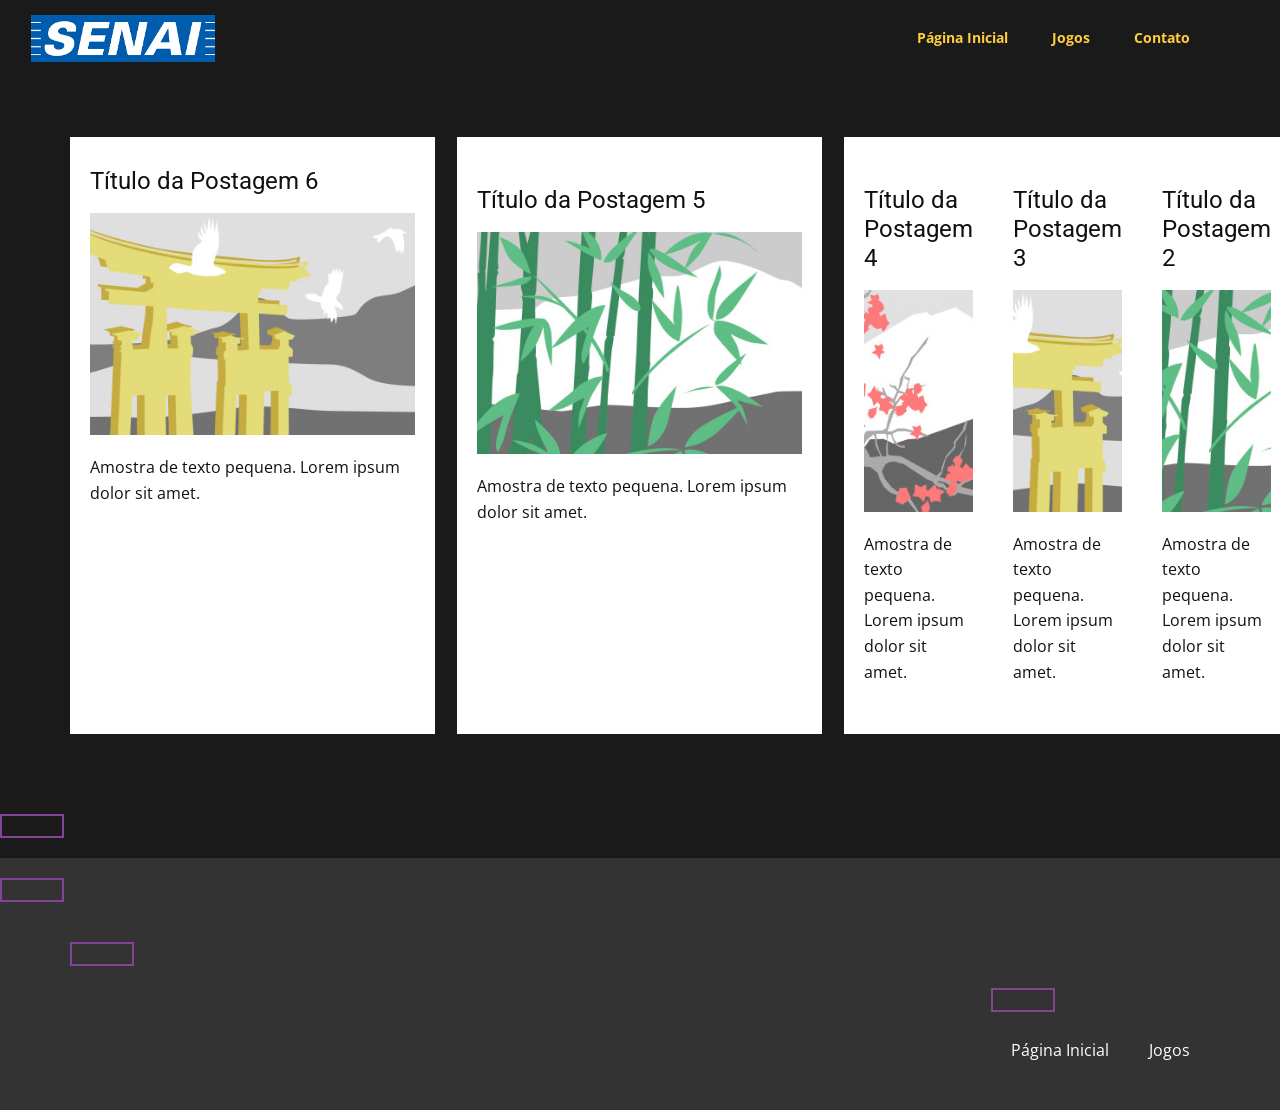
<file: blog/blog.html>
<!DOCTYPE html>
<html style="font-size: 16px;" lang="pt"><head>
    <meta name="viewport" content="width=device-width, initial-scale=1.0">
    <meta charset="utf-8">
    <meta name="keywords" content="">
    <meta name="description" content="">
    <title>Blog</title>
    <link rel="stylesheet" href="../nicepage.css" media="screen">
<link rel="stylesheet" href="../Blog-Template.css" media="screen">
    <script class="u-script" type="text/javascript" src="../jquery.js" defer=""></script>
    <script class="u-script" type="text/javascript" src="../nicepage.js" defer=""></script>
    <meta name="generator" content="Nicepage 5.20.7, nicepage.com">
    <link id="u-theme-google-font" rel="stylesheet" href="https://fonts.googleapis.com/css?family=Roboto:100,100i,300,300i,400,400i,500,500i,700,700i,900,900i|Open+Sans:300,300i,400,400i,500,500i,600,600i,700,700i,800,800i">
    
    
    
    <script type="application/ld+json">{
}</script>
    <meta name="theme-color" content="#834496">
  <meta data-intl-tel-input-cdn-path="intlTelInput/"></head>
  <body data-path-to-root="./" data-include-products="false" class="u-body u-xl-mode" data-lang="pt"><header class="u-clearfix u-grey-90 u-header u-header" id="sec-d37b"><div class="u-clearfix u-sheet u-sheet-1">
        <nav class="u-align-left u-menu u-menu-one-level u-offcanvas u-menu-1" data-responsive-from="MD">
          <div class="menu-collapse" style="font-weight: 700; font-size: 0.875rem;">
            <a class="u-btn-text u-button-style u-nav-link u-text-palette-4-base" href="#">
            </a>
          </div>
          <div class="u-custom-menu u-nav-container">
            <ul class="u-nav u-spacing-4 u-unstyled u-nav-1"><li class="u-nav-item"><a class="u-button-style u-nav-link u-text-palette-4-base" href="../Página-Inicial.html">Página Inicial</a>
</li><li class="u-nav-item"><a class="u-button-style u-nav-link u-text-palette-4-base" href="../Jogos.html">Jogos</a>
</li><li class="u-nav-item"><a class="u-button-style u-nav-link u-text-palette-4-base" href="https://www.fiemg.com.br/fale-conosco/" target="_blank">Contato</a>
</li></ul>
          </div>
          <div class="u-custom-menu u-nav-container-collapse">
            <div class="u-align-center u-black u-container-style u-inner-container-layout u-opacity u-opacity-95 u-sidenav">
              <div class="u-inner-container-layout u-sidenav-overflow">
                <div class="u-menu-close"></div>
                <ul class="u-align-center u-nav u-popupmenu-items u-unstyled u-nav-2"><li class="u-nav-item"><a class="u-button-style u-nav-link" href="../Página-Inicial.html">Página Inicial</a>
</li><li class="u-nav-item"><a class="u-button-style u-nav-link" href="../Jogos.html">Jogos</a>
</li><li class="u-nav-item"><a class="u-button-style u-nav-link" href="https://www.fiemg.com.br/fale-conosco/" target="_blank">Contato</a>
</li></ul>
              </div>
            </div>
            <div class="u-black u-menu-overlay u-opacity u-opacity-70"></div>
          </div>
        </nav>
        <a href="#" class="u-image u-logo u-image-1" src="">
          <img src="../images/96387484e0dbd5226be1f81a6e34e30a.png" class="u-logo-image u-logo-image-1">
        </a>
        <a href="../index.html" class="u-image u-logo u-image-2" data-image-width="585" data-image-height="150">
          <img src="../images/logo3.png" class="u-logo-image u-logo-image-2">
        </a>
      </div></header>
    <section class="u-clearfix u-section-1" id="sec-193b">
      <div class="u-clearfix u-sheet u-valign-middle u-sheet-1">
        <div class="u-blog u-expanded-width u-repeater u-repeater-1">
          <div class="u-blog-post u-container-style u-repeater-item u-white u-repeater-item-1">
            <div class="u-container-layout u-similar-container u-valign-top u-container-layout-1">
              <h4 class="u-blog-control u-text u-text-1">
                <a class="u-post-header-link" href="../blog/post-5.html">Título da Postagem 6</a>
              </h4>
              <a class="u-post-header-link" href="../blog/post-5.html"><img alt="" class="u-blog-control u-expanded-width u-image u-image-default u-image-1" src="../images/8ad73f3c.jpeg"></a>
              <div class="u-blog-control u-post-content u-text u-text-2 fr-view">Amostra de texto pequena. Lorem ipsum dolor sit amet.</div>
              <a href="../blog/post-5.html" class="u-blog-control u-border-2 u-border-palette-1-base u-btn u-btn-rectangle u-button-style u-none u-btn-1">
            </div>
          </div><div class="u-blog-post u-container-style u-repeater-item u-video-cover u-white">
            <div class="u-container-layout u-similar-container u-valign-top u-container-layout-2">
              <h4 class="u-blog-control u-text u-text-3">
                <a class="u-post-header-link" href="../blog/post-4.html">Título da Postagem 5</a>
              </h4>
              <a class="u-post-header-link" href="../blog/post-4.html"><img alt="" class="u-blog-control u-expanded-width u-image u-image-default u-image-2" src="../images/68f64b9d.jpeg"></a>
              <div class="u-blog-control u-post-content u-text u-text-4 fr-view">Amostra de texto pequena. Lorem ipsum dolor sit amet.</div>
              <a href="../blog/post-4.html" class="u-blog-control u-border-2 u-border-palette-1-base u-btn u-btn-rectangle u-button-style u-none u-btn-2">
            </div>
          </div><div class="u-blog-post u-container-style u-repeater-item u-video-cover u-white">
            <div class="u-container-layout u-similar-container u-valign-top u-container-layout-3">
              <h4 class="u-blog-control u-text u-text-5">
                <a class="u-post-header-link" href="../blog/post-3.html">Título da Postagem 4</a>
              </h4>
              <a class="u-post-header-link" href="../blog/post-3.html"><img alt="" class="u-blog-control u-expanded-width u-image u-image-default u-image-3" src="../images/0fd3416c.jpeg"></a>
              <div class="u-blog-control u-post-content u-text u-text-6 fr-view">Amostra de texto pequena. Lorem ipsum dolor sit amet.</div>
              <a href="../blog/post-3.html" class="u-blog-control u-border-2 u-border-palette-1-base u-btn u-btn-rectangle u-button-style u-none u-btn-3">
          </div><div class="u-blog-post u-container-style u-repeater-item u-white u-repeater-item-1">
            <div class="u-container-layout u-similar-container u-valign-top u-container-layout-1">
              <h4 class="u-blog-control u-text u-text-1">
                <a class="u-post-header-link" href="../blog/post-2.html">Título da Postagem 3</a>
              </h4>
              <a class="u-post-header-link" href="../blog/post-2.html"><img alt="" class="u-blog-control u-expanded-width u-image u-image-default u-image-1" src="../images/8ad73f3c.jpeg"></a>
              <div class="u-blog-control u-post-content u-text u-text-2 fr-view">Amostra de texto pequena. Lorem ipsum dolor sit amet.</div>
              <a href="../blog/post-2.html" class="u-blog-control u-border-2 u-border-palette-1-base u-btn u-btn-rectangle u-button-style u-none u-btn-1">
          </div><div class="u-blog-post u-container-style u-repeater-item u-video-cover u-white">
            <div class="u-container-layout u-similar-container u-valign-top u-container-layout-2">
              <h4 class="u-blog-control u-text u-text-3">
                <a class="u-post-header-link" href="../blog/post-1.html">Título da Postagem 2</a>
              </h4>
              <a class="u-post-header-link" href="../blog/post-1.html"><img alt="" class="u-blog-control u-expanded-width u-image u-image-default u-image-2" src="../images/68f64b9d.jpeg"></a>
              <div class="u-blog-control u-post-content u-text u-text-4 fr-view">Amostra de texto pequena. Lorem ipsum dolor sit amet.</div>
              <a href="../blog/post-1.html" class="u-blog-control u-border-2 u-border-palette-1-base u-btn u-btn-rectangle u-button-style u-none u-btn-2">
          </div><div class="u-blog-post u-container-style u-repeater-item u-video-cover u-white">
            <div class="u-container-layout u-similar-container u-valign-top u-container-layout-3">
              <h4 class="u-blog-control u-text u-text-5">
                <a class="u-post-header-link" href="../blog/post.html">Título da Postagem 1</a>
              </h4>
              <a class="u-post-header-link" href="../blog/post.html"><img alt="" class="u-blog-control u-expanded-width u-image u-image-default u-image-3" src="../images/0fd3416c.jpeg"></a>
              <div class="u-blog-control u-post-content u-text u-text-6 fr-view">Amostra de texto pequena. Lorem ipsum dolor sit amet.</div>
              <a href="../blog/post.html" class="u-blog-control u-border-2 u-border-palette-1-base u-btn u-btn-rectangle u-button-style u-none u-btn-3">
          </div>
        </div>
      </div>
    </section>
    
    
    
    <footer class="u-clearfix u-footer u-grey-80" id="sec-92ad"><div class="u-clearfix u-sheet u-sheet-1">
        <nav class="u-menu u-menu-one-level u-offcanvas u-menu-1">
          <div class="menu-collapse">
            <a class="u-button-style u-nav-link" href="#">
              <svg class="u-svg-link" viewBox="0 0 24 24"><use xmlns:xlink="http://www.w3.org/1999/xlink" xlink:href="#menu-hamburger"></use></svg>
              <svg class="u-svg-content" version="1.1" id="menu-hamburger" viewBox="0 0 16 16" x="0px" y="0px" xmlns:xlink="http://www.w3.org/1999/xlink" xmlns="http://www.w3.org/2000/svg"><g><rect y="1" width="16" height="2"></rect><rect y="7" width="16" height="2"></rect><rect y="13" width="16" height="2"></rect>
</g></svg>
            </a>
          </div>
          <div class="u-custom-menu u-nav-container">
            <ul class="u-nav u-unstyled"><li class="u-nav-item"><a class="u-button-style u-nav-link" href="../Página-Inicial.html">Página Inicial</a>
</li><li class="u-nav-item"><a class="u-button-style u-nav-link" href="../Jogos.html">Jogos</a>
</li></ul>
          </div>
          <div class="u-custom-menu u-nav-container-collapse">
            <div class="u-black u-container-style u-inner-container-layout u-opacity u-opacity-95 u-sidenav">
              <div class="u-inner-container-layout u-sidenav-overflow">
                <div class="u-menu-close"></div>
                <ul class="u-align-center u-nav u-popupmenu-items u-unstyled u-nav-2"><li class="u-nav-item"><a class="u-button-style u-nav-link" href="../Página-Inicial.html">Página Inicial</a>
</li><li class="u-nav-item"><a class="u-button-style u-nav-link" href="../Jogos.html">Jogos</a>
</li></ul>
              </div>
            </div>
            <div class="u-black u-menu-overlay u-opacity u-opacity-70"></div>
          </div>
        </nav>
      </div></footer>
</body></html>
</file>
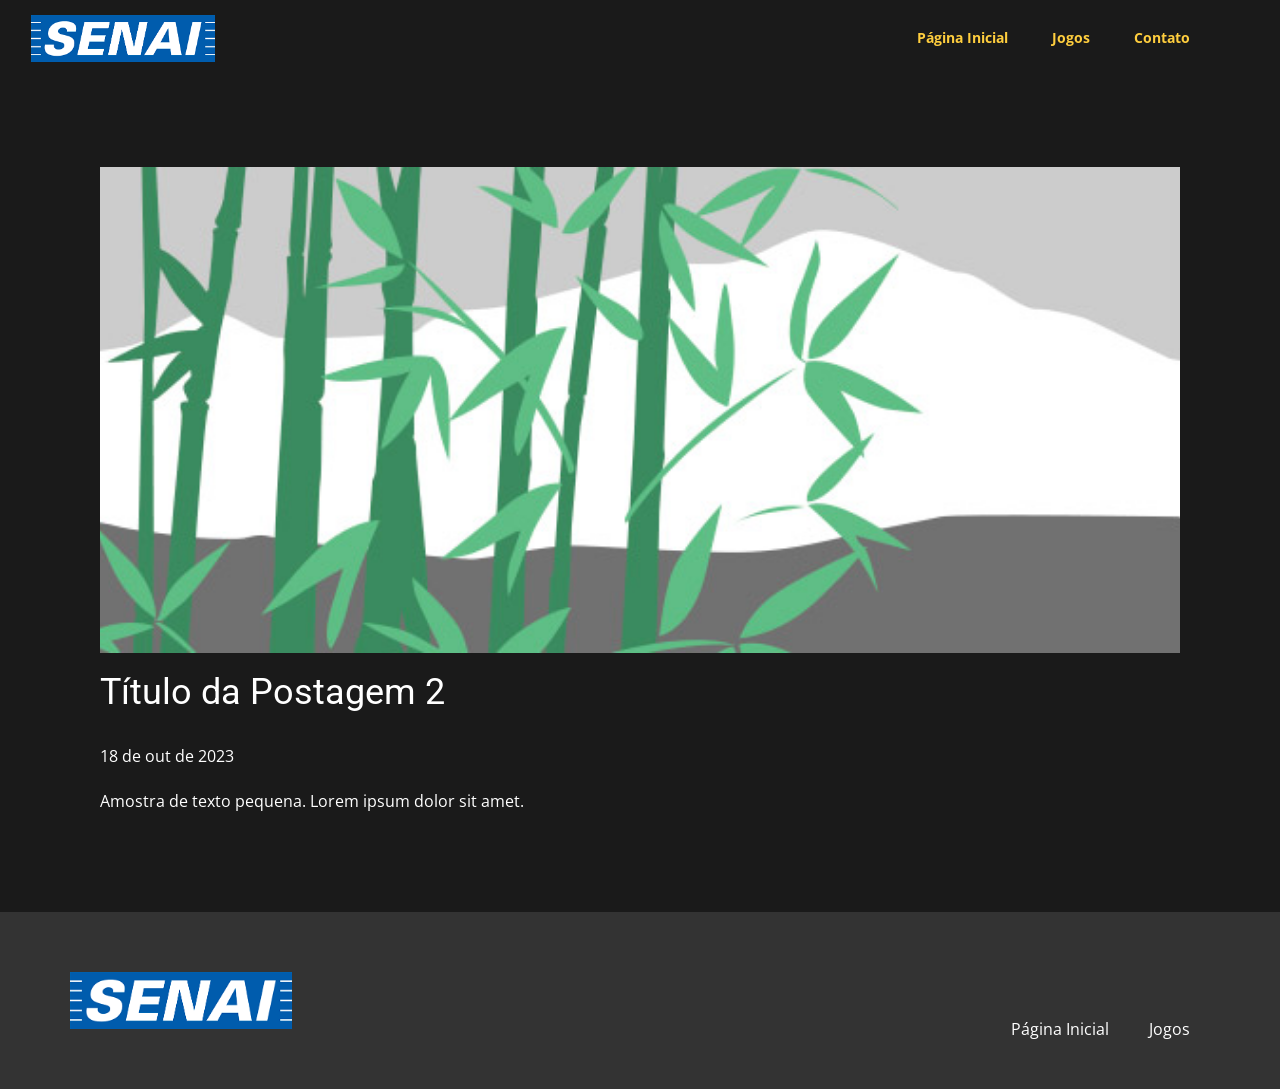
<file: blog/post-1.html>
<!DOCTYPE html>
<html style="font-size: 16px;" lang="pt"><head>
    <meta name="viewport" content="width=device-width, initial-scale=1.0">
    <meta charset="utf-8">
    <meta name="keywords" content="Título da Postagem 1">
    <meta name="description" content="">
    <title>Título da Postagem 2</title>
    <link rel="stylesheet" href="../nicepage.css" media="screen">
<link rel="stylesheet" href="../Post-Template.css" media="screen">
    <script class="u-script" type="text/javascript" src="../jquery.js" defer=""></script>
    <script class="u-script" type="text/javascript" src="../nicepage.js" defer=""></script>
    <meta name="generator" content="Nicepage 5.20.7, nicepage.com">
    <link id="u-theme-google-font" rel="stylesheet" href="https://fonts.googleapis.com/css?family=Roboto:100,100i,300,300i,400,400i,500,500i,700,700i,900,900i|Open+Sans:300,300i,400,400i,500,500i,600,600i,700,700i,800,800i">
    
    
    
    <script type="application/ld+json">{
		
}</script>
    <meta name="theme-color" content="#834496">
  <meta data-intl-tel-input-cdn-path="intlTelInput/"></head>
  <body data-path-to-root="./" data-include-products="false" class="u-body u-xl-mode" data-lang="pt"><header class="u-clearfix u-grey-90 u-header u-header" id="sec-d37b"><div class="u-clearfix u-sheet u-sheet-1">
        <nav class="u-align-left u-menu u-menu-one-level u-offcanvas u-menu-1" data-responsive-from="MD">
          <div class="menu-collapse" style="font-weight: 700; font-size: 0.875rem;">
            <a class="u-btn-text u-button-style u-nav-link u-text-palette-4-base" href="#">
            </a>
          </div>
          <div class="u-custom-menu u-nav-container">
            <ul class="u-nav u-spacing-4 u-unstyled u-nav-1"><li class="u-nav-item"><a class="u-button-style u-nav-link u-text-palette-4-base" href="../Página-Inicial.html">Página Inicial</a>
</li><li class="u-nav-item"><a class="u-button-style u-nav-link u-text-palette-4-base" href="../Jogos.html">Jogos</a>
</li><li class="u-nav-item"><a class="u-button-style u-nav-link u-text-palette-4-base" href="https://www.fiemg.com.br/fale-conosco/" target="_blank">Contato</a>
</li></ul>
          </div>
          <div class="u-custom-menu u-nav-container-collapse">
            <div class="u-align-center u-black u-container-style u-inner-container-layout u-opacity u-opacity-95 u-sidenav">
              <div class="u-inner-container-layout u-sidenav-overflow">
                <div class="u-menu-close"></div>
                <ul class="u-align-center u-nav u-popupmenu-items u-unstyled u-nav-2"><li class="u-nav-item"><a class="u-button-style u-nav-link" href="../Página-Inicial.html">Página Inicial</a>
</li><li class="u-nav-item"><a class="u-button-style u-nav-link" href="../Jogos.html">Jogos</a>
</li><li class="u-nav-item"><a class="u-button-style u-nav-link" href="https://www.fiemg.com.br/fale-conosco/" target="_blank">Contato</a>
</li></ul>
              </div>
            </div>
            <div class="u-black u-menu-overlay u-opacity u-opacity-70"></div>
          </div>
        </nav>
        <a href="#" class="u-image u-logo u-image-1" src="">
          <img src="../images/96387484e0dbd5226be1f81a6e34e30a.png" class="u-logo-image u-logo-image-1">
        </a>
        <a href="https://nicepage.com/website-templates" class="u-image u-logo u-image-2" data-image-width="585" data-image-height="150">
          <img src="../images/logo3.png" class="u-logo-image u-logo-image-2">
        </a>
      </div></header>
    <section class="u-align-center u-clearfix u-section-1" id="sec-2061">
      <div class="u-clearfix u-sheet u-valign-middle-md u-valign-middle-sm u-valign-middle-xs u-sheet-1">
        <div class="u-container-style u-expanded-width u-post-details u-post-details-1">
          <div class="u-container-layout u-valign-middle u-container-layout-1">
            <img alt="" class="u-blog-control u-expanded-width u-image u-image-default u-image-1" src="../images/68f64b9d.jpeg">
            <h2 class="u-blog-control u-text u-text-1">Título da Postagem 2</h2>
            <div class="u-blog-control u-metadata u-metadata-1">
              <span class="u-meta-date u-meta-icon">18 de out de 2023</span>
            <div class="u-align-justify u-blog-control u-post-content u-text u-text-2 fr-view">
  Amostra de texto pequena. Lorem ipsum dolor sit amet.
  </div>
          </div>
        </div>
      </div>
    </section>
    
    
    
    <footer class="u-clearfix u-footer u-grey-80" id="sec-92ad"><div class="u-clearfix u-sheet u-sheet-1">
        <a href="https://nicepage.com" class="u-image u-logo u-image-1" data-image-width="585" data-image-height="150">
          <img src="../images/logo3.png" class="u-logo-image u-logo-image-1">
        </a>
        <nav class="u-menu u-menu-one-level u-offcanvas u-menu-1">
          <div class="menu-collapse">
            <a class="u-button-style u-nav-link" href="#">
            </a>
          </div>
          <div class="u-custom-menu u-nav-container">
            <ul class="u-nav u-unstyled"><li class="u-nav-item"><a class="u-button-style u-nav-link" href="../Página-Inicial.html">Página Inicial</a>
</li><li class="u-nav-item"><a class="u-button-style u-nav-link" href="../Jogos.html">Jogos</a>
</li></ul>
          </div>
          <div class="u-custom-menu u-nav-container-collapse">
            <div class="u-black u-container-style u-inner-container-layout u-opacity u-opacity-95 u-sidenav">
              <div class="u-inner-container-layout u-sidenav-overflow">
                <div class="u-menu-close"></div>
                <ul class="u-align-center u-nav u-popupmenu-items u-unstyled u-nav-2"><li class="u-nav-item"><a class="u-button-style u-nav-link" href="../Página-Inicial.html">Página Inicial</a>
</li><li class="u-nav-item"><a class="u-button-style u-nav-link" href="../Jogos.html">Jogos</a>
</li></ul>
              </div>
            </div>
            <div class="u-black u-menu-overlay u-opacity u-opacity-70"></div>
          </div>
        </nav>
      </div></footer>
 
  
</body></html>
</file>
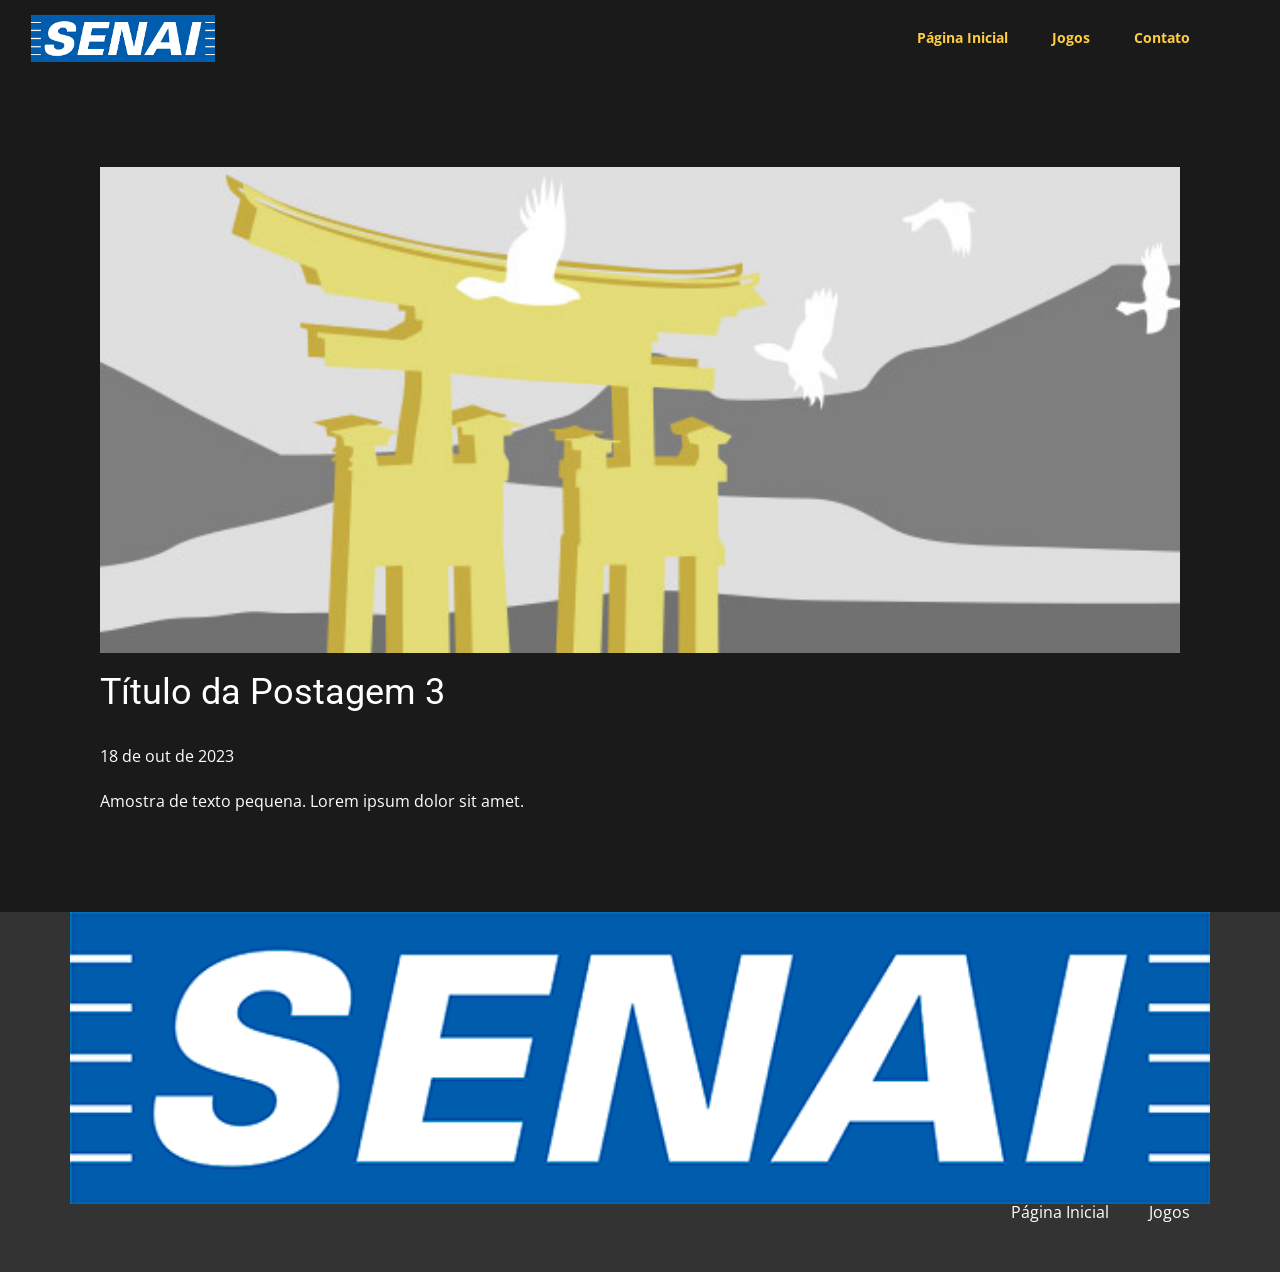
<file: blog/post-2.html>
<!DOCTYPE html>
<html style="font-size: 16px;" lang="pt"><head>
    <meta name="viewport" content="width=device-width, initial-scale=1.0">
    <meta charset="utf-8">
    <meta name="keywords" content="Título da Postagem 1">
    <meta name="description" content="">
    <title>Título da Postagem 3</title>
    <link rel="stylesheet" href="../nicepage.css" media="screen">
<link rel="stylesheet" href="../Post-Template.css" media="screen">
    <script class="u-script" type="text/javascript" src="../jquery.js" defer=""></script>
    <script class="u-script" type="text/javascript" src="../nicepage.js" defer=""></script>
    <meta name="generator" content="Nicepage 5.20.7, nicepage.com">
    <link id="u-theme-google-font" rel="stylesheet" href="https://fonts.googleapis.com/css?family=Roboto:100,100i,300,300i,400,400i,500,500i,700,700i,900,900i|Open+Sans:300,300i,400,400i,500,500i,600,600i,700,700i,800,800i">
    
    
    
    <script type="application/ld+json">{
}</script>
    <meta name="theme-color" content="#834496">
  <meta data-intl-tel-input-cdn-path="intlTelInput/"></head>
  <body data-path-to-root="./" data-include-products="false" class="u-body u-xl-mode" data-lang="pt"><header class="u-clearfix u-grey-90 u-header u-header" id="sec-d37b"><div class="u-clearfix u-sheet u-sheet-1">
        <nav class="u-align-left u-menu u-menu-one-level u-offcanvas u-menu-1" data-responsive-from="MD">
          <div class="menu-collapse" style="font-weight: 700; font-size: 0.875rem;">
            <a class="u-btn-text u-button-style u-nav-link u-text-palette-4-base" href="#">
            </a>
          </div>
          <div class="u-custom-menu u-nav-container">
            <ul class="u-nav u-spacing-4 u-unstyled u-nav-1"><li class="u-nav-item"><a class="u-button-style u-nav-link u-text-palette-4-base" href="../Página-Inicial.html">Página Inicial</a>
</li><li class="u-nav-item"><a class="u-button-style u-nav-link u-text-palette-4-base" href="../Jogos.html">Jogos</a>
</li><li class="u-nav-item"><a class="u-button-style u-nav-link u-text-palette-4-base" href="https://www.fiemg.com.br/fale-conosco/" target="_blank">Contato</a>
</li></ul>
          </div>
          <div class="u-custom-menu u-nav-container-collapse">
            <div class="u-align-center u-black u-container-style u-inner-container-layout u-opacity u-opacity-95 u-sidenav">
              <div class="u-inner-container-layout u-sidenav-overflow">
                <div class="u-menu-close"></div>
                <ul class="u-align-center u-nav u-popupmenu-items u-unstyled u-nav-2"><li class="u-nav-item"><a class="u-button-style u-nav-link" href="../Página-Inicial.html">Página Inicial</a>
</li><li class="u-nav-item"><a class="u-button-style u-nav-link" href="../Jogos.html">Jogos</a>
</li><li class="u-nav-item"><a class="u-button-style u-nav-link" href="https://www.fiemg.com.br/fale-conosco/" target="_blank">Contato</a>
</li></ul>
              </div>
            </div>
            <div class="u-black u-menu-overlay u-opacity u-opacity-70"></div>
          </div>
        </nav>
        <a href="#" class="u-image u-logo u-image-1" src="">
          <img src="../images/96387484e0dbd5226be1f81a6e34e30a.png" class="u-logo-image u-logo-image-1">
        </a>
        <a href="https://nicepage.com/website-templates" class="u-image u-logo u-image-2" data-image-width="585" data-image-height="150">
          <img src="../images/logo3.png" class="u-logo-image u-logo-image-2">
        </a>
      </div></header>
    <section class="u-align-center u-clearfix u-section-1" id="sec-2061">
      <div class="u-clearfix u-sheet u-valign-middle-md u-valign-middle-sm u-valign-middle-xs u-sheet-1">
        <div class="u-container-style u-expanded-width u-post-details u-post-details-1">
          <div class="u-container-layout u-valign-middle u-container-layout-1">
            <img alt="" class="u-blog-control u-expanded-width u-image u-image-default u-image-1" src="../images/8ad73f3c.jpeg">
            <h2 class="u-blog-control u-text u-text-1">Título da Postagem 3</h2>
            <div class="u-blog-control u-metadata u-metadata-1">
              <span class="u-meta-date u-meta-icon">18 de out de 2023</span>
            <div class="u-align-justify u-blog-control u-post-content u-text u-text-2 fr-view">
  Amostra de texto pequena. Lorem ipsum dolor sit amet.
  </div>
          </div>
        </div>
      </div>
    </section>
    
    
    
    <footer class="u-clearfix u-footer u-grey-80" id="sec-92ad"><div class="u-clearfix u-sheet u-sheet-1">
          <img src="../images/logo3.png" class="u-logo-image u-logo-image-1">
        <nav class="u-menu u-menu-one-level u-offcanvas u-menu-1">
          <div class="menu-collapse">
            <a class="u-button-style u-nav-link" href="#">
            </a>
          </div>
          <div class="u-custom-menu u-nav-container">
            <ul class="u-nav u-unstyled"><li class="u-nav-item"><a class="u-button-style u-nav-link" href="../Página-Inicial.html">Página Inicial</a>
</li><li class="u-nav-item"><a class="u-button-style u-nav-link" href="../Jogos.html">Jogos</a>
</li></ul>
          </div>
          <div class="u-custom-menu u-nav-container-collapse">
            <div class="u-black u-container-style u-inner-container-layout u-opacity u-opacity-95 u-sidenav">
              <div class="u-inner-container-layout u-sidenav-overflow">
                <div class="u-menu-close"></div>
                <ul class="u-align-center u-nav u-popupmenu-items u-unstyled u-nav-2"><li class="u-nav-item"><a class="u-button-style u-nav-link" href="../Página-Inicial.html">Página Inicial</a>
</li><li class="u-nav-item"><a class="u-button-style u-nav-link" href="../Jogos.html">Jogos</a>
</li></ul>
              </div>
            </div>
            <div class="u-black u-menu-overlay u-opacity u-opacity-70"></div>
          </div>
        </nav>
      </div></footer>
   
  
</body></html>
</file>
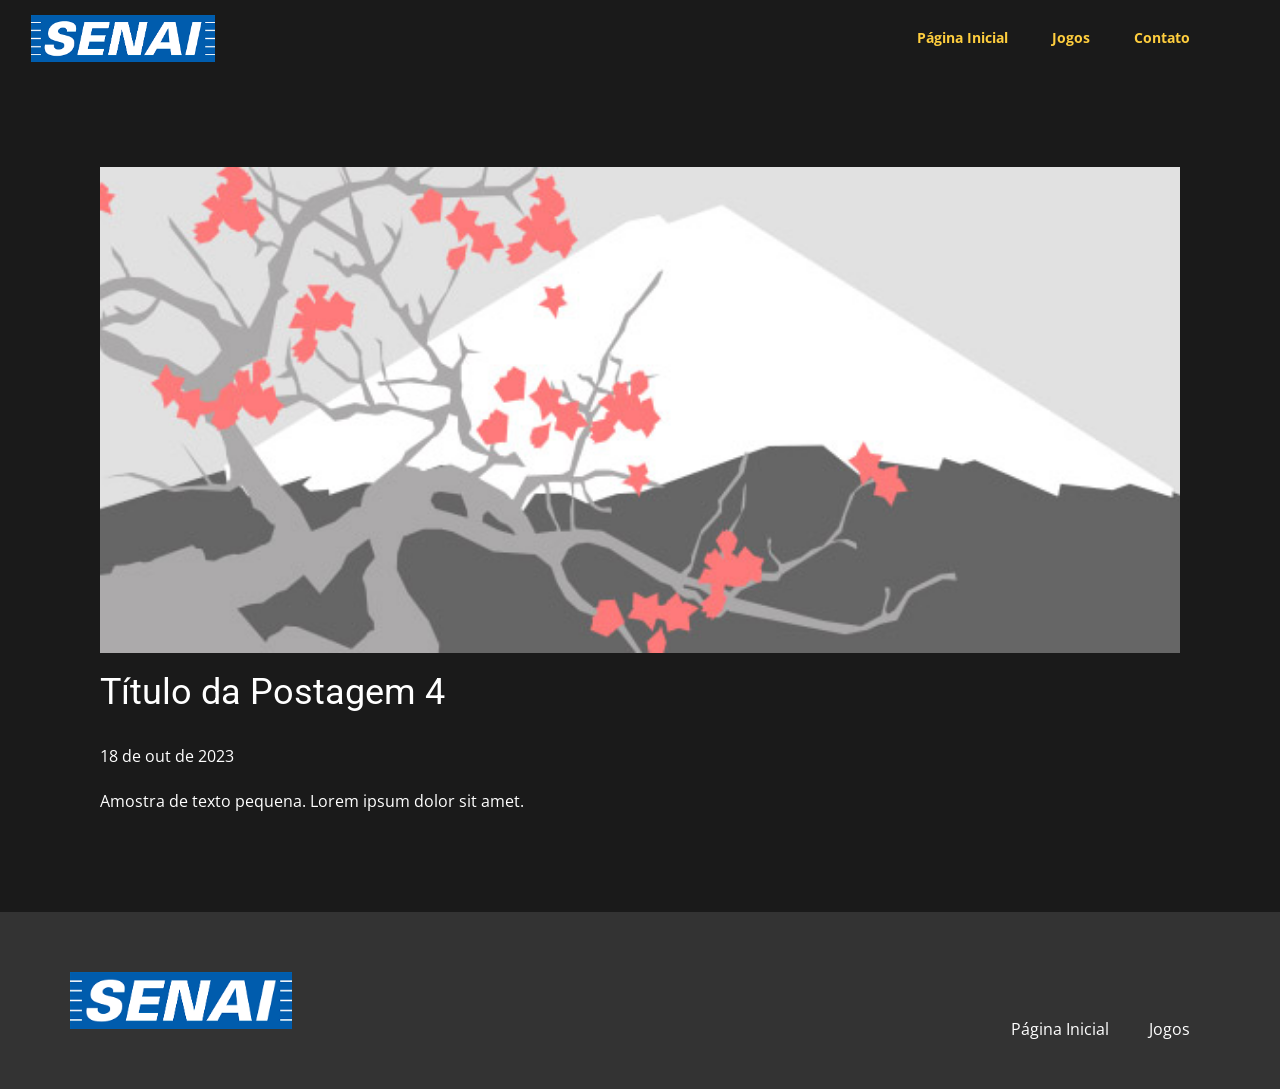
<file: blog/post-3.html>
<!DOCTYPE html>
<html style="font-size: 16px;" lang="pt"><head>
    <meta name="viewport" content="width=device-width, initial-scale=1.0">
    <meta charset="utf-8">
    <meta name="keywords" content="Título da Postagem 1">
    <meta name="description" content="">
    <title>Título da Postagem 4</title>
    <link rel="stylesheet" href="../nicepage.css" media="screen">
<link rel="stylesheet" href="../Post-Template.css" media="screen">
    <script class="u-script" type="text/javascript" src="../jquery.js" defer=""></script>
    <script class="u-script" type="text/javascript" src="../nicepage.js" defer=""></script>
    <meta name="generator" content="Nicepage 5.20.7, nicepage.com">
    <link id="u-theme-google-font" rel="stylesheet" href="https://fonts.googleapis.com/css?family=Roboto:100,100i,300,300i,400,400i,500,500i,700,700i,900,900i|Open+Sans:300,300i,400,400i,500,500i,600,600i,700,700i,800,800i">
    
    
    
    <script type="application/ld+json">{
}</script>
    <meta name="theme-color" content="#834496">
  <meta data-intl-tel-input-cdn-path="intlTelInput/"></head>
  <body data-path-to-root="./" data-include-products="false" class="u-body u-xl-mode" data-lang="pt"><header class="u-clearfix u-grey-90 u-header u-header" id="sec-d37b"><div class="u-clearfix u-sheet u-sheet-1">
        <nav class="u-align-left u-menu u-menu-one-level u-offcanvas u-menu-1" data-responsive-from="MD">
          <div class="menu-collapse" style="font-weight: 700; font-size: 0.875rem;">
            <a class="u-btn-text u-button-style u-nav-link u-text-palette-4-base" href="#">
            </a>
          </div>
          <div class="u-custom-menu u-nav-container">
            <ul class="u-nav u-spacing-4 u-unstyled u-nav-1"><li class="u-nav-item"><a class="u-button-style u-nav-link u-text-palette-4-base" href="../Página-Inicial.html">Página Inicial</a>
</li><li class="u-nav-item"><a class="u-button-style u-nav-link u-text-palette-4-base" href="../Jogos.html">Jogos</a>
</li><li class="u-nav-item"><a class="u-button-style u-nav-link u-text-palette-4-base" href="https://www.fiemg.com.br/fale-conosco/" target="_blank">Contato</a>
</li></ul>
          </div>
          <div class="u-custom-menu u-nav-container-collapse">
            <div class="u-align-center u-black u-container-style u-inner-container-layout u-opacity u-opacity-95 u-sidenav">
              <div class="u-inner-container-layout u-sidenav-overflow">
                <div class="u-menu-close"></div>
                <ul class="u-align-center u-nav u-popupmenu-items u-unstyled u-nav-2"><li class="u-nav-item"><a class="u-button-style u-nav-link" href="../Página-Inicial.html">Página Inicial</a>
</li><li class="u-nav-item"><a class="u-button-style u-nav-link" href="../Jogos.html">Jogos</a>
</li><li class="u-nav-item"><a class="u-button-style u-nav-link" href="https://www.fiemg.com.br/fale-conosco/" target="_blank">Contato</a>
</li></ul>
              </div>
            </div>
            <div class="u-black u-menu-overlay u-opacity u-opacity-70"></div>
          </div>
        </nav>
        <a href="#" class="u-image u-logo u-image-1" src="">
          <img src="../images/96387484e0dbd5226be1f81a6e34e30a.png" class="u-logo-image u-logo-image-1">
        </a>
        <a href="../index.html" class="u-image u-logo u-image-2" data-image-width="585" data-image-height="150">
          <img src="../images/logo3.png" class="u-logo-image u-logo-image-2">
        </a>
      </div></header>
    <section class="u-align-center u-clearfix u-section-1" id="sec-2061">
      <div class="u-clearfix u-sheet u-valign-middle-md u-valign-middle-sm u-valign-middle-xs u-sheet-1">
        <div class="u-container-style u-expanded-width u-post-details u-post-details-1">
          <div class="u-container-layout u-valign-middle u-container-layout-1">
            <img alt="" class="u-blog-control u-expanded-width u-image u-image-default u-image-1" src="../images/0fd3416c.jpeg">
            <h2 class="u-blog-control u-text u-text-1">Título da Postagem 4</h2>
            <div class="u-blog-control u-metadata u-metadata-1">
              <span class="u-meta-date u-meta-icon">18 de out de 2023</span>
            <div class="u-align-justify u-blog-control u-post-content u-text u-text-2 fr-view">
  Amostra de texto pequena. Lorem ipsum dolor sit amet.
  </div>
          </div>
        </div>
      </div>
    </section>
    
    
    
    <footer class="u-clearfix u-footer u-grey-80" id="sec-92ad"><div class="u-clearfix u-sheet u-sheet-1">
        <a href="../index.html" class="u-image u-logo u-image-1" data-image-width="585" data-image-height="150">
          <img src="../images/logo3.png" class="u-logo-image u-logo-image-1">
        </a>
        <nav class="u-menu u-menu-one-level u-offcanvas u-menu-1">
          <div class="menu-collapse">
            <a class="u-button-style u-nav-link" href="#">
              <svg class="u-svg-content" version="1.1" id="menu-hamburger" viewBox="0 0 16 16" x="0px" y="0px" xmlns:xlink="http://www.w3.org/1999/xlink" xmlns="http://www.w3.org/2000/svg"><g><rect y="1" width="16" height="2"></rect><rect y="7" width="16" height="2"></rect><rect y="13" width="16" height="2"></rect>
</g></svg>
            </a>
          </div>
          <div class="u-custom-menu u-nav-container">
            <ul class="u-nav u-unstyled"><li class="u-nav-item"><a class="u-button-style u-nav-link" href="../Página-Inicial.html">Página Inicial</a>
</li><li class="u-nav-item"><a class="u-button-style u-nav-link" href="../Jogos.html">Jogos</a>
</li></ul>
          </div>
          <div class="u-custom-menu u-nav-container-collapse">
            <div class="u-black u-container-style u-inner-container-layout u-opacity u-opacity-95 u-sidenav">
              <div class="u-inner-container-layout u-sidenav-overflow">
                <div class="u-menu-close"></div>
                <ul class="u-align-center u-nav u-popupmenu-items u-unstyled u-nav-2"><li class="u-nav-item"><a class="u-button-style u-nav-link" href="../Página-Inicial.html">Página Inicial</a>
</li><li class="u-nav-item"><a class="u-button-style u-nav-link" href="../Jogos.html">Jogos</a>
</li></ul>
              </div>
            </div>
            <div class="u-black u-menu-overlay u-opacity u-opacity-70"></div>
          </div>
        </nav>
      </div></footer>
   
  
</body></html>
</file>
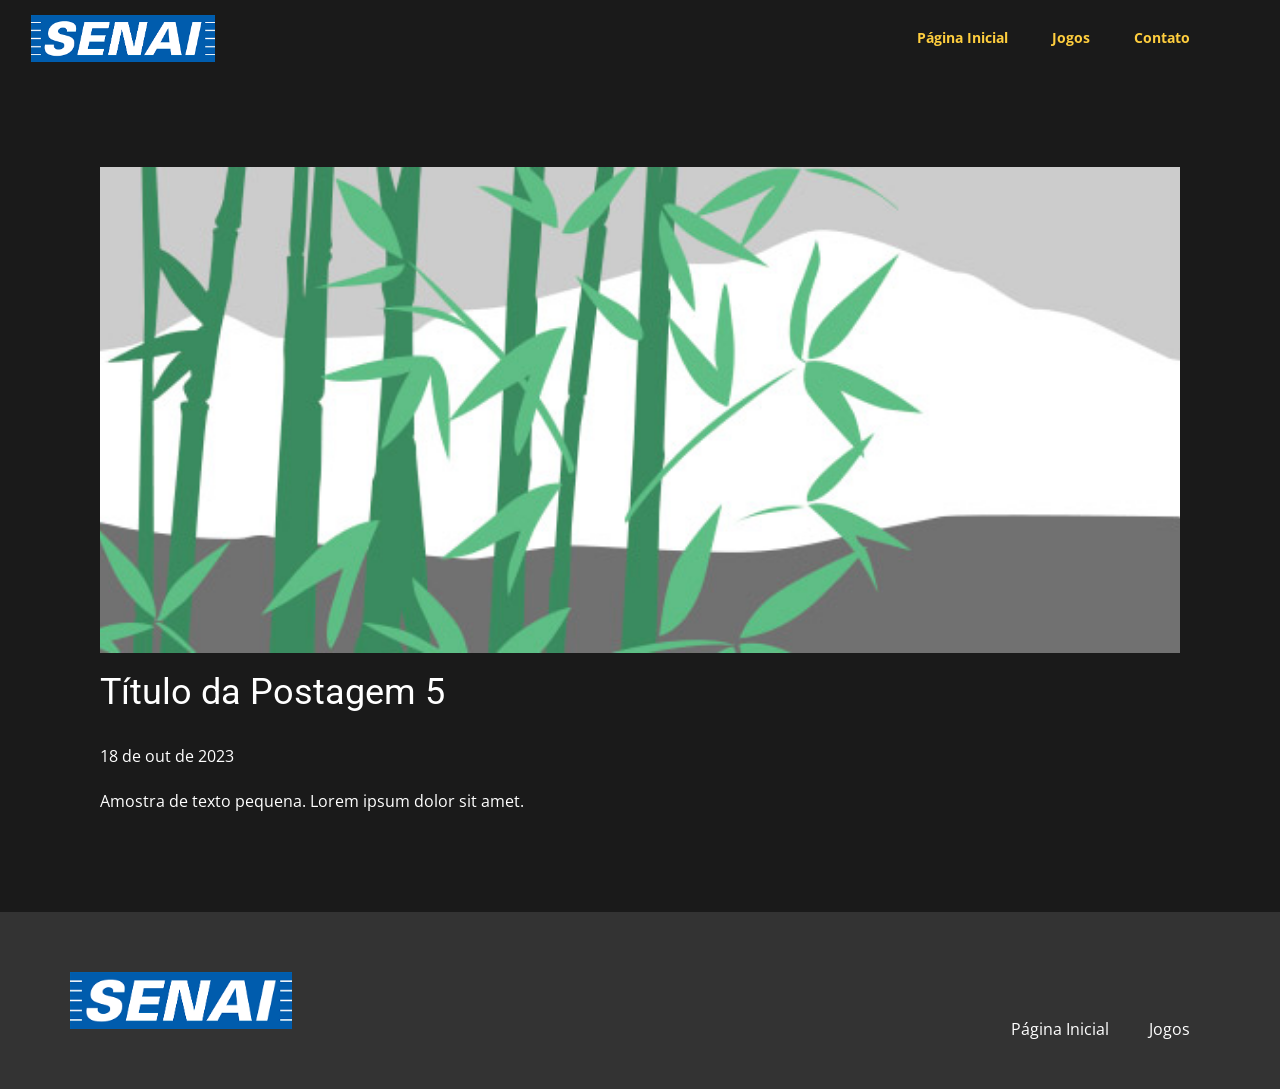
<file: blog/post-4.html>
<!DOCTYPE html>
<html style="font-size: 16px;" lang="pt"><head>
    <meta name="viewport" content="width=device-width, initial-scale=1.0">
    <meta charset="utf-8">
    <meta name="keywords" content="Título da Postagem 1">
    <meta name="description" content="">
    <title>Título da Postagem 5</title>
    <link rel="stylesheet" href="../nicepage.css" media="screen">
<link rel="stylesheet" href="../Post-Template.css" media="screen">
    <script class="u-script" type="text/javascript" src="../jquery.js" defer=""></script>
    <script class="u-script" type="text/javascript" src="../nicepage.js" defer=""></script>
    <meta name="generator" content="Nicepage 5.20.7, nicepage.com">
    <link id="u-theme-google-font" rel="stylesheet" href="https://fonts.googleapis.com/css?family=Roboto:100,100i,300,300i,400,400i,500,500i,700,700i,900,900i|Open+Sans:300,300i,400,400i,500,500i,600,600i,700,700i,800,800i">
    
    
    
    <script type="application/ld+json">{
}</script>
    <meta name="theme-color" content="#834496">
  <meta data-intl-tel-input-cdn-path="intlTelInput/"></head>
  <body data-path-to-root="./" data-include-products="false" class="u-body u-xl-mode" data-lang="pt"><header class="u-clearfix u-grey-90 u-header u-header" id="sec-d37b"><div class="u-clearfix u-sheet u-sheet-1">
        <nav class="u-align-left u-menu u-menu-one-level u-offcanvas u-menu-1" data-responsive-from="MD">
          <div class="menu-collapse" style="font-weight: 700; font-size: 0.875rem;">
            <a class="u-btn-text u-button-style u-nav-link u-text-palette-4-base" href="#">
            </a>
          </div>
          <div class="u-custom-menu u-nav-container">
            <ul class="u-nav u-spacing-4 u-unstyled u-nav-1"><li class="u-nav-item"><a class="u-button-style u-nav-link u-text-palette-4-base" href="../Página-Inicial.html">Página Inicial</a>
</li><li class="u-nav-item"><a class="u-button-style u-nav-link u-text-palette-4-base" href="../Jogos.html">Jogos</a>
</li><li class="u-nav-item"><a class="u-button-style u-nav-link u-text-palette-4-base" href="https://www.fiemg.com.br/fale-conosco/" target="_blank">Contato</a>
</li></ul>
          </div>
          <div class="u-custom-menu u-nav-container-collapse">
            <div class="u-align-center u-black u-container-style u-inner-container-layout u-opacity u-opacity-95 u-sidenav">
              <div class="u-inner-container-layout u-sidenav-overflow">
                <div class="u-menu-close"></div>
                <ul class="u-align-center u-nav u-popupmenu-items u-unstyled u-nav-2"><li class="u-nav-item"><a class="u-button-style u-nav-link" href="../Página-Inicial.html">Página Inicial</a>
</li><li class="u-nav-item"><a class="u-button-style u-nav-link" href="../Jogos.html">Jogos</a>
</li><li class="u-nav-item"><a class="u-button-style u-nav-link" href="https://www.fiemg.com.br/fale-conosco/" target="_blank">Contato</a>
</li></ul>
              </div>
            </div>
            <div class="u-black u-menu-overlay u-opacity u-opacity-70"></div>
          </div>
        </nav>
        <a href="#" class="u-image u-logo u-image-1" src="">
          <img src="../images/96387484e0dbd5226be1f81a6e34e30a.png" class="u-logo-image u-logo-image-1">
        </a>
        <a href="../index.html" class="u-image u-logo u-image-2" data-image-width="585" data-image-height="150">
          <img src="../images/logo3.png" class="u-logo-image u-logo-image-2">
        </a>
      </div></header>
    <section class="u-align-center u-clearfix u-section-1" id="sec-2061">
      <div class="u-clearfix u-sheet u-valign-middle-md u-valign-middle-sm u-valign-middle-xs u-sheet-1">
        <div class="u-container-style u-expanded-width u-post-details u-post-details-1">
          <div class="u-container-layout u-valign-middle u-container-layout-1">
            <img alt="" class="u-blog-control u-expanded-width u-image u-image-default u-image-1" src="../images/68f64b9d.jpeg">
            <h2 class="u-blog-control u-text u-text-1">Título da Postagem 5</h2>
            <div class="u-blog-control u-metadata u-metadata-1">
              <span class="u-meta-date u-meta-icon">18 de out de 2023</span>
            </div>
            <div class="u-align-justify u-blog-control u-post-content u-text u-text-2 fr-view">
  Amostra de texto pequena. Lorem ipsum dolor sit amet.
  </div>
          </div>
        </div>
      </div>
    </section>
    
    
    
    <footer class="u-clearfix u-footer u-grey-80" id="sec-92ad"><div class="u-clearfix u-sheet u-sheet-1">
        <a href="../index.html" class="u-image u-logo u-image-1" data-image-width="585" data-image-height="150">
          <img src="../images/logo3.png" class="u-logo-image u-logo-image-1">
        </a>
        <nav class="u-menu u-menu-one-level u-offcanvas u-menu-1">
          <div class="menu-collapse">
            <a class="u-button-style u-nav-link" href="#">
            </a>
          </div>
          <div class="u-custom-menu u-nav-container">
            <ul class="u-nav u-unstyled"><li class="u-nav-item"><a class="u-button-style u-nav-link" href="../Página-Inicial.html">Página Inicial</a>
</li><li class="u-nav-item"><a class="u-button-style u-nav-link" href="../Jogos.html">Jogos</a>
</li></ul>
          </div>
          <div class="u-custom-menu u-nav-container-collapse">
            <div class="u-black u-container-style u-inner-container-layout u-opacity u-opacity-95 u-sidenav">
              <div class="u-inner-container-layout u-sidenav-overflow">
                <div class="u-menu-close"></div>
                <ul class="u-align-center u-nav u-popupmenu-items u-unstyled u-nav-2"><li class="u-nav-item"><a class="u-button-style u-nav-link" href="../Página-Inicial.html">Página Inicial</a>
</li><li class="u-nav-item"><a class="u-button-style u-nav-link" href="../Jogos.html">Jogos</a>
</li></ul>
              </div>
            </div>
            <div class="u-black u-menu-overlay u-opacity u-opacity-70"></div>
          </div>
        </nav>
      </div></footer>
   
  
</body></html>
</file>
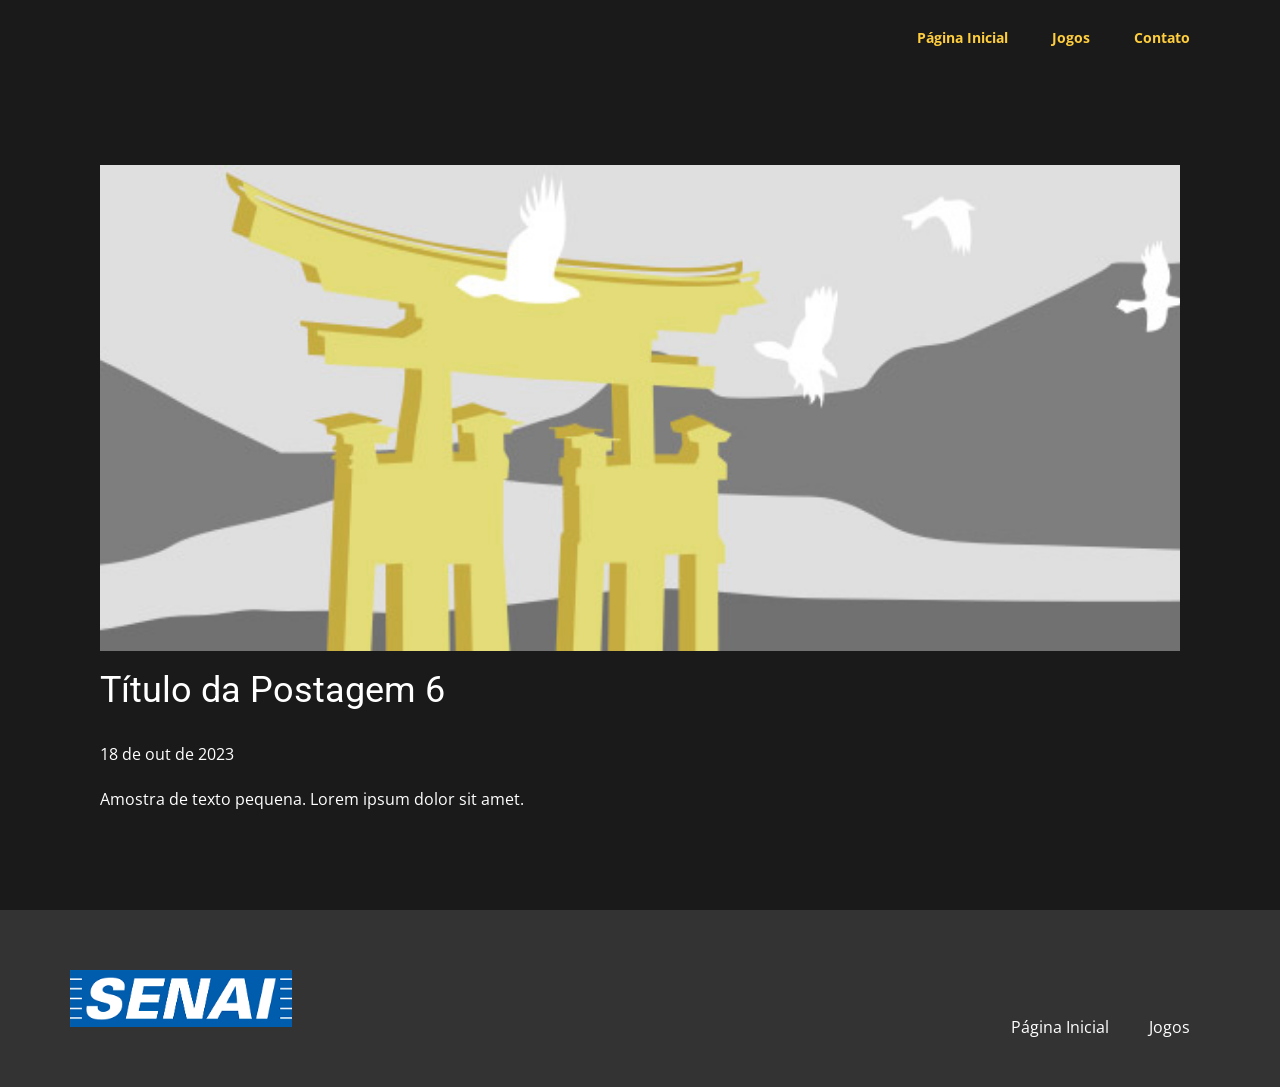
<file: blog/post-5.html>
<!DOCTYPE html>
<html style="font-size: 16px;" lang="pt"><head>
    <meta name="viewport" content="width=device-width, initial-scale=1.0">
    <meta charset="utf-8">
    <meta name="keywords" content="Título da Postagem 1">
    <meta name="description" content="">
    <title>Título da Postagem 6</title>
    <link rel="stylesheet" href="../nicepage.css" media="screen">
<link rel="stylesheet" href="../Post-Template.css" media="screen">
    <script class="u-script" type="text/javascript" src="../jquery.js" defer=""></script>
    <script class="u-script" type="text/javascript" src="../nicepage.js" defer=""></script>
    <meta name="generator" content="Nicepage 5.20.7, nicepage.com">
    <link id="u-theme-google-font" rel="stylesheet" href="https://fonts.googleapis.com/css?family=Roboto:100,100i,300,300i,400,400i,500,500i,700,700i,900,900i|Open+Sans:300,300i,400,400i,500,500i,600,600i,700,700i,800,800i">
    
    
    
    <script type="application/ld+json">{
		
}</script>
    <meta name="theme-color" content="#834496">
  <meta data-intl-tel-input-cdn-path="intlTelInput/"></head>
  <body data-path-to-root="./" data-include-products="false" class="u-body u-xl-mode" data-lang="pt"><header class="u-clearfix u-grey-90 u-header u-header" id="sec-d37b"><div class="u-clearfix u-sheet u-sheet-1">
        <nav class="u-align-left u-menu u-menu-one-level u-offcanvas u-menu-1" data-responsive-from="MD">
          <div class="menu-collapse" style="font-weight: 700; font-size: 0.875rem;">
            <a class="u-btn-text u-button-style u-nav-link u-text-palette-4-base" href="#">
            </a>
          </div>
          <div class="u-custom-menu u-nav-container">
            <ul class="u-nav u-spacing-4 u-unstyled u-nav-1"><li class="u-nav-item"><a class="u-button-style u-nav-link u-text-palette-4-base" href="../Página-Inicial.html">Página Inicial</a>
</li><li class="u-nav-item"><a class="u-button-style u-nav-link u-text-palette-4-base" href="../Jogos.html">Jogos</a>
</li><li class="u-nav-item"><a class="u-button-style u-nav-link u-text-palette-4-base" href="https://www.fiemg.com.br/fale-conosco/" target="_blank">Contato</a>
</li></ul>
          </div>
          <div class="u-custom-menu u-nav-container-collapse">
            <div class="u-align-center u-black u-container-style u-inner-container-layout u-opacity u-opacity-95 u-sidenav">
              <div class="u-inner-container-layout u-sidenav-overflow">
                <div class="u-menu-close"></div>
                <ul class="u-align-center u-nav u-popupmenu-items u-unstyled u-nav-2"><li class="u-nav-item"><a class="u-button-style u-nav-link" href="../Página-Inicial.html">Página Inicial</a>
</li><li class="u-nav-item"><a class="u-button-style u-nav-link" href="../Jogos.html">Jogos</a>
</li><li class="u-nav-item"><a class="u-button-style u-nav-link" href="https://www.fiemg.com.br/fale-conosco/" target="_blank">Contato</a>
</li></ul>
              </div>
            </div>
            <div class="u-black u-menu-overlay u-opacity u-opacity-70"></div>
          </div>
        </nav>
        <a href="#" class="u-image u-logo u-image-1" src="">
          <img src="../images/96387484e0dbd5226be1f81a6e34e30a.png" class="u-logo-image u-logo-image-1">
          <img src="../images/logo3.png" class="u-logo-image u-logo-image-2">
        </a>
      </div></header>
    <section class="u-align-center u-clearfix u-section-1" id="sec-2061">
      <div class="u-clearfix u-sheet u-valign-middle-md u-valign-middle-sm u-valign-middle-xs u-sheet-1">
        <div class="u-container-style u-expanded-width u-post-details u-post-details-1">
          <div class="u-container-layout u-valign-middle u-container-layout-1">
            <img alt="" class="u-blog-control u-expanded-width u-image u-image-default u-image-1" src="../images/8ad73f3c.jpeg">
            <h2 class="u-blog-control u-text u-text-1">Título da Postagem 6</h2>
            <div class="u-blog-control u-metadata u-metadata-1">
              <span class="u-meta-date u-meta-icon">18 de out de 2023</span>
              
            </div>
            <div class="u-align-justify u-blog-control u-post-content u-text u-text-2 fr-view">
  Amostra de texto pequena. Lorem ipsum dolor sit amet.
  </div>
          </div>
        </div>
      </div>
    </section>
    
    
    
    <footer class="u-clearfix u-footer u-grey-80" id="sec-92ad"><div class="u-clearfix u-sheet u-sheet-1">
        <a href="../index.html" class="u-image u-logo u-image-1" data-image-width="585" data-image-height="150">
          <img src="../images/logo3.png" class="u-logo-image u-logo-image-1">
        </a>
        <nav class="u-menu u-menu-one-level u-offcanvas u-menu-1">
          <div class="menu-collapse">
            <a class="u-button-style u-nav-link" href="#">
            </a>
          </div>
          <div class="u-custom-menu u-nav-container">
            <ul class="u-nav u-unstyled"><li class="u-nav-item"><a class="u-button-style u-nav-link" href="../Página-Inicial.html">Página Inicial</a>
</li><li class="u-nav-item"><a class="u-button-style u-nav-link" href="../Jogos.html">Jogos</a>
</li></ul>
          </div>
          <div class="u-custom-menu u-nav-container-collapse">
            <div class="u-black u-container-style u-inner-container-layout u-opacity u-opacity-95 u-sidenav">
              <div class="u-inner-container-layout u-sidenav-overflow">
                <div class="u-menu-close"></div>
                <ul class="u-align-center u-nav u-popupmenu-items u-unstyled u-nav-2"><li class="u-nav-item"><a class="u-button-style u-nav-link" href="../Página-Inicial.html">Página Inicial</a>
</li><li class="u-nav-item"><a class="u-button-style u-nav-link" href="../Jogos.html">Jogos</a>
</li></ul>
              </div>
            </div>
            <div class="u-black u-menu-overlay u-opacity u-opacity-70"></div>
          </div>
        </nav>
      </div></footer>
 
  
</body></html>
</file>
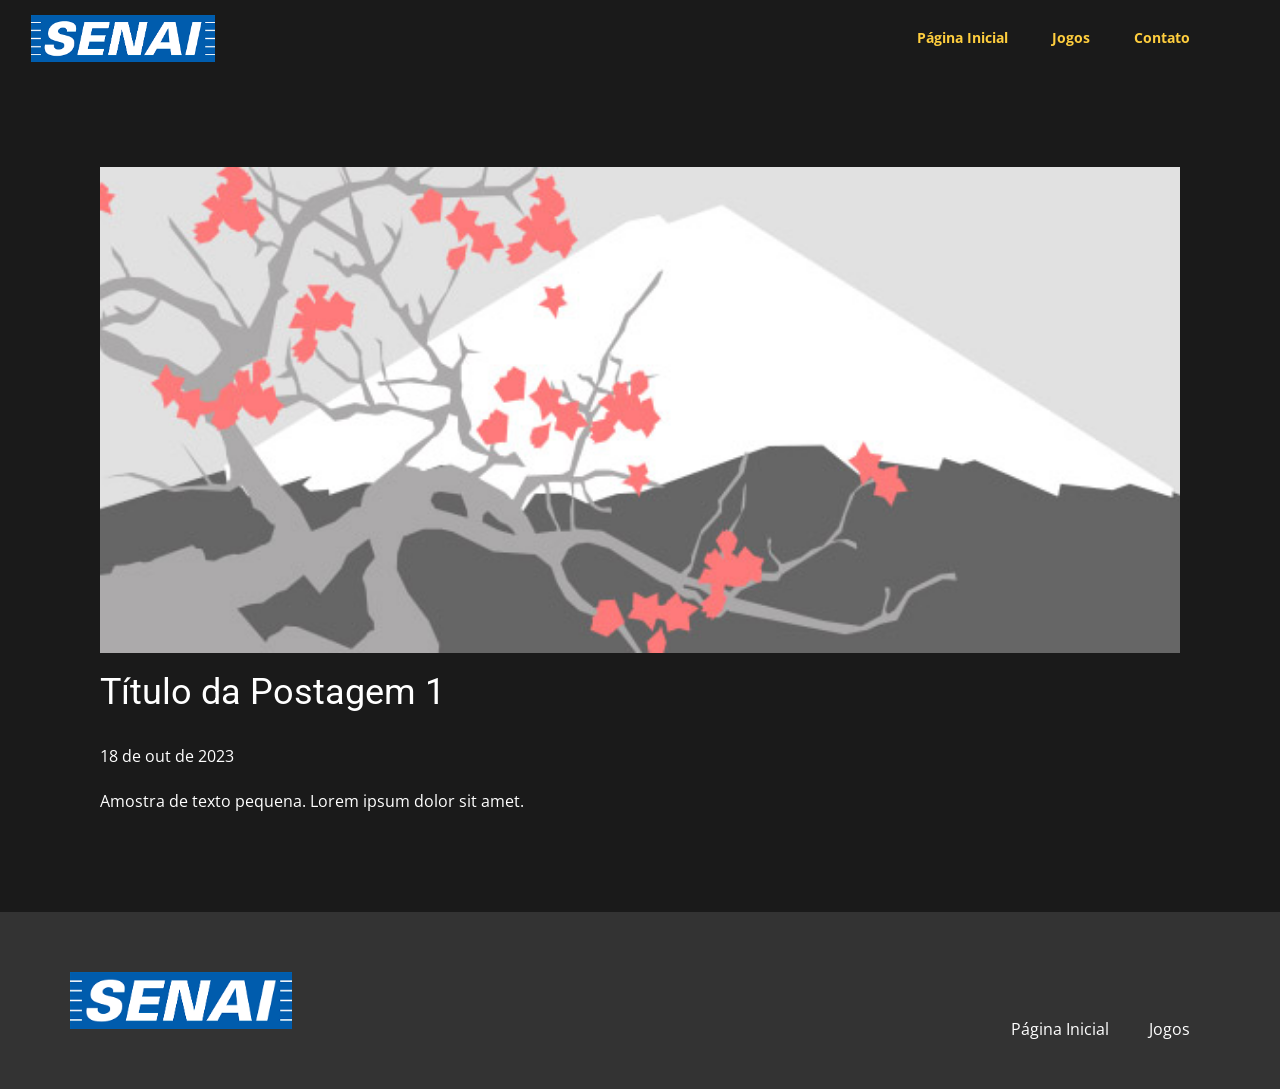
<file: blog/post.html>
<!DOCTYPE html>
<html style="font-size: 16px;" lang="pt"><head>
    <meta name="viewport" content="width=device-width, initial-scale=1.0">
    <meta charset="utf-8">
    <meta name="keywords" content="Título da Postagem 1">
    <meta name="description" content="">
    <title>Título da Postagem 1</title>
    <link rel="stylesheet" href="../nicepage.css" media="screen">
<link rel="stylesheet" href="../Post-Template.css" media="screen">
    <script class="u-script" type="text/javascript" src="../jquery.js" defer=""></script>
    <script class="u-script" type="text/javascript" src="../nicepage.js" defer=""></script>
    <meta name="generator" content="Nicepage 5.20.7, nicepage.com">
    <link id="u-theme-google-font" rel="stylesheet" href="https://fonts.googleapis.com/css?family=Roboto:100,100i,300,300i,400,400i,500,500i,700,700i,900,900i|Open+Sans:300,300i,400,400i,500,500i,600,600i,700,700i,800,800i">
    
    
    
    <script type="application/ld+json">{
		"@context": "http://schema.org",
		"@type": "Organization",
		"name": "Senai",
		"logo": "images/96387484e0dbd5226be1f81a6e34e30a.png"
}</script>
    <meta name="theme-color" content="#834496">
  <meta data-intl-tel-input-cdn-path="intlTelInput/"></head>
  <body data-path-to-root="./" data-include-products="false" class="u-body u-xl-mode" data-lang="pt"><header class="u-clearfix u-grey-90 u-header u-header" id="sec-d37b"><div class="u-clearfix u-sheet u-sheet-1">
        <nav class="u-align-left u-menu u-menu-one-level u-offcanvas u-menu-1" data-responsive-from="MD">
          <div class="menu-collapse" style="font-weight: 700; font-size: 0.875rem;">
            <a class="u-btn-text u-button-style u-nav-link u-text-palette-4-base" href="#">
              <svg class="u-svg-link" viewBox="0 0 24 24"><use xmlns:xlink="http://www.w3.org/1999/xlink" xlink:href="#menu-hamburger"></use></svg>
              <svg class="u-svg-content" version="1.1" id="menu-hamburger" viewBox="0 0 16 16" x="0px" y="0px" xmlns:xlink="http://www.w3.org/1999/xlink" xmlns="http://www.w3.org/2000/svg"><g><rect y="1" width="16" height="2"></rect><rect y="7" width="16" height="2"></rect><rect y="13" width="16" height="2"></rect>
</g></svg>
            </a>
          </div>
          <div class="u-custom-menu u-nav-container">
            <ul class="u-nav u-spacing-4 u-unstyled u-nav-1"><li class="u-nav-item"><a class="u-button-style u-nav-link u-text-palette-4-base" href="../Página-Inicial.html">Página Inicial</a>
</li><li class="u-nav-item"><a class="u-button-style u-nav-link u-text-palette-4-base" href="../Jogos.html">Jogos</a>
</li><li class="u-nav-item"><a class="u-button-style u-nav-link u-text-palette-4-base" href="https://www.fiemg.com.br/fale-conosco/" target="_blank">Contato</a>
</li></ul>
          </div>
          <div class="u-custom-menu u-nav-container-collapse">
            <div class="u-align-center u-black u-container-style u-inner-container-layout u-opacity u-opacity-95 u-sidenav">
              <div class="u-inner-container-layout u-sidenav-overflow">
                <div class="u-menu-close"></div>
                <ul class="u-align-center u-nav u-popupmenu-items u-unstyled u-nav-2"><li class="u-nav-item"><a class="u-button-style u-nav-link" href="../Página-Inicial.html">Página Inicial</a>
</li><li class="u-nav-item"><a class="u-button-style u-nav-link" href="../Jogos.html">Jogos</a>
</li><li class="u-nav-item"><a class="u-button-style u-nav-link" href="https://www.fiemg.com.br/fale-conosco/" target="_blank">Contato</a>
</li></ul>
              </div>
            </div>
            <div class="u-black u-menu-overlay u-opacity u-opacity-70"></div>
          </div>
        </nav>
        <a href="#" class="u-image u-logo u-image-1" src="">
          <img src="../images/96387484e0dbd5226be1f81a6e34e30a.png" class="u-logo-image u-logo-image-1">
        </a>
        <a href="https://nicepage.com/website-templates" class="u-image u-logo u-image-2" data-image-width="585" data-image-height="150">
          <img src="../images/logo3.png" class="u-logo-image u-logo-image-2">
        </a>
      </div></header>
    <section class="u-align-center u-clearfix u-section-1" id="sec-2061">
      <div class="u-clearfix u-sheet u-valign-middle-md u-valign-middle-sm u-valign-middle-xs u-sheet-1"><!--post_details--><!--post_details_options_json--><!--{"source":""}--><!--/post_details_options_json--><!--blog_post-->
        <div class="u-container-style u-expanded-width u-post-details u-post-details-1">
          <div class="u-container-layout u-valign-middle u-container-layout-1"><!--blog_post_image-->
            <img alt="" class="u-blog-control u-expanded-width u-image u-image-default u-image-1" src="../images/0fd3416c.jpeg"><!--/blog_post_image--><!--blog_post_header-->
            <h2 class="u-blog-control u-text u-text-1">Título da Postagem 1</h2><!--/blog_post_header--><!--blog_post_metadata-->
            <div class="u-blog-control u-metadata u-metadata-1"><!--blog_post_metadata_date-->
              <span class="u-meta-date u-meta-icon">18 de out de 2023</span><!--/blog_post_metadata_date--><!--blog_post_metadata_category-->
              <!--/blog_post_metadata_category--><!--blog_post_metadata_comments-->
              <!--/blog_post_metadata_comments-->
            </div><!--/blog_post_metadata--><!--blog_post_content-->
            <div class="u-align-justify u-blog-control u-post-content u-text u-text-2 fr-view">
  Amostra de texto pequena. Lorem ipsum dolor sit amet.
  </div><!--/blog_post_content-->
          </div>
        </div><!--/blog_post--><!--/post_details-->
      </div>
    </section>
    
    
    
    <footer class="u-clearfix u-footer u-grey-80" id="sec-92ad"><div class="u-clearfix u-sheet u-sheet-1">
        <a href="https://nicepage.com" class="u-image u-logo u-image-1" data-image-width="585" data-image-height="150">
          <img src="../images/logo3.png" class="u-logo-image u-logo-image-1">
        </a>
        <nav class="u-menu u-menu-one-level u-offcanvas u-menu-1">
          <div class="menu-collapse">
            <a class="u-button-style u-nav-link" href="#">
              <svg class="u-svg-link" viewBox="0 0 24 24"><use xmlns:xlink="http://www.w3.org/1999/xlink" xlink:href="#menu-hamburger"></use></svg>
              <svg class="u-svg-content" version="1.1" id="menu-hamburger" viewBox="0 0 16 16" x="0px" y="0px" xmlns:xlink="http://www.w3.org/1999/xlink" xmlns="http://www.w3.org/2000/svg"><g><rect y="1" width="16" height="2"></rect><rect y="7" width="16" height="2"></rect><rect y="13" width="16" height="2"></rect>
</g></svg>
            </a>
          </div>
          <div class="u-custom-menu u-nav-container">
            <ul class="u-nav u-unstyled"><li class="u-nav-item"><a class="u-button-style u-nav-link" href="../Página-Inicial.html">Página Inicial</a>
</li><li class="u-nav-item"><a class="u-button-style u-nav-link" href="../Jogos.html">Jogos</a>
</li></ul>
          </div>
          <div class="u-custom-menu u-nav-container-collapse">
            <div class="u-black u-container-style u-inner-container-layout u-opacity u-opacity-95 u-sidenav">
              <div class="u-inner-container-layout u-sidenav-overflow">
                <div class="u-menu-close"></div>
                <ul class="u-align-center u-nav u-popupmenu-items u-unstyled u-nav-2"><li class="u-nav-item"><a class="u-button-style u-nav-link" href="../Página-Inicial.html">Página Inicial</a>
</li><li class="u-nav-item"><a class="u-button-style u-nav-link" href="../Jogos.html">Jogos</a>
</li></ul>
              </div>
            </div>
            <div class="u-black u-menu-overlay u-opacity u-opacity-70"></div>
          </div>
        </nav>
      </div></footer>
  
</body></html>
</file>
